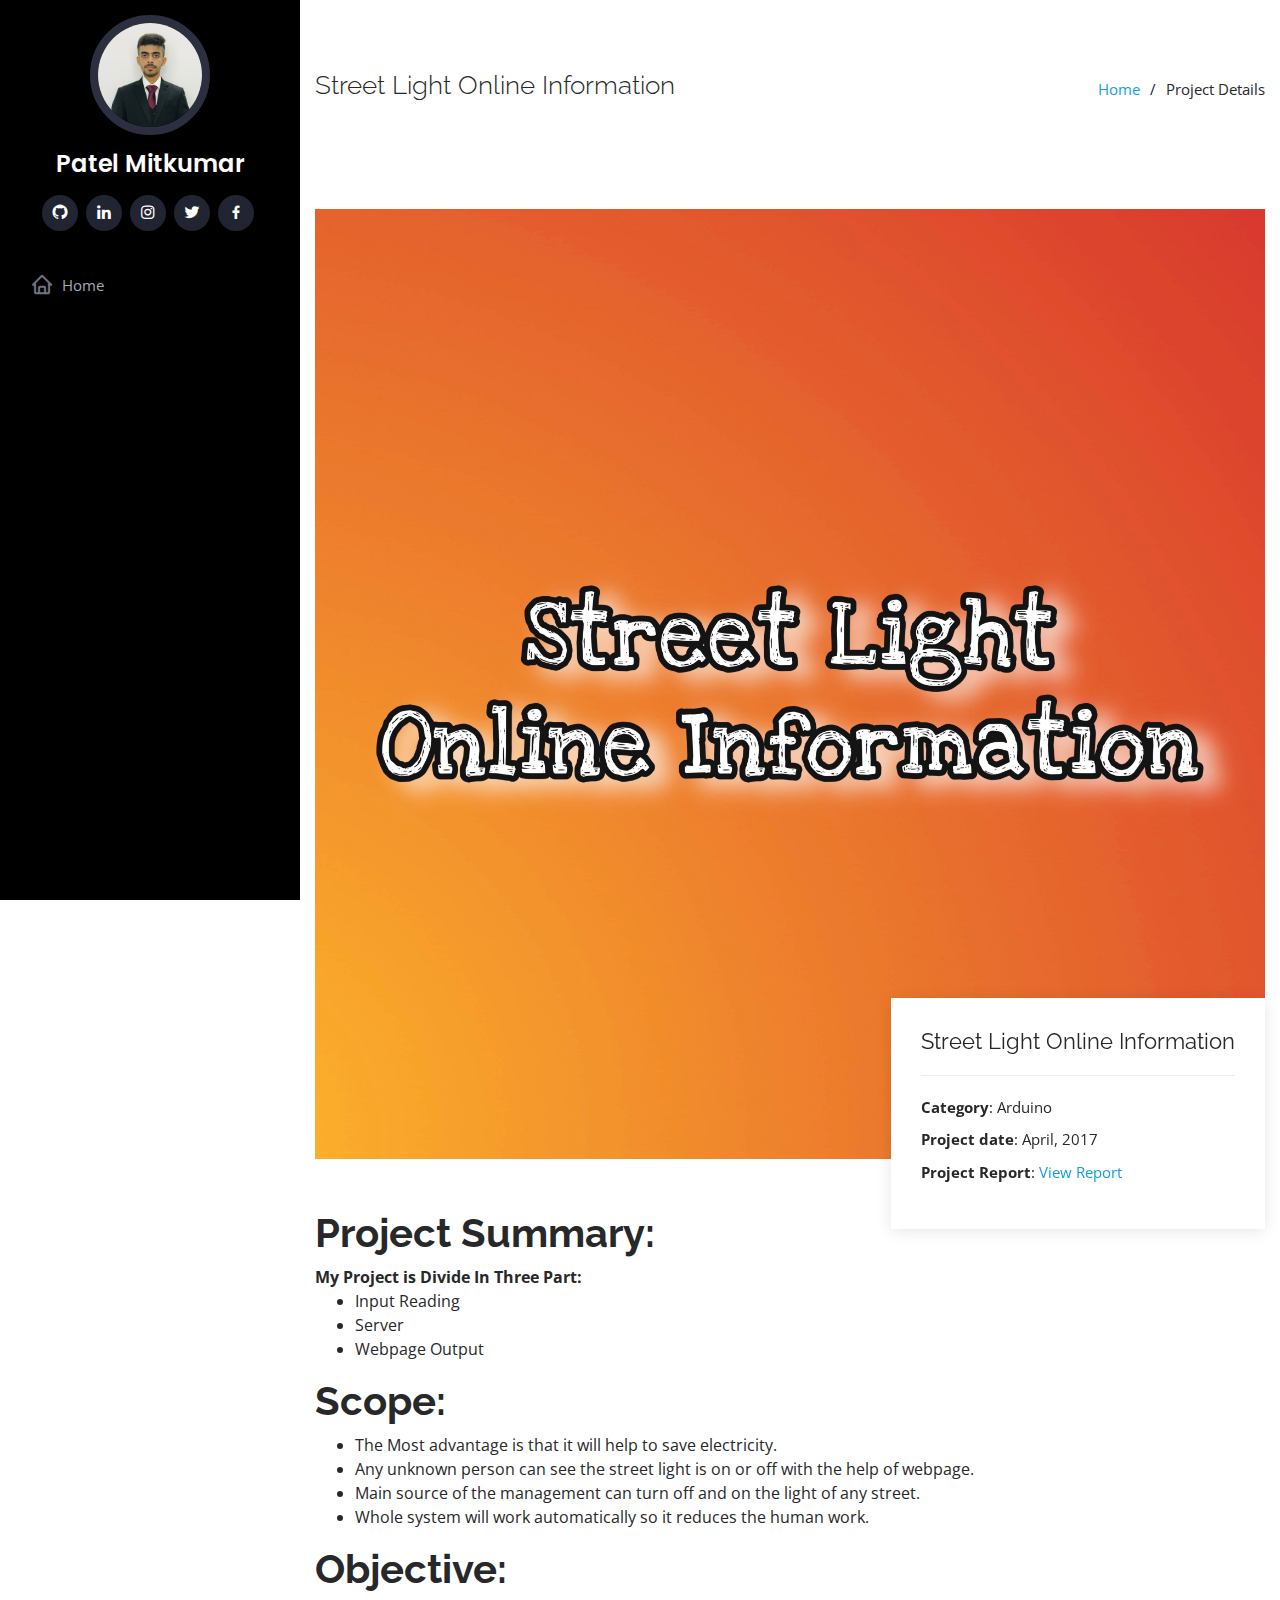
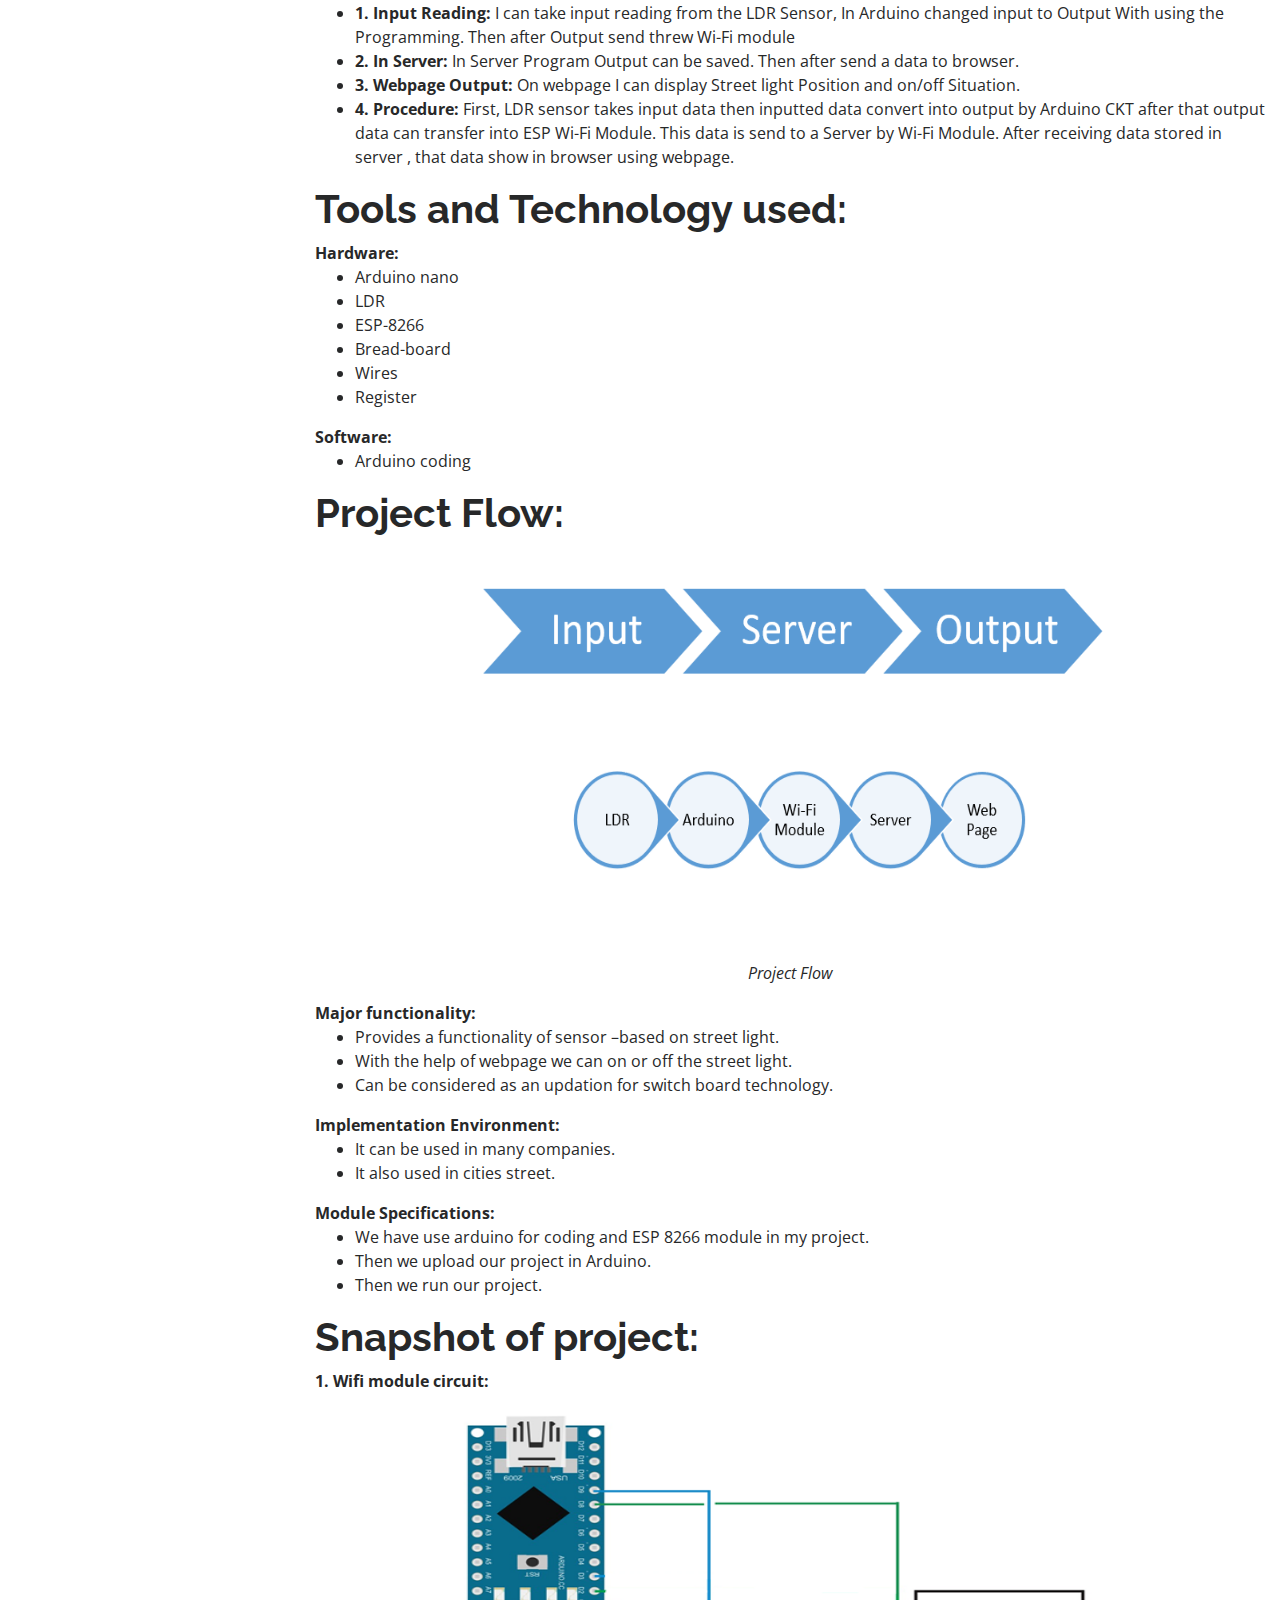
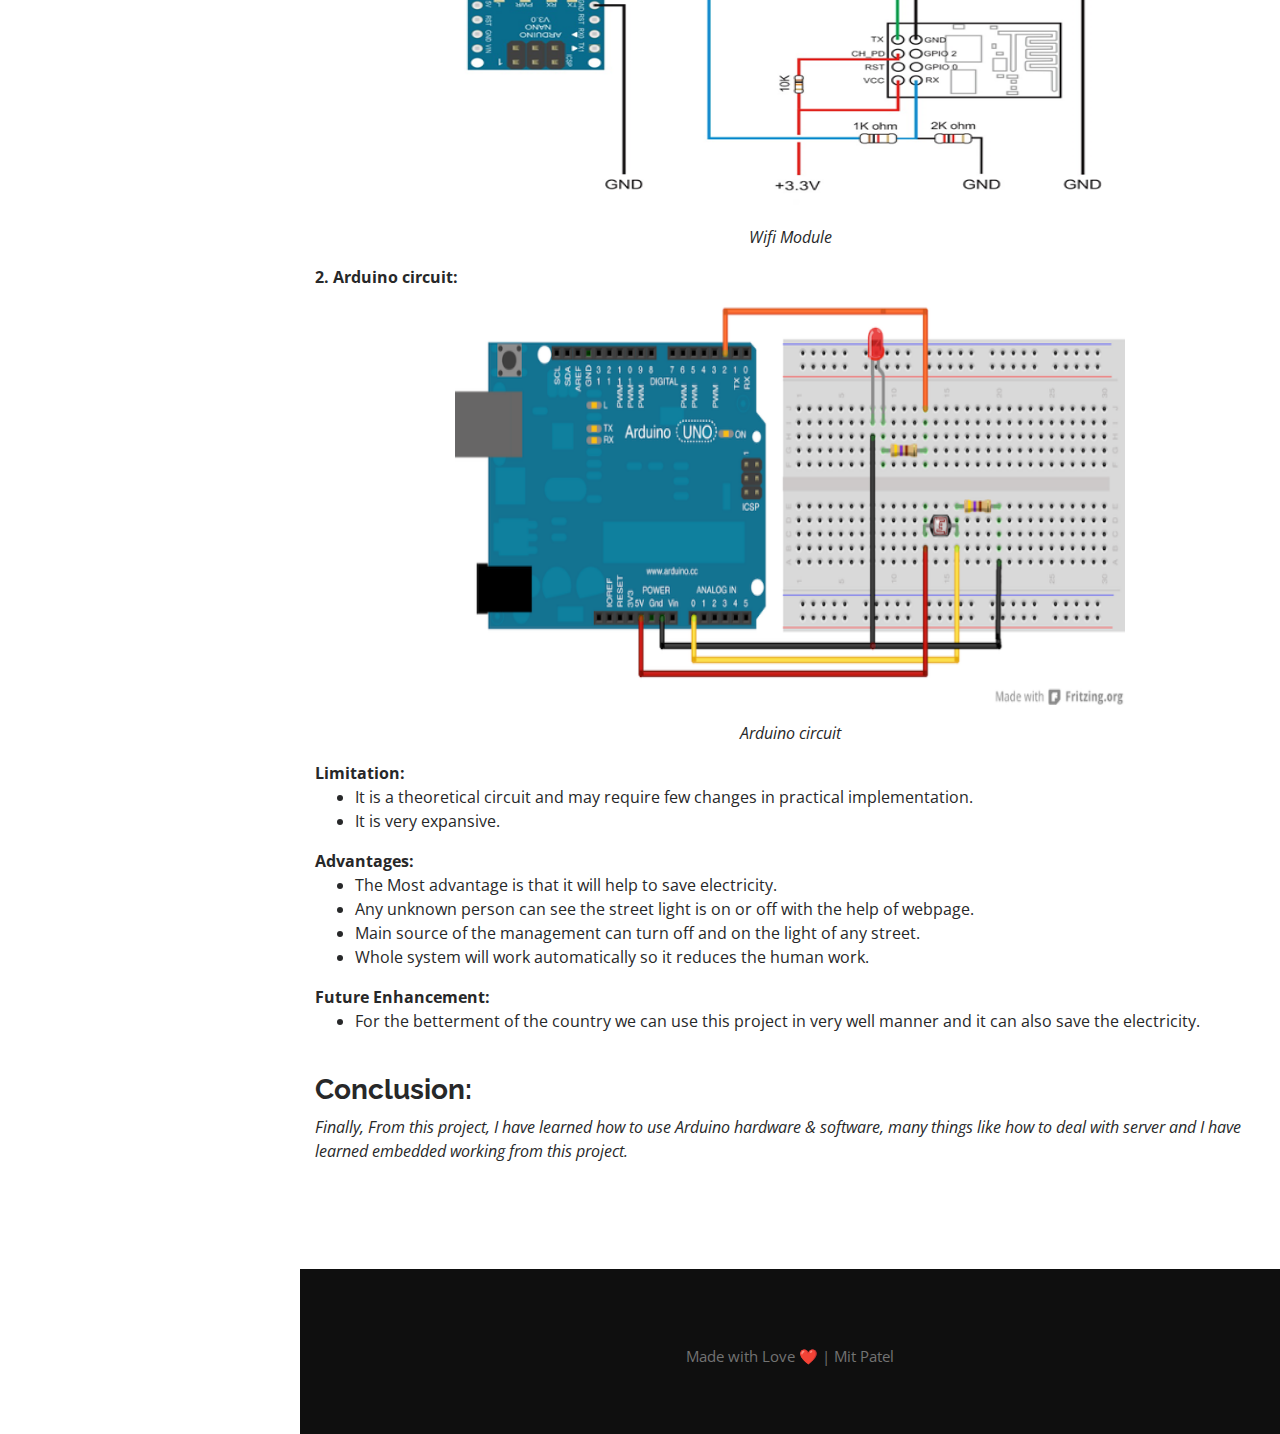
<file: portfolio-details2.html>
<!DOCTYPE html>
<html lang="en">

<head>
  <meta charset="utf-8">
  <meta content="width=device-width, initial-scale=1.0" name="viewport">

  <title>Project Details</title>
  <meta content="" name="descriptison">
  <meta content="" name="keywords">

  <!-- Favicons -->
  <link href="assets/img/favicon.png" rel="icon">
  <link href="assets/img/apple-touch-icon.png" rel="apple-touch-icon">

  <!-- Google Fonts -->
  <link href="https://fonts.googleapis.com/css?family=Open+Sans:300,300i,400,400i,600,600i,700,700i|Raleway:300,300i,400,400i,500,500i,600,600i,700,700i|Poppins:300,300i,400,400i,500,500i,600,600i,700,700i" rel="stylesheet">

  <!-- Vendor CSS Files -->
  <link href="assets/vendor/bootstrap/css/bootstrap.min.css" rel="stylesheet">
  <link href="assets/vendor/icofont/icofont.min.css" rel="stylesheet">
  <link href="assets/vendor/boxicons/css/boxicons.min.css" rel="stylesheet">
  <link href="assets/vendor/venobox/venobox.css" rel="stylesheet">
  <link href="assets/vendor/owl.carousel/assets/owl.carousel.min.css" rel="stylesheet">
  <link href="assets/vendor/aos/aos.css" rel="stylesheet">

  <!-- Template Main CSS File -->
  <link href="assets/css/style.css" rel="stylesheet">

</head>

<body>

  <!-- ======= Mobile nav toggle button ======= -->
  <button type="button" class="mobile-nav-toggle d-xl-none"><i class="icofont-navigation-menu"></i></button>

  <!-- ======= Header ======= -->
  <header id="header">
    <div class="d-flex flex-column">

     <div class="profile">
        <img src="assets/img/Mit.jpg" alt="" class="img-fluid rounded-circle">
        
        <h1 class="text-light"><a href="index.html">Patel Mitkumar</a></h1>
        <div class="social-links mt-3 text-center">
          <a href="https://github.com/meet133patel" class="github" title="Github Profile"><i class="bx bxl-github"></i></a>
          <a href="https://www.linkedin.com/in/mitkumar-patel-1333m/" class="linkedin" title="Linkein Profile"><i class="bx bxl-linkedin"></i></a>          
          <a href="https://www.instagram.com/_baby_gamer_/" class="instagram" title="Instagram Profile"><i class="bx bxl-instagram"></i></a>
          <a href="https://twitter.com/8758948733" class="twitter" title="Twitter Profile"><i class="bx bxl-twitter"></i></a>
          <a href="https://www.facebook.com/profile.php?id=100006635670951" class="facebook" title="Facebook Profile"><i class="bx bxl-facebook"></i></a>
        </div>
      </div>

     <nav class="nav-menu">
        <ul>
          <li><a href="index.html"><i class="bx bx-home"></i> <span>Home</span></a></li>
        </ul>
      </nav><!-- .nav-menu -->
      <button type="button" class="mobile-nav-toggle d-xl-none"><i class="icofont-navigation-menu"></i></button>

    </div>
  </header><!-- End Header -->

  <main id="main">

    <!-- ======= Breadcrumbs ======= -->
    <section id="breadcrumbs" class="breadcrumbs">
      <div class="container">

        <div class="d-flex justify-content-between align-items-center">
          <h2>Street Light Online Information</h2>
          <ol>
            <li><a href="index.html">Home</a></li>
            <li>Project Details</li>
          </ol>
        </div>

      </div>
    </section><!-- End Breadcrumbs -->

    <!-- ======= Portfolio Details Section ======= -->
    <section id="portfolio-details" class="portfolio-details">
      <div class="container">

        <div class="portfolio-details-container">

          <div class="owl-carousel portfolio-details-carousel">
            <img src="assets/img/portfolio/portfolio_12.JPEG" class="img-fluid" alt="">
          </div>

          <div class="portfolio-info">
            <h3>Street Light Online Information</h3>
            <ul>
              <li><strong>Category</strong>: Arduino</li>
              <li><strong>Project date</strong>: April, 2017</li>
              <li><strong>Project Report</strong>: <a href="assets/4THSEM_Report.pdf" download>View Report</a></li>
            </ul>
          </div>

        </div>

        <div class="portfolio-description">
		
			<h1><strong>Project Summary:</strong></h1>
				<strong>My Project is Divide In Three Part:</strong>
				<ul>
					<li>Input Reading</li>
					<li>Server</li>
					<li>Webpage Output</li>
				</ul>
			<h1><strong>Scope:</strong></h1>
				<ul>
					<li>The Most advantage is that it will help to save electricity.</li>
					<li>Any unknown person can see the street light is on or off with the help of webpage.</li>
					<li>Main source of the management can turn off and on the light of any street.</li>
					<li>Whole system will work automatically so it reduces the human work.</li>
				</ul>
				
			<h1><strong>Objective:</strong></h1>
				<ul>
					<li><strong>1.	Input Reading:</strong> I can take input reading from the LDR Sensor, In Arduino changed input to Output With using the Programming. Then after Output send threw Wi-Fi module</li>
					<li><strong>2.	In Server:</strong> In Server Program Output can be saved. Then after send a data to browser.</li>
					<li><strong>3.	Webpage Output:</strong> On webpage I can display Street light Position and on/off Situation.</li>
					<li><strong>4.	Procedure:</strong> First, LDR sensor takes input data then inputted data convert into output  by Arduino CKT after that output data can transfer into ESP Wi-Fi Module. This data is send to a Server by Wi-Fi Module. After receiving data stored in server , that data show in browser using webpage.</li>
				</ul>	
			
			<h1><strong>Tools and Technology used:</strong></h1>
			<strong>Hardware:</strong>
				<ul>
					<li>Arduino nano</li>
					<li>LDR</li>
					<li>ESP-8266</li>
					<li>Bread-board</li>
					<li>Wires</li>
					<li>Register</li>
				</ul>
			<strong>Software:</strong>
				<ul>
					<li>Arduino coding</li>
				</ul>
				
				<ul>
				<ul>
					 
				</ul>
					 
				</ul>
				
				
			
			<h1><strong>Project Flow:</strong></h1>
           
            <div>
                <p style="text-align:center;"><img src="assets/img/Sem4/1.png" style="width:670px;height:400px;">
				<div> <p style="text-align:center;"><i>Project Flow</i> </p></div>
            </div> 
			
			<strong>Major functionality:</strong>
			<ul>
					<li>Provides a functionality of sensor –based on street light.</li>
					<li>With the help of webpage we can on or off the street light.</li>
					<li>Can be considered as an updation for switch board technology.</li>
					
			</ul>
			
			<strong>Implementation Environment:</strong>
			<ul>
					<li>It can be used in many companies.</li>
					<li>It also used in cities street.</li>
					
			</ul>
			
			<strong>Module Specifications:</strong>
			<ul>
					<li>We have use arduino for coding and ESP 8266 module in my project.</li>
					<li>Then we upload our project in Arduino.</li>
					<li>Then we run our project.</li>
					
			</ul>
			
			<h1><strong>Snapshot of project:</strong></h1>
			
			<strong>1.	Wifi module circuit:</strong>
			
			
			<div>
				<div><strong></strong></div>
				<div><strong></strong></div>
				<div><strong></strong></div>
				<div> <p style="text-align:center;"><i></i> </p></div>
                <p style="text-align:center;"><img src="assets/img/Sem4/2.png" style="width:670px;height:400px;">
				<div> <p style="text-align:center;"><i>Wifi Module</i> </p></div>
				
            </div> 
			
			<strong>2.	Arduino circuit:</strong>
			
			<div>
				<div><strong></strong></div>
				<div><strong></strong></div>
				<div><strong></strong></div>
				<div> <p style="text-align:center;"><i></i> </p></div>
                <p style="text-align:center;"><img src="assets/img/Sem4/3.png" style="width:670px;height:400px;">
				<div> <p style="text-align:center;"><i>Arduino circuit</i> </p></div>
				
            </div>
           
		   <strong>Limitation:</strong>
            <ul>
					<li>It is a theoretical circuit and may require few changes in practical implementation.</li>
					<li>It is very expansive.</li>
					
			</ul>
			
			<strong>Advantages:</strong>
            <ul>
					<li>The Most advantage is that it will help to save electricity.</li> 
					<li>Any unknown person can see the street light is on or off with the help of webpage.</li>
					<li>Main source of the management can turn off and on the light of any street.</li> 
					<li>Whole system will work automatically so it reduces the human work.</li>
					
			</ul>
			
			<strong>Future Enhancement:</strong>
            <ul>
					
					<li>For the betterment of the country we can use this project in very well manner and it can also save the electricity.</li>
					
			</ul>
			
			<br>
            <h3><strong>Conclusion:</strong></h3>
			
			<p>
            <i>Finally, From this project, I have learned how to use Arduino hardware & software, many things like how to deal with server and I have learned  embedded working from this project.</i>
			</p>
			
			
			
		
        </div>
        

      </div>
    </section><!-- End Portfolio Details Section -->

  <!-- Site footer -->
    <footer class="site-footer">
      <div class="container">
           <div>
            <p class="text-center">Made with Love ❤️ | Mit Patel </p>
          </div>
      </div>
</footer>


  </main><!-- End #main -->


  <a href="#" class="back-to-top"><i class="icofont-simple-up"></i></a>

  <!-- Vendor JS Files -->
  <script src="assets/vendor/jquery/jquery.min.js"></script>
  <script src="assets/vendor/bootstrap/js/bootstrap.bundle.min.js"></script>
  <script src="assets/vendor/jquery.easing/jquery.easing.min.js"></script>
  <script src="assets/vendor/php-email-form/validate.js"></script>
  <script src="assets/vendor/waypoints/jquery.waypoints.min.js"></script>
  <script src="assets/vendor/counterup/counterup.min.js"></script>
  <script src="assets/vendor/isotope-layout/isotope.pkgd.min.js"></script>
  <script src="assets/vendor/venobox/venobox.min.js"></script>
  <script src="assets/vendor/owl.carousel/owl.carousel.min.js"></script>
  <script src="assets/vendor/typed.js/typed.min.js"></script>
  <script src="assets/vendor/aos/aos.js"></script>

  <!-- Template Main JS File -->
  <script src="assets/js/main.js"></script>

</body>

</html>
</file>
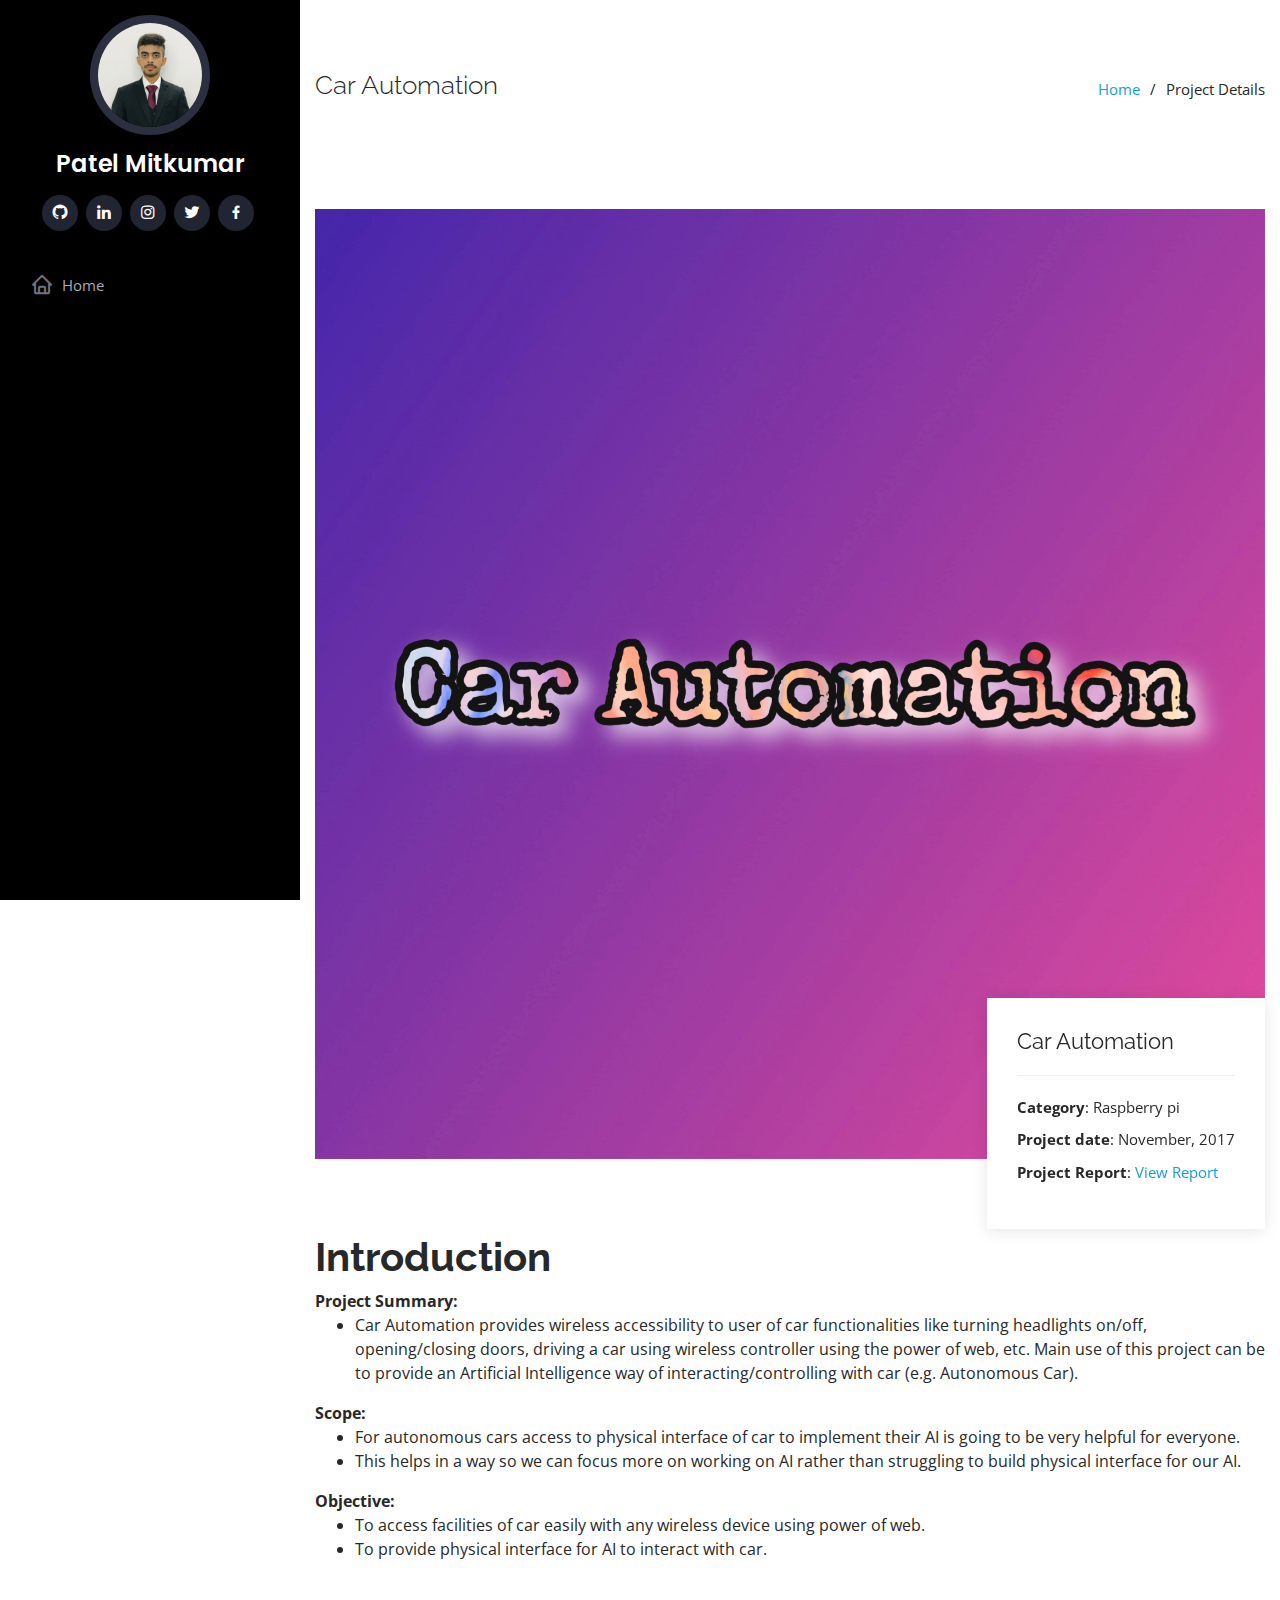
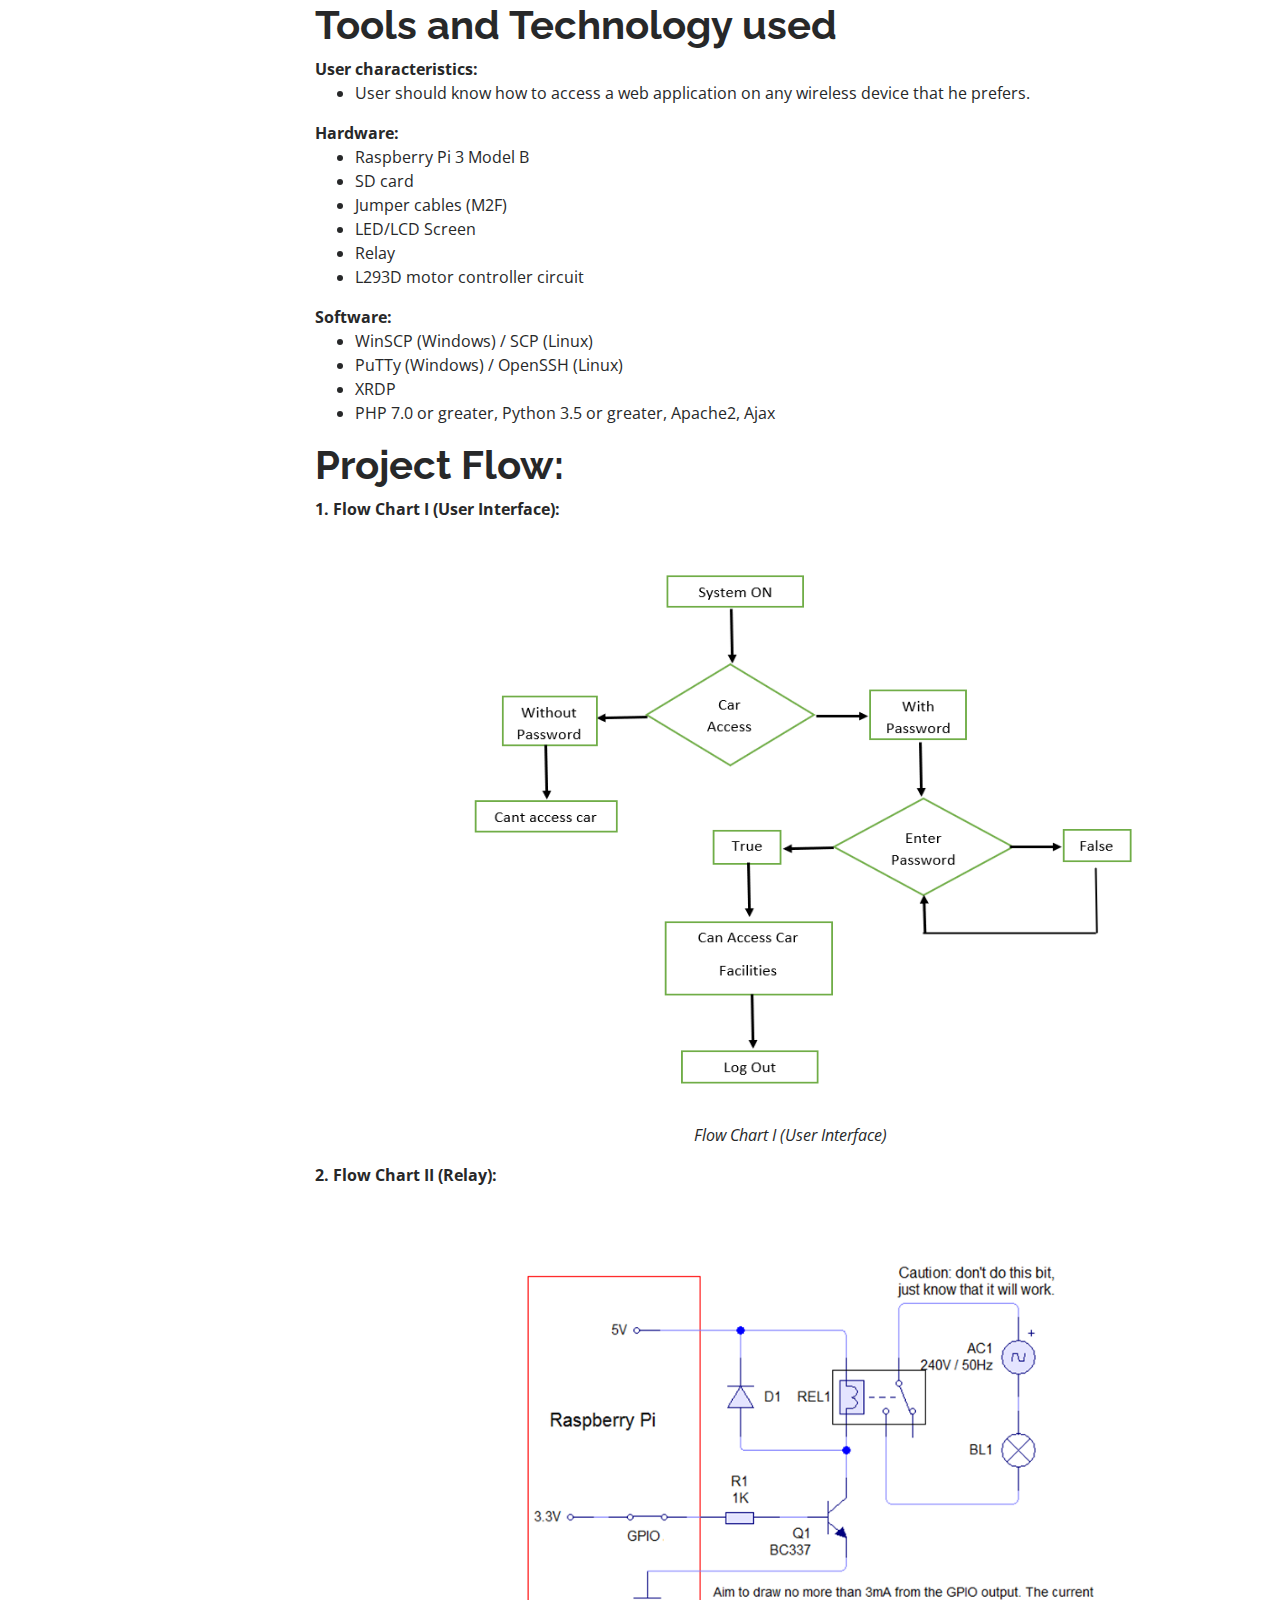
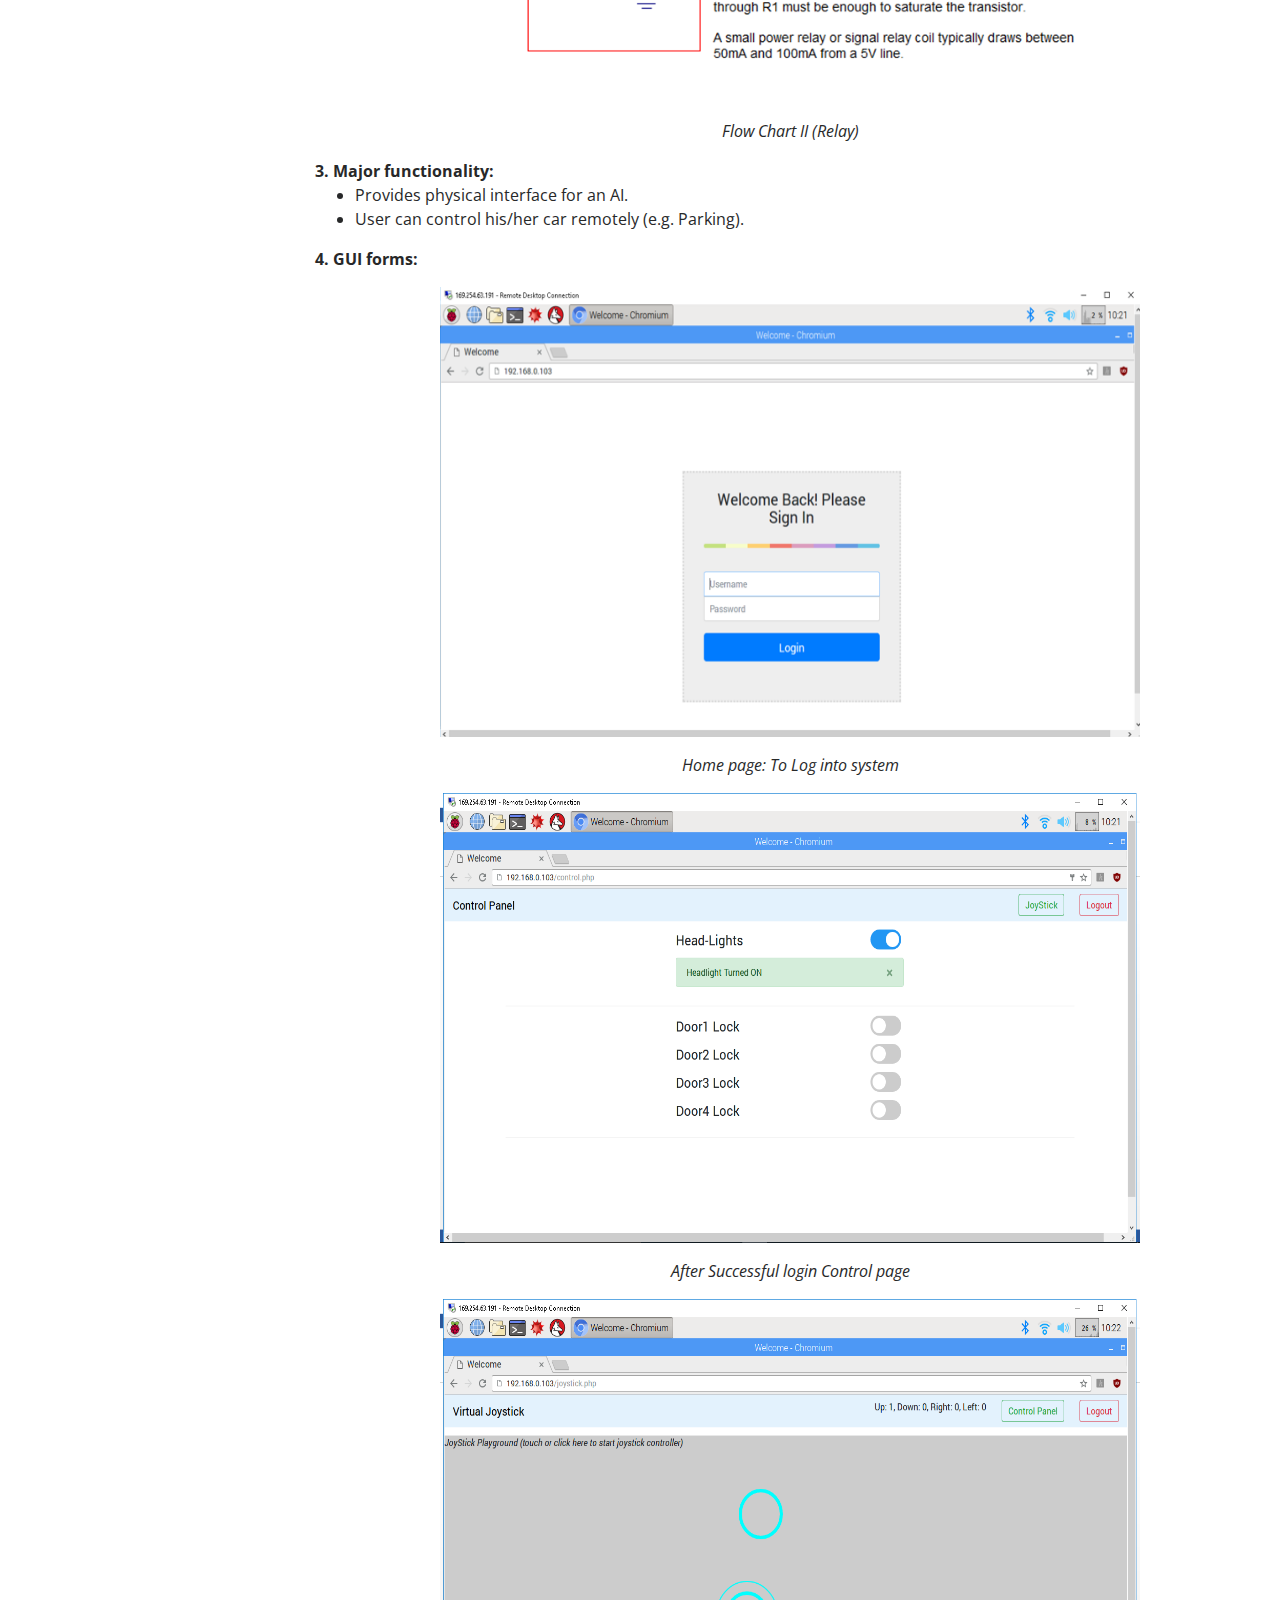
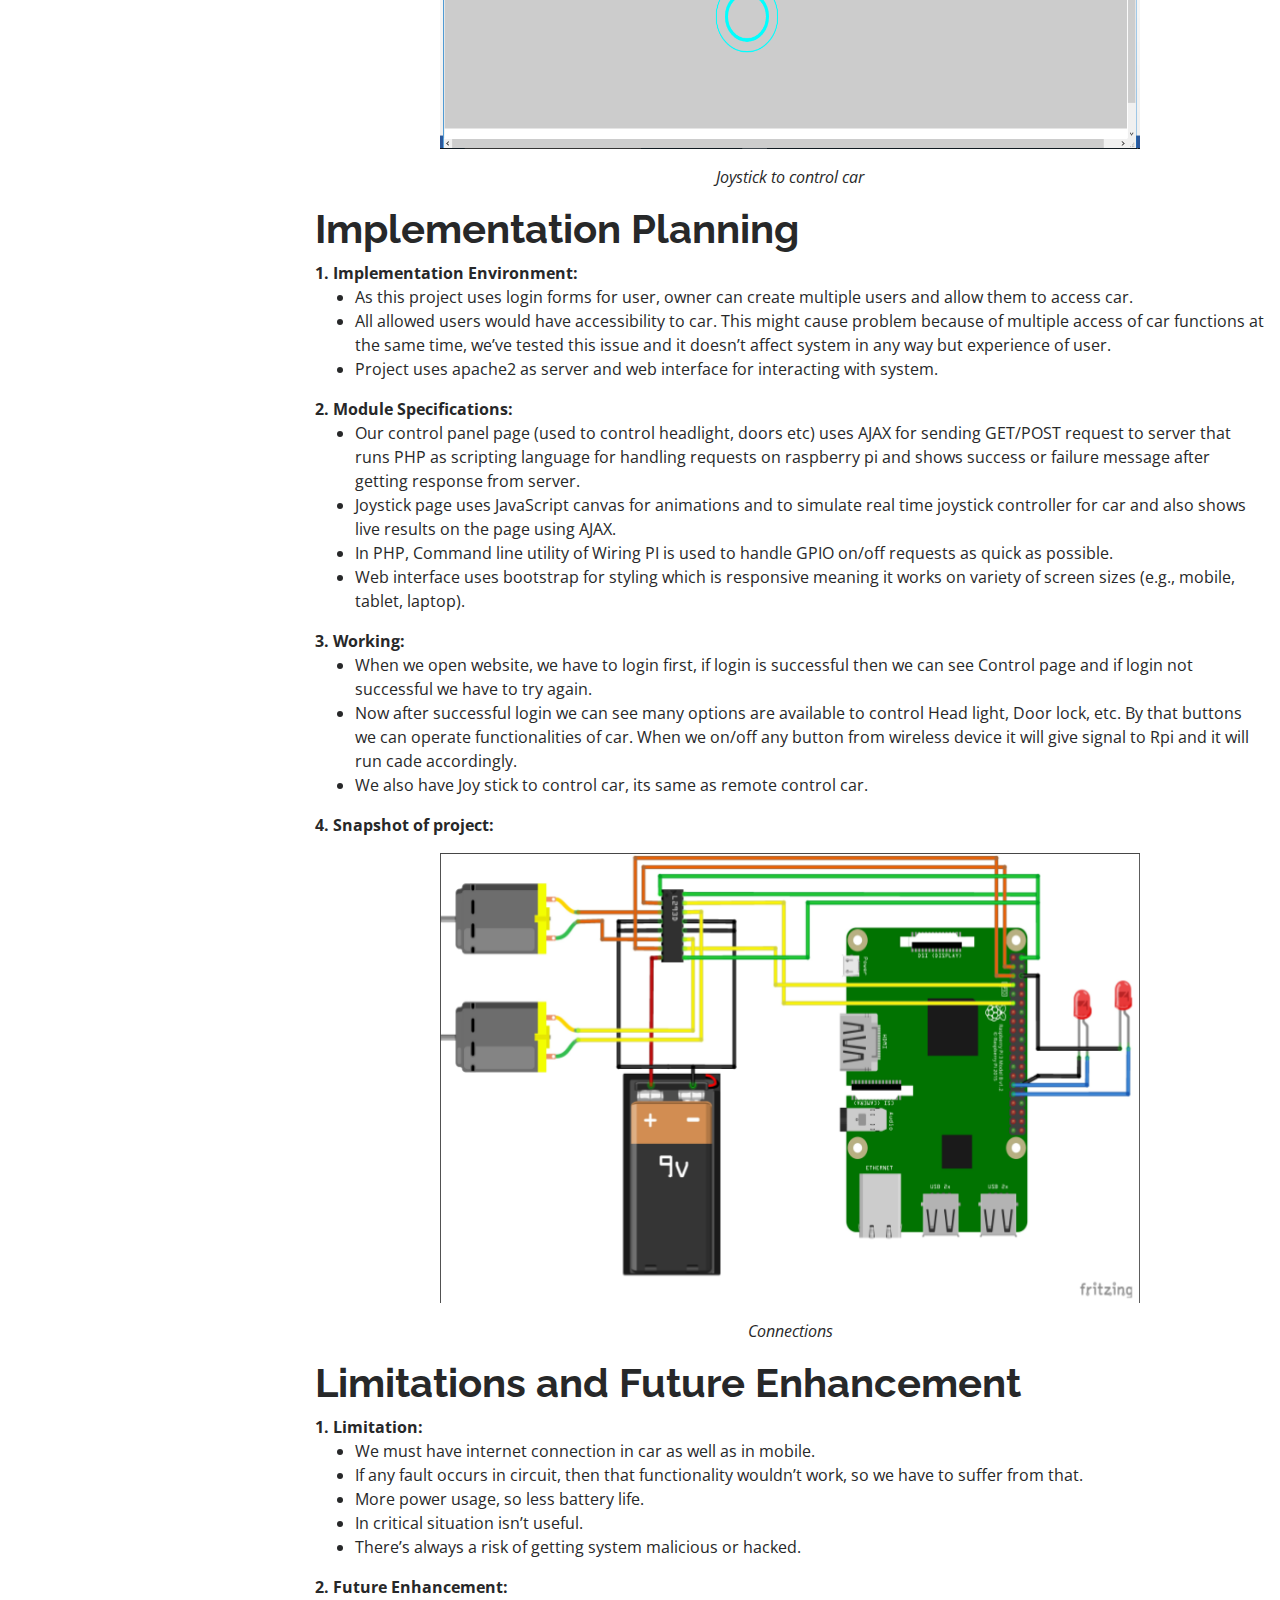
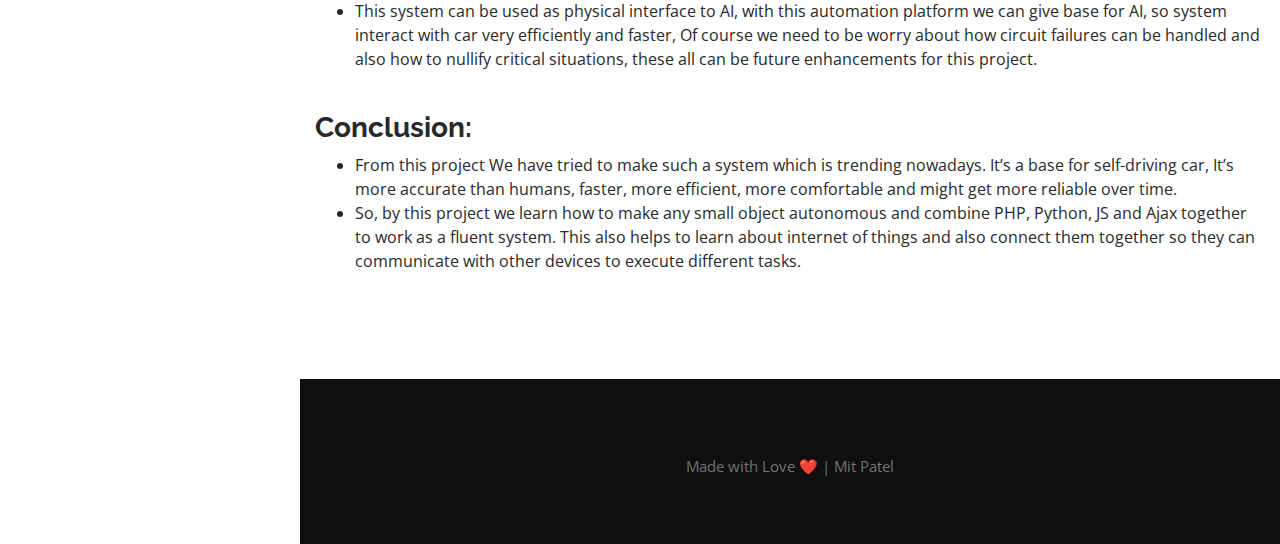
<file: portfolio-details3.html>
<!DOCTYPE html>
<html lang="en">

<head>
  <meta charset="utf-8">
  <meta content="width=device-width, initial-scale=1.0" name="viewport">

  <title>Project Details</title>
  <meta content="" name="descriptison">
  <meta content="" name="keywords">

  <!-- Favicons -->
  <link href="assets/img/favicon.png" rel="icon">
  <link href="assets/img/apple-touch-icon.png" rel="apple-touch-icon">

  <!-- Google Fonts -->
  <link href="https://fonts.googleapis.com/css?family=Open+Sans:300,300i,400,400i,600,600i,700,700i|Raleway:300,300i,400,400i,500,500i,600,600i,700,700i|Poppins:300,300i,400,400i,500,500i,600,600i,700,700i" rel="stylesheet">

  <!-- Vendor CSS Files -->
  <link href="assets/vendor/bootstrap/css/bootstrap.min.css" rel="stylesheet">
  <link href="assets/vendor/icofont/icofont.min.css" rel="stylesheet">
  <link href="assets/vendor/boxicons/css/boxicons.min.css" rel="stylesheet">
  <link href="assets/vendor/venobox/venobox.css" rel="stylesheet">
  <link href="assets/vendor/owl.carousel/assets/owl.carousel.min.css" rel="stylesheet">
  <link href="assets/vendor/aos/aos.css" rel="stylesheet">

  <!-- Template Main CSS File -->
  <link href="assets/css/style.css" rel="stylesheet">

</head>

<body>

  <!-- ======= Mobile nav toggle button ======= -->
  <button type="button" class="mobile-nav-toggle d-xl-none"><i class="icofont-navigation-menu"></i></button>

  <!-- ======= Header ======= -->
  <header id="header">
    <div class="d-flex flex-column">

     <div class="profile">
        <img src="assets/img/Mit.jpg" alt="" class="img-fluid rounded-circle">
        
        <h1 class="text-light"><a href="index.html">Patel Mitkumar</a></h1>
        <div class="social-links mt-3 text-center">
          <a href="https://github.com/meet133patel" class="github" title="Github Profile"><i class="bx bxl-github"></i></a>
          <a href="https://www.linkedin.com/in/mitkumar-patel-1333m/" class="linkedin" title="Linkein Profile"><i class="bx bxl-linkedin"></i></a>          
          <a href="https://www.instagram.com/_baby_gamer_/" class="instagram" title="Instagram Profile"><i class="bx bxl-instagram"></i></a>
          <a href="https://twitter.com/8758948733" class="twitter" title="Twitter Profile"><i class="bx bxl-twitter"></i></a>
          <a href="https://www.facebook.com/profile.php?id=100006635670951" class="facebook" title="Facebook Profile"><i class="bx bxl-facebook"></i></a>
        </div>
      </div>

     <nav class="nav-menu">
        <ul>
          <li><a href="index.html"><i class="bx bx-home"></i> <span>Home</span></a></li>
        </ul>
      </nav><!-- .nav-menu -->
      <button type="button" class="mobile-nav-toggle d-xl-none"><i class="icofont-navigation-menu"></i></button>

    </div>
  </header><!-- End Header -->

  <main id="main">

    <!-- ======= Breadcrumbs ======= -->
    <section id="breadcrumbs" class="breadcrumbs">
      <div class="container">

        <div class="d-flex justify-content-between align-items-center">
          <h2>Car Automation</h2>
          <ol>
            <li><a href="index.html">Home</a></li>
            <li>Project Details</li>
          </ol>
        </div>

      </div>
    </section><!-- End Breadcrumbs -->

    <!-- ======= Portfolio Details Section ======= -->
    <section id="portfolio-details" class="portfolio-details">
      <div class="container">

        <div class="portfolio-details-container">

          <div class="owl-carousel portfolio-details-carousel">
            <img src="assets/img/portfolio/portfolio_13.JPEG" class="img-fluid" alt="">
          </div>

          <div class="portfolio-info">
            <h3>Car Automation</h3>
            <ul>
              <li><strong>Category</strong>: Raspberry pi</li>
              <li><strong>Project date</strong>: November, 2017</li>
              <li><strong>Project Report</strong>: <a href="assets/5THSEM_Report.pdf" download>View Report</a></li>
            </ul>
          </div>

        </div>

        <div class="portfolio-description">
		
			<br>
			<h1><strong>Introduction</strong></h1>
				<strong>Project Summary:</strong>
					<ul>
						<li>Car Automation provides wireless accessibility to user of car functionalities like turning headlights on/off, opening/closing doors, driving a car using wireless controller using the power of web, etc. Main use of this project can be to provide an Artificial Intelligence way of interacting/controlling with car (e.g. Autonomous Car).</li>
					</ul>
				<strong>Scope:</strong>
					<ul>
						<li>For autonomous cars access to physical interface of car to implement their AI is going to be very helpful for everyone.</li>
						<li>This helps in a way so we can focus more on working on AI rather than struggling to build physical interface for our AI.</li>
						
					</ul>
				<strong>Objective:</strong>
					<ul>
						<li>To access facilities of car easily with any wireless device using power of web.</li>
						<li>To provide physical interface for AI to interact with car.</li>
					</ul>

			<br>
			<h1><strong>Tools and Technology used</strong></h1>
				<strong>User characteristics:</strong>
					<ul>
						<li>User should know how to access a web application on any wireless device that he prefers.</li>
					</ul>
				<strong>Hardware:</strong>
					<ul>
						<li>Raspberry Pi 3 Model B</li>
						<li>SD card</li>
						<li>Jumper cables (M2F)</li>
						<li>LED/LCD Screen</li>
						<li>Relay</li>
						<li>L293D motor controller circuit</li>
					</ul>
				<strong>Software:</strong>
					<ul>
						<li>WinSCP (Windows) / SCP (Linux)</li>
						<li>PuTTy (Windows) / OpenSSH (Linux)</li>
						<li>XRDP</li>
						<li>PHP 7.0 or greater, Python 3.5 or greater, Apache2, Ajax</li>
					</ul>

			<h1><strong>Project Flow:</strong></h1>
			
			<strong>1.	Flow Chart I (User Interface):</strong>
			
			
			<div>
				<div><strong></strong></div>
				<div><strong></strong></div>
				<div><strong></strong></div>
				<div> <p style="text-align:center;"><i></i> </p></div>
                <p style="text-align:center;"><img src="assets/img/Sem5/1.png"  style="width:750px;height:570px;">
				<div> <p style="text-align:center;"><i>Flow Chart I (User Interface)</i> </p></div>
				
            </div> 
			
			<strong>2.	Flow Chart II (Relay):</strong>
			
			<div>
				<div><strong></strong></div>
				<div><strong></strong></div>
				<div><strong></strong></div>
				<div> <p style="text-align:center;"><i></i> </p></div>
                <p style="text-align:center;"><img src="assets/img/Sem5/2.png"  style="width:650px;height:500px;">
				<div> <p style="text-align:center;"><i>Flow Chart II (Relay)</i> </p></div>
				
            </div>
		
			<strong>3.	Major functionality:</strong>
				<ul>
					<li>Provides physical interface for an AI.</li>
					<li>User can control his/her car remotely (e.g. Parking).</li>
				</ul>
		
			<strong>4.	GUI forms:</strong>
			
			<div>
				<div><strong></strong></div>
				<div><strong></strong></div>
				<div><strong></strong></div>
				<div> <p style="text-align:center;"><i></i> </p></div>
                <p style="text-align:center;"><img src="assets/img/Sem5/3.png"  style="width:700px;height:450px;">
				<div> <p style="text-align:center;"><i>Home page: To Log into system</i> </p></div>
				
            </div>
			
			<div>
				<div><strong></strong></div>
				<div><strong></strong></div>
				<div><strong></strong></div>
				<div> <p style="text-align:center;"><i></i> </p></div>
                <p style="text-align:center;"><img src="assets/img/Sem5/4.png"  style="width:700px;height:450px;">
				<div> <p style="text-align:center;"><i>After Successful login Control page</i> </p></div>
				
            </div>
			
			
			<div>
				<div><strong></strong></div>
				<div><strong></strong></div>
				<div><strong></strong></div>
				<div> <p style="text-align:center;"><i></i> </p></div>
                <p style="text-align:center;"><img src="assets/img/Sem5/5.png"  style="width:700px;height:450px;">
				<div> <p style="text-align:center;"><i>Joystick to control car</i> </p></div>
				
            </div>
			
		
			<h1><strong>Implementation Planning</strong></h1>
			
				<strong>1.	Implementation Environment:</strong>
					<ul>
						<li>As this project uses login forms for user, owner can create multiple users and allow them to access car.</li>
						<li>All allowed users would have accessibility to car. This might cause problem because of multiple access of car functions at the same time, we’ve tested this issue and it doesn’t affect system in any way but experience of user.</li>
						<li>Project uses apache2 as server and web interface for interacting with system.</li>
					</ul>
				<strong>2.	Module Specifications:</strong>
					<ul>
						<li>Our control panel page (used to control headlight, doors etc) uses AJAX for sending GET/POST request to server that runs PHP as scripting language for handling requests on raspberry pi and shows success or failure message after getting response from server.</li>
						<li>Joystick page uses JavaScript canvas for animations and to simulate real time joystick controller for car and also shows live results on the page using AJAX.</li>
						<li>In PHP, Command line utility of Wiring PI is used to handle GPIO on/off requests as quick as possible.</li>
						<li>Web interface uses bootstrap for styling which is responsive meaning it works on variety of screen sizes (e.g., mobile, tablet, laptop).</li>
						
					</ul>
				<strong>3.	Working:</strong>
					<ul>
						<li>When we open website, we have to login first, if login is successful then we can see Control page and if login not successful we have to try again.</li>
						<li>Now after successful login we can see many options are available to control Head light, Door lock, etc. By that buttons we can operate functionalities of car. When we on/off any button from wireless device it will give signal to Rpi and it will run cade accordingly.</li>
						<li>We also have Joy stick to control car, its same as remote control car.</li>
				
					</ul>
		
				<strong>4.	Snapshot of project:</strong>
					<div>
						<div><strong></strong></div>
						<div><strong></strong></div>
						<div><strong></strong></div>
						<div> <p style="text-align:center;"><i></i> </p></div>
						<p style="text-align:center;"><img src="assets/img/Sem5/6.png"  style="width:700px;height:450px;">
						<div> <p style="text-align:center;"><i>Connections</i> </p></div>
				
            </div>
		
			<h1><strong>Limitations and Future Enhancement</strong></h1>
			
				<strong>1.	Limitation:</strong>
					<ul>
						<li>We must have internet connection in car as well as in mobile.</li>
						<li>If any fault occurs in circuit, then that functionality wouldn’t work, so we have to suffer from that.</li>
						<li>More power usage, so less battery life.</li>
						<li>In critical situation isn’t useful.</li>
						<li>There’s always a risk of getting system malicious or hacked.</li>
					</ul>
				<strong>2.	Future Enhancement:</strong>
					<ul>
						<li>This system can be used as physical interface to AI, with this automation platform we can give base for AI, so system interact with car very efficiently and faster, Of course we need to be worry about how circuit failures can be handled and also how to nullify critical situations, these all can be future enhancements for this project.</li>
						
					</ul>
			
			
			<br>
            <h3><strong>Conclusion:</strong></h3>
			
			<ul>
				<li>From this project We have tried to make such a system which is trending nowadays. It’s a base for self-driving car, It’s more accurate than humans, faster, more efficient, more comfortable and might get more reliable over time.</li>
				<li>So, by this project we learn how to make any small object autonomous and combine PHP, Python, JS and Ajax together to work as a fluent system. This also helps to learn about internet of things and also connect them together so they can communicate with other devices to execute different tasks.</li>
			</ul>	

                
		
		
		
		
          
        </div>

      </div>
    </section><!-- End Portfolio Details Section -->

  <!-- Site footer -->
    <footer class="site-footer">
      <div class="container">
           <div>
            <p class="text-center">Made with Love ❤️ | Mit Patel </p>
          </div>
      </div>
</footer>

  </main><!-- End #main -->


  <a href="#" class="back-to-top"><i class="icofont-simple-up"></i></a>

  <!-- Vendor JS Files -->
  <script src="assets/vendor/jquery/jquery.min.js"></script>
  <script src="assets/vendor/bootstrap/js/bootstrap.bundle.min.js"></script>
  <script src="assets/vendor/jquery.easing/jquery.easing.min.js"></script>
  <script src="assets/vendor/php-email-form/validate.js"></script>
  <script src="assets/vendor/waypoints/jquery.waypoints.min.js"></script>
  <script src="assets/vendor/counterup/counterup.min.js"></script>
  <script src="assets/vendor/isotope-layout/isotope.pkgd.min.js"></script>
  <script src="assets/vendor/venobox/venobox.min.js"></script>
  <script src="assets/vendor/owl.carousel/owl.carousel.min.js"></script>
  <script src="assets/vendor/typed.js/typed.min.js"></script>
  <script src="assets/vendor/aos/aos.js"></script>

  <!-- Template Main JS File -->
  <script src="assets/js/main.js"></script>

</body>

</html>
</file>
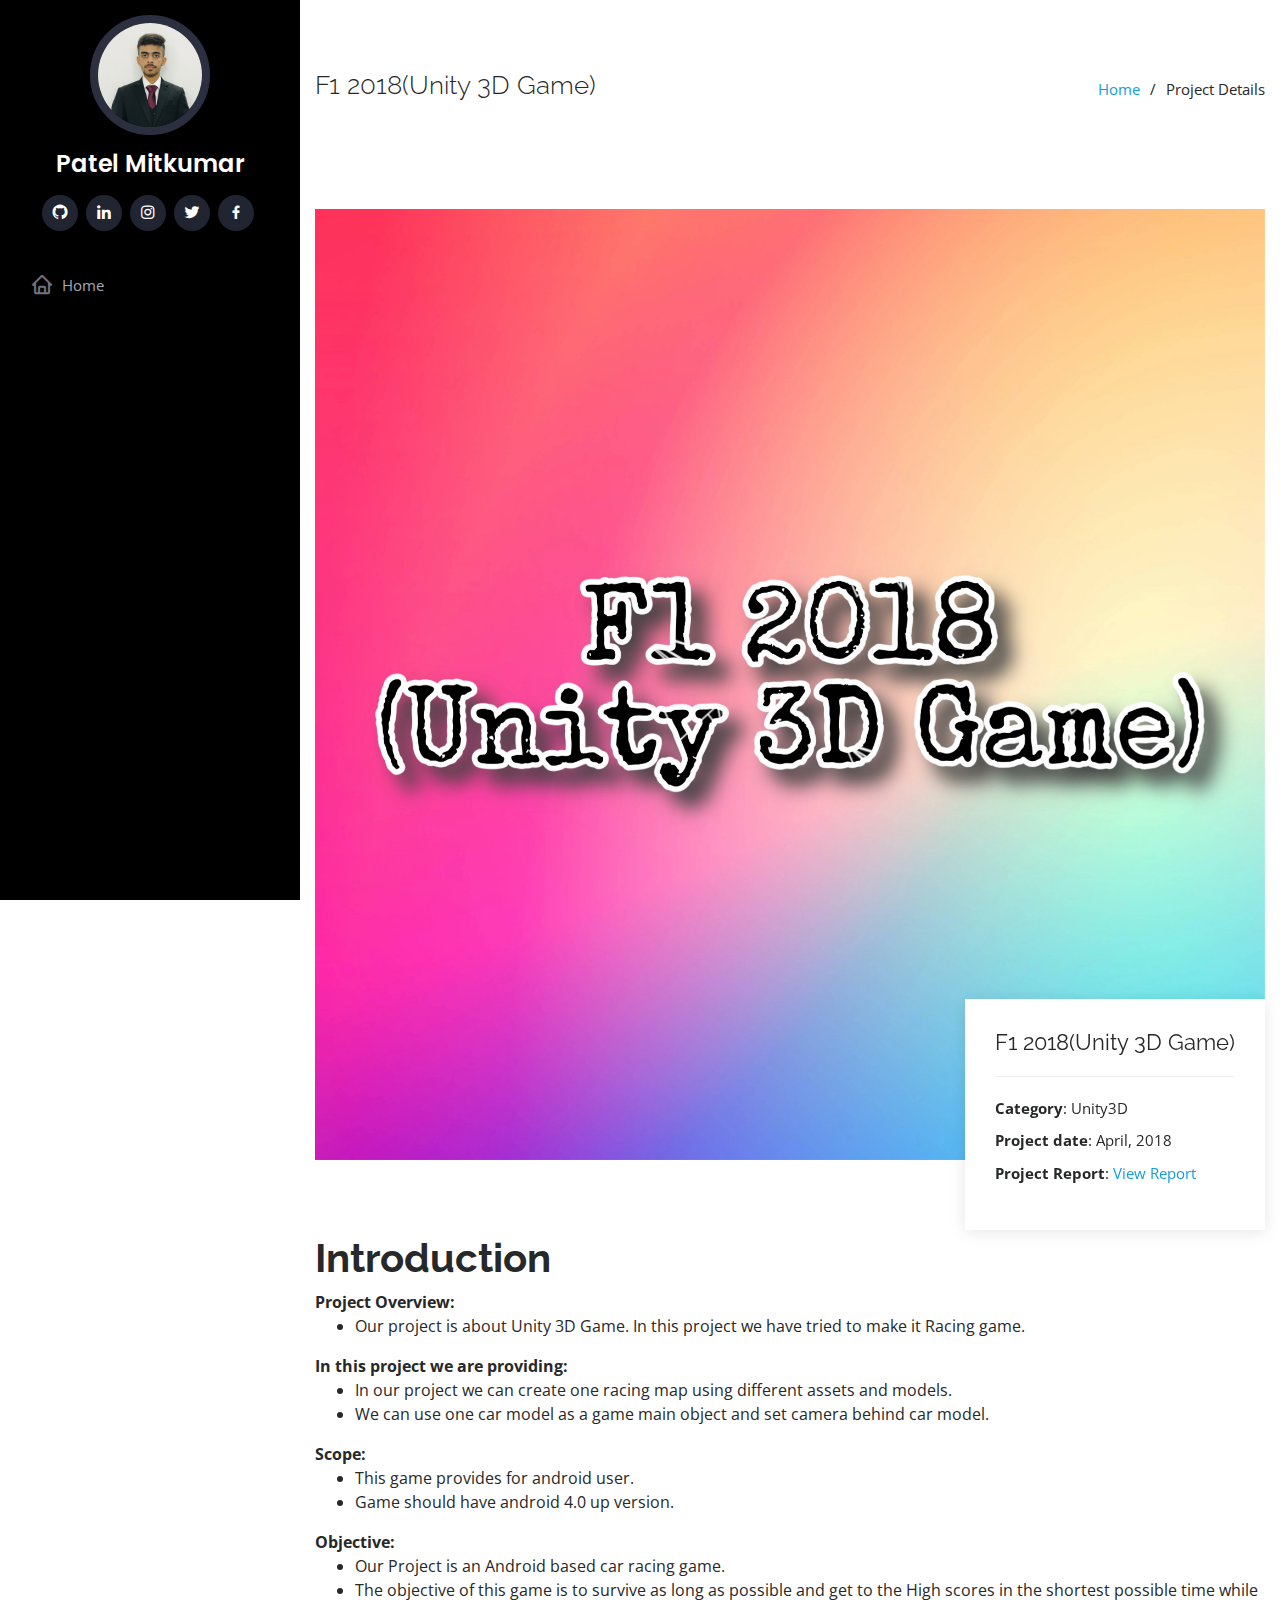
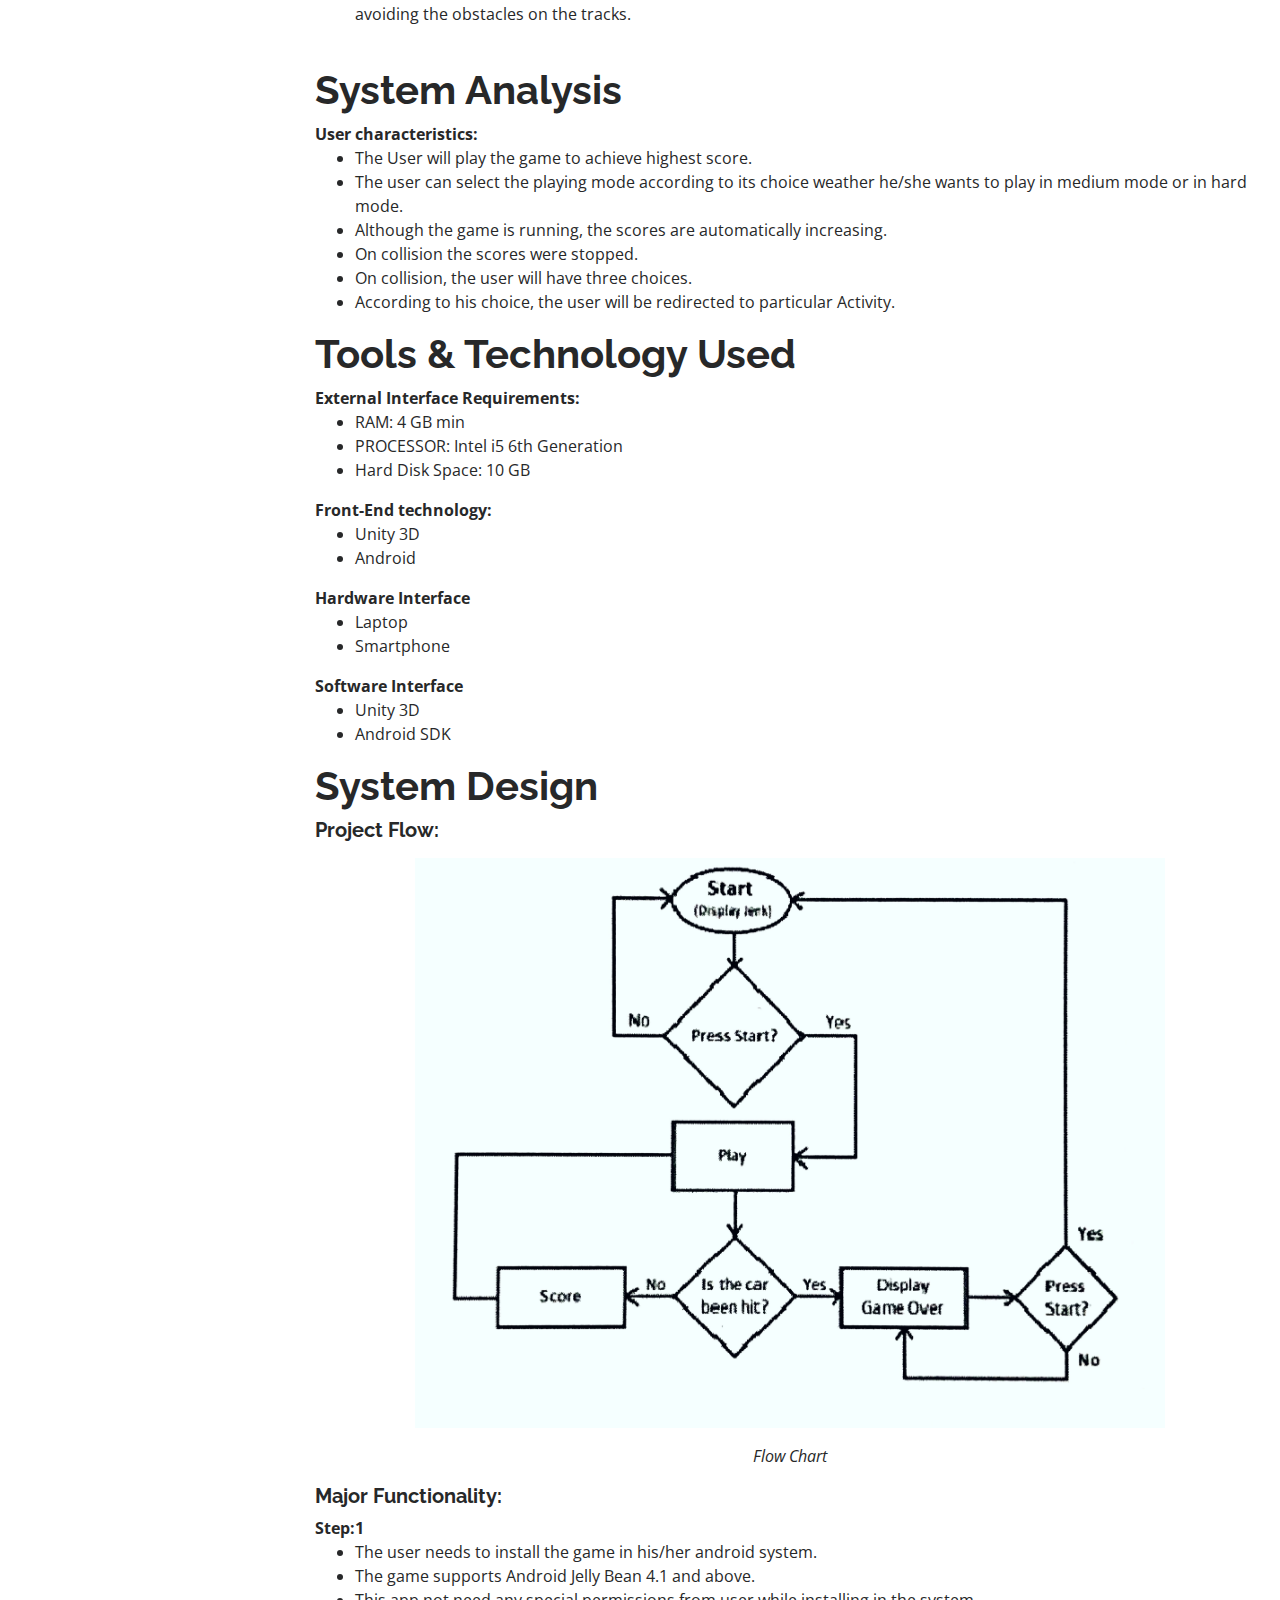
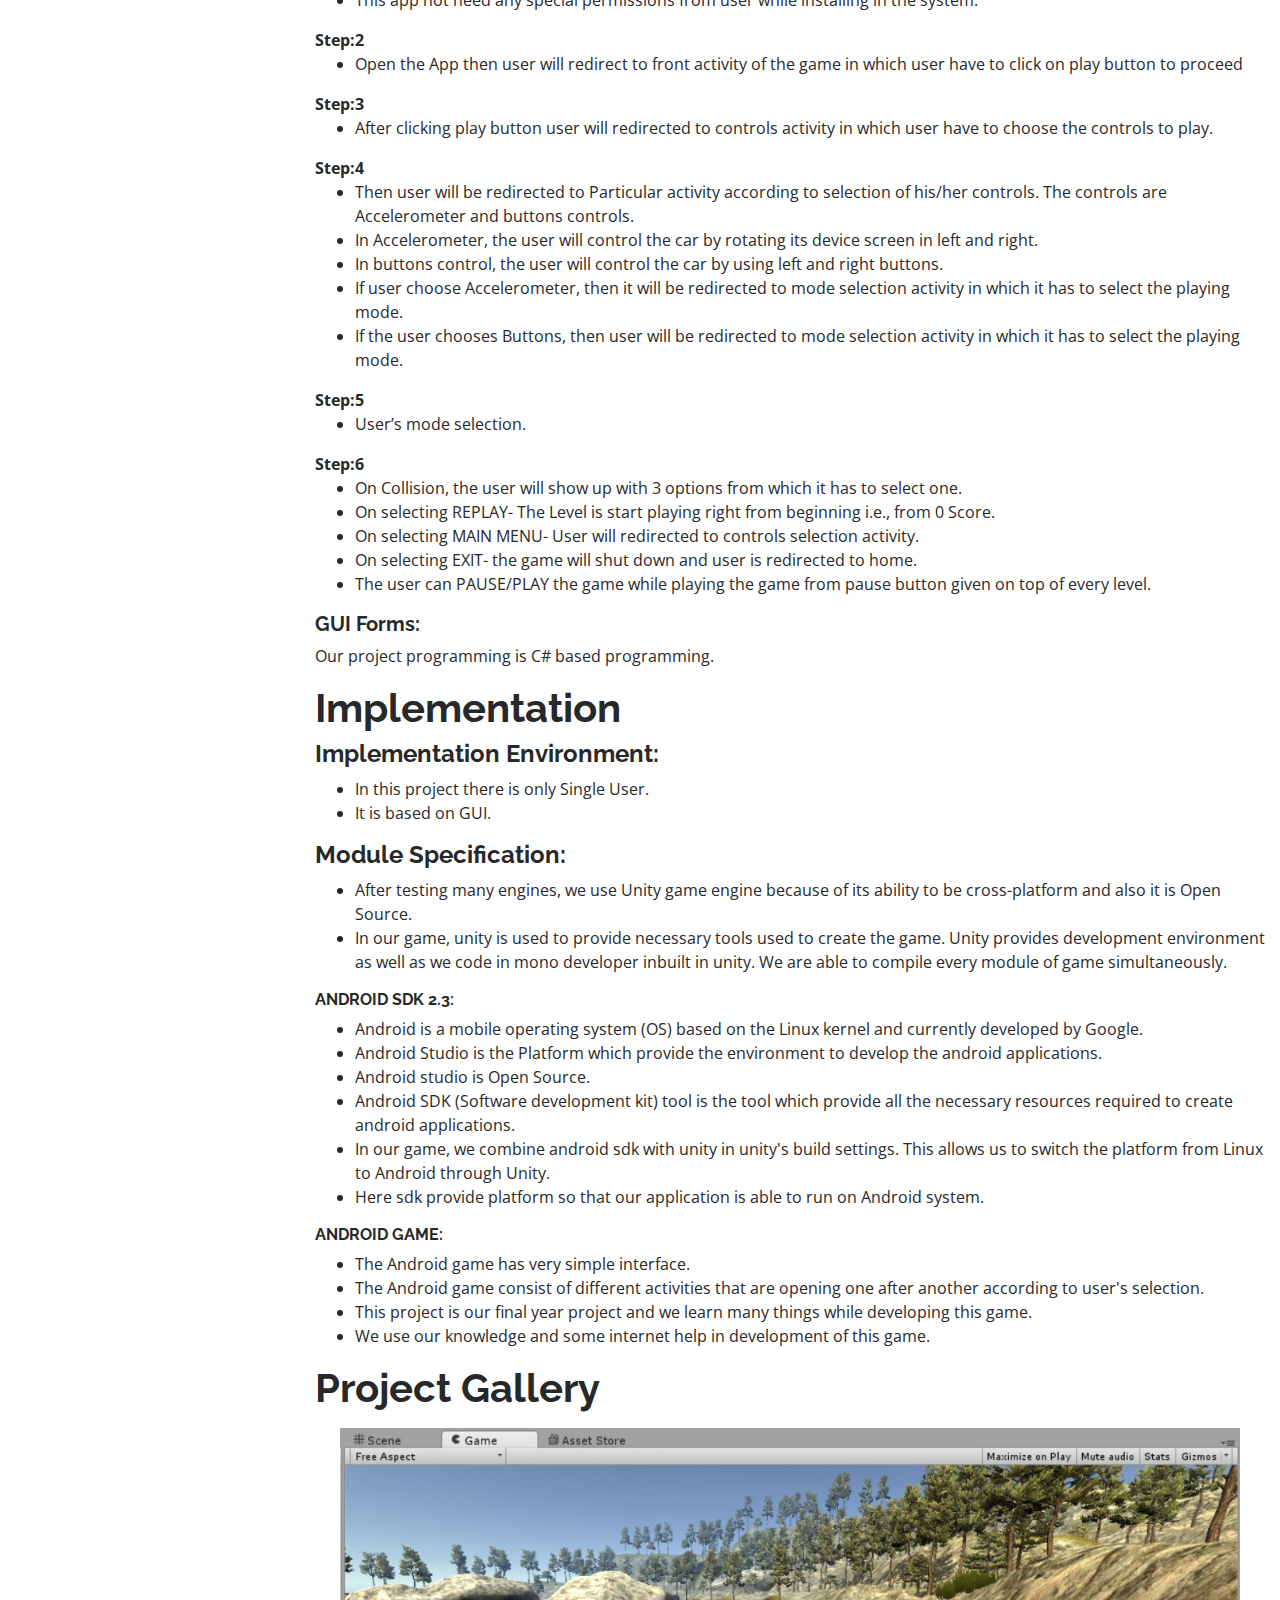
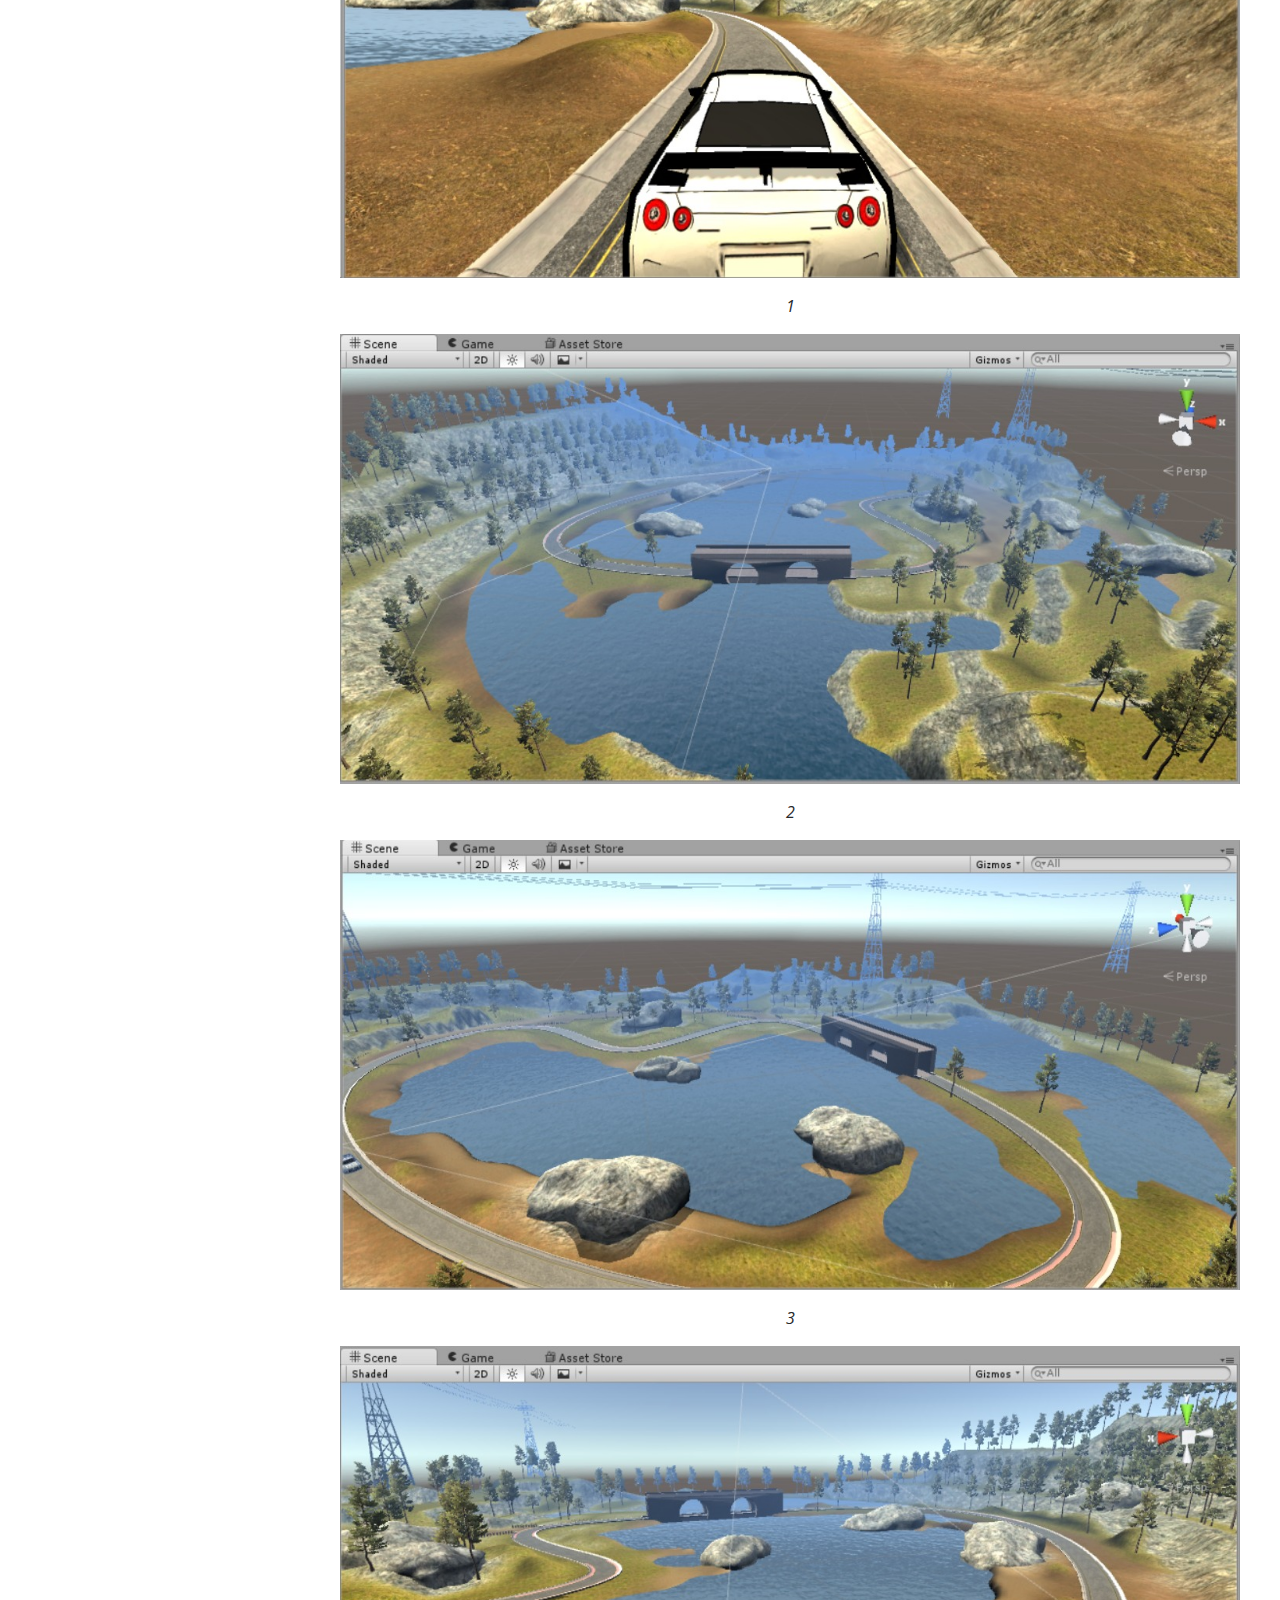
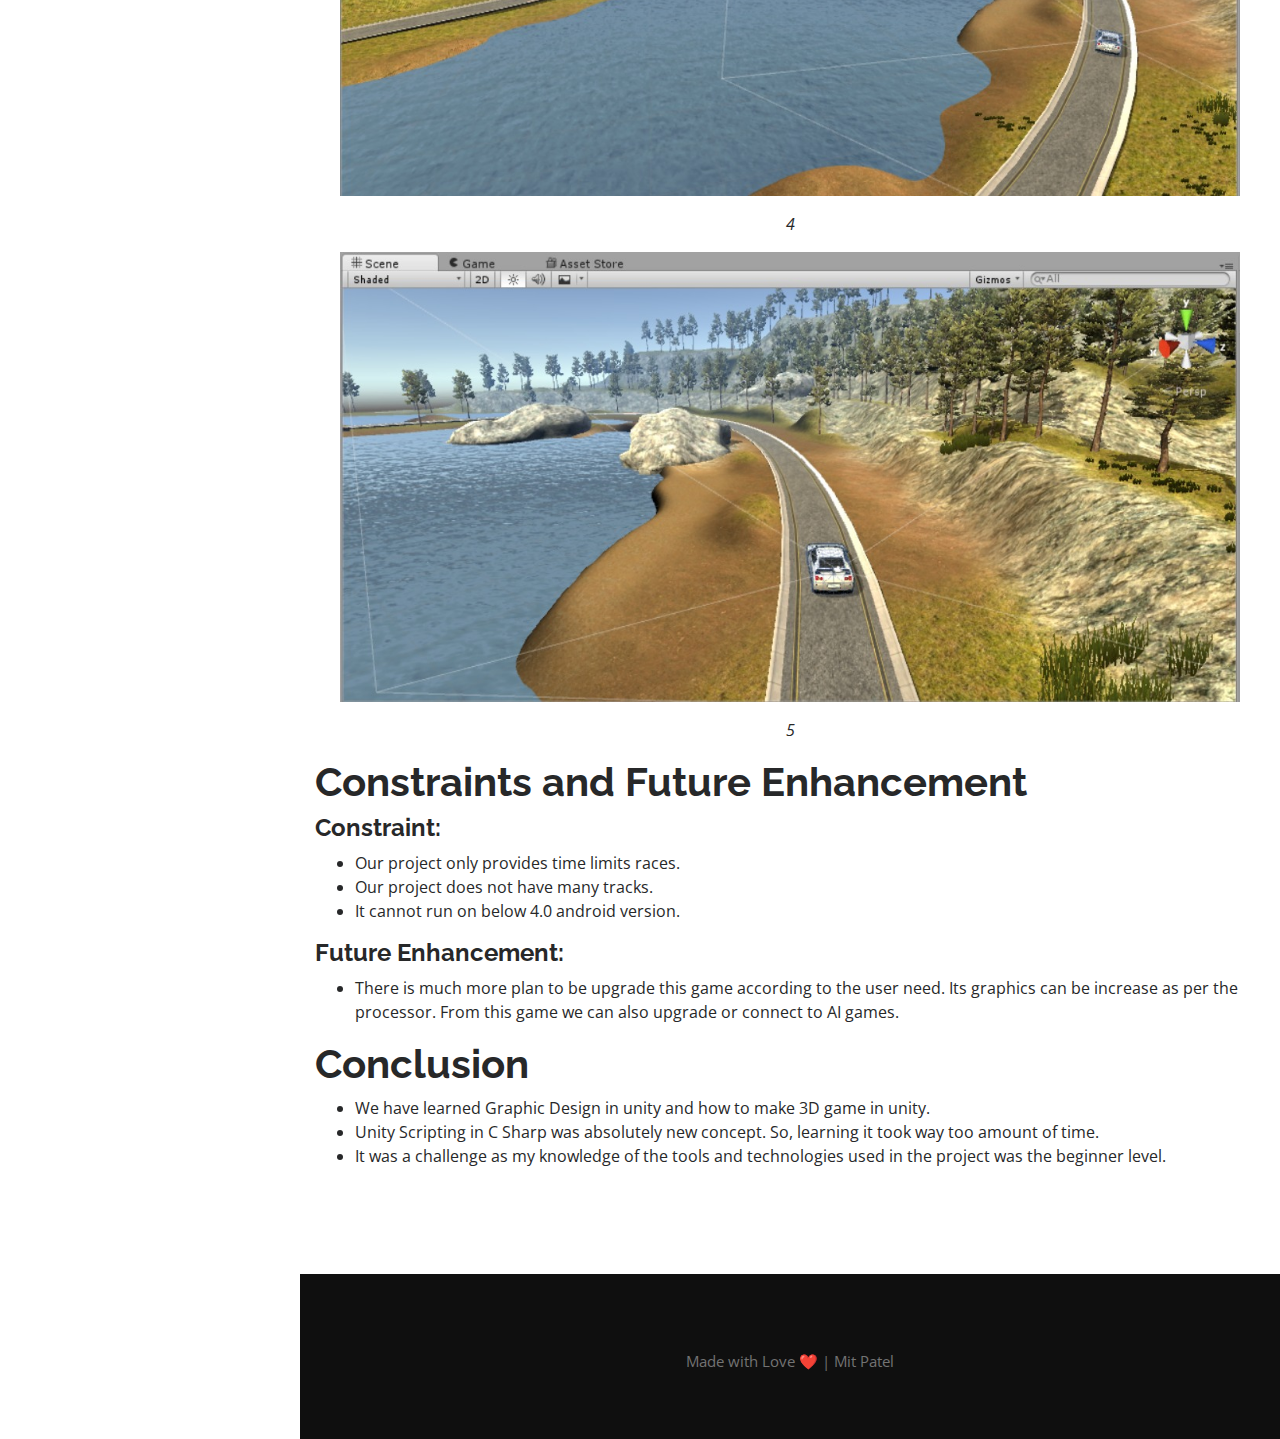
<file: portfolio-details4.html>
<!DOCTYPE html>
<html lang="en">

<head>
  <meta charset="utf-8">
  <meta content="width=device-width, initial-scale=1.0" name="viewport">

  <title>Project Details</title>
  <meta content="" name="descriptison">
  <meta content="" name="keywords">

  <!-- Favicons -->
  <link href="assets/img/favicon.png" rel="icon">
  <link href="assets/img/apple-touch-icon.png" rel="apple-touch-icon">

  <!-- Google Fonts -->
  <link href="https://fonts.googleapis.com/css?family=Open+Sans:300,300i,400,400i,600,600i,700,700i|Raleway:300,300i,400,400i,500,500i,600,600i,700,700i|Poppins:300,300i,400,400i,500,500i,600,600i,700,700i" rel="stylesheet">

  <!-- Vendor CSS Files -->
  <link href="assets/vendor/bootstrap/css/bootstrap.min.css" rel="stylesheet">
  <link href="assets/vendor/icofont/icofont.min.css" rel="stylesheet">
  <link href="assets/vendor/boxicons/css/boxicons.min.css" rel="stylesheet">
  <link href="assets/vendor/venobox/venobox.css" rel="stylesheet">
  <link href="assets/vendor/owl.carousel/assets/owl.carousel.min.css" rel="stylesheet">
  <link href="assets/vendor/aos/aos.css" rel="stylesheet">

  <!-- Template Main CSS File -->
  <link href="assets/css/style.css" rel="stylesheet">

</head>

<body>

  <!-- ======= Mobile nav toggle button ======= -->
  <button type="button" class="mobile-nav-toggle d-xl-none"><i class="icofont-navigation-menu"></i></button>

  <!-- ======= Header ======= -->
  <header id="header">
    <div class="d-flex flex-column">

     <div class="profile">
        <img src="assets/img/Mit.jpg" alt="" class="img-fluid rounded-circle">
        
        <h1 class="text-light"><a href="index.html">Patel Mitkumar</a></h1>
        <div class="social-links mt-3 text-center">
          <a href="https://github.com/meet133patel" class="github"><i class="bx bxl-github"></i></a>
          <a href="https://www.linkedin.com/in/mitkumar-patel-1333m/" class="linkedin"><i class="bx bxl-linkedin"></i></a>          
          <a href="https://www.instagram.com/_baby_gamer_/" class="instagram"><i class="bx bxl-instagram"></i></a>
          <a href="https://twitter.com/8758948733" class="twitter"><i class="bx bxl-twitter"></i></a>
          <a href="https://www.facebook.com/profile.php?id=100006635670951" class="facebook"><i class="bx bxl-facebook"></i></a>
        </div>
      </div>

     <nav class="nav-menu">
        <ul>
          <li><a href="index.html"><i class="bx bx-home"></i> <span>Home</span></a></li>
        </ul>
      </nav><!-- .nav-menu -->
      <button type="button" class="mobile-nav-toggle d-xl-none"><i class="icofont-navigation-menu"></i></button>

    </div>
  </header><!-- End Header -->

  <main id="main">

    <!-- ======= Breadcrumbs ======= -->
    <section id="breadcrumbs" class="breadcrumbs">
      <div class="container">

        <div class="d-flex justify-content-between align-items-center">
          <h2>F1 2018(Unity 3D Game)</h2>
          <ol>
            <li><a href="index.html">Home</a></li>
            <li>Project Details</li>
          </ol>
        </div>

      </div>
    </section><!-- End Breadcrumbs -->

    <!-- ======= Portfolio Details Section ======= -->
    <section id="portfolio-details" class="portfolio-details">
      <div class="container">

        <div class="portfolio-details-container">

          <div class="owl-carousel portfolio-details-carousel">
            <img src="assets/img/portfolio/portfolio_14.JPEG" class="img-fluid" alt="">
          </div>

          <div class="portfolio-info">
            <h3>F1 2018(Unity 3D Game)</h3>
            <ul>
              <li><strong>Category</strong>: Unity3D</li>
              <li><strong>Project date</strong>: April, 2018</li>
              <li><strong>Project Report</strong>: <a href="assets/6THSEM_Report.pdf" download>View Report</a></li>
            </ul>
          </div>

        </div>

        <div class="portfolio-description">
		
			<br>
			<h1><strong>Introduction</strong></h1>
				<strong>Project Overview:</strong>
					<ul>
						<li>Our project is about Unity 3D Game. In this project we have tried to make it Racing game.</li>
					</ul>
				<strong>In this project we are providing:</strong>
					<ul>
						<li>In our project we can create one racing map using different assets and models.</li>
						<li>We can use one car model as a game main object and set camera behind car model.</li>
						
					</ul>
					
				<strong>Scope:</strong>
					<ul>
						<li>This game provides for android user.</li>
						<li>Game should have android 4.0 up version.</li>
					</ul>
					
				<strong>Objective:</strong>
					<ul>
						<li>Our Project is an Android based car racing game.</li>
						<li>The objective of this game is to survive as long as possible and get to the High scores in the shortest possible time while avoiding the obstacles on the tracks.</li>
					</ul>

		
			<br>
			<h1><strong>System Analysis</strong></h1>
				<strong>User characteristics:</strong>
					<ul>
						<li>The User will play the game to achieve highest score.</li>
						<li>The user can select the playing mode according to its choice weather he/she wants to play in medium mode or in hard mode.</li>
						<li>Although the game is running, the scores are automatically increasing.</li>
						<li>On collision the scores were stopped.</li>
						<li>On collision, the user will have three choices.</li>
						<li>According to his choice, the user will be redirected to particular Activity.</li>
					</ul>
				<h1><strong>Tools &  Technology Used</strong></h1>
				<strong>External Interface Requirements:</strong>
					<ul>
						
						<li>RAM: 4 GB min</li>
						<li>PROCESSOR: Intel i5 6th Generation</li>
						<li>Hard Disk Space: 10 GB</li>
						
					</ul>
					
				<strong>Front-End technology:</strong>
					<ul>
						<li>Unity 3D</li>
						<li>Android</li>
					</ul>
					
				<strong>Hardware Interface</strong>
					<ul>
						<li>Laptop</li>
						<li>Smartphone</li>
					</ul>

				<strong>Software Interface</strong>
					<ul>
						<li>Unity 3D</li>
						<li>Android SDK</li>
					</ul>

		
				<h1><strong>System Design</strong></h1>
				<h5><strong>Project Flow:</strong></h5>
			
			
					<div>
					<div><strong></strong></div>
					<div><strong></strong></div>
					<div><strong></strong></div>
					<div> <p style="text-align:center;"><i></i> </p></div>
						<p style="text-align:center;"><img src="assets/img/Sem6/1.JPEG"  style="width:750px;height:570px;">
					<div> <p style="text-align:center;"><i>Flow Chart</i> </p></div>
				
            </div> 
				<h5><strong>Major Functionality:</strong></h5>
				<strong>Step:1</strong>
					<ul>
						
						<li>The user needs to install the game in his/her android system.</li>
						<li>The game supports Android Jelly Bean 4.1 and above.</li>
						<li>This app not need any special permissions from user while installing in the system.</li>
						
					</ul>
					
				<strong>Step:2</strong>
					<ul>
						<li>Open the App then user will redirect to front activity of the game in which user have to click on play button to proceed</li>
						
					</ul>
					
				<strong>Step:3</strong>
					<ul>
						<li>After clicking play button user will redirected to controls activity in which user have to choose the controls to play.</li>
						
					</ul>

				<strong>Step:4</strong>
					<ul>
						<li>Then user will be redirected to Particular activity according to selection of his/her controls. The controls are Accelerometer and buttons controls.</li>
						<li>In Accelerometer, the user will control the car by rotating its device screen in left and right.</li>
						<li>In buttons control, the user will control the car by using left and right buttons.</li>
						<li>If user choose Accelerometer, then it will be redirected to mode selection activity in which it has to select the playing mode.</li>
						<li>If the user chooses Buttons, then user will be redirected to mode selection activity in which it has to select the playing mode.</li>
					</ul>
		
				<strong>Step:5</strong>
					<ul>
						<li>User’s mode selection.</li>
						
					</ul>
		
				<strong>Step:6</strong>
					<ul>
						<li>On Collision, the user will show up with 3 options from which it has to select one.</li>
						<li>On selecting REPLAY- The Level is start playing right from beginning i.e., from 0 Score.</li>
						<li>On selecting MAIN MENU- User will redirected to controls selection activity.</li>
						<li>On selecting EXIT- the game will shut down and user is redirected to home.</li>
						<li>The user can PAUSE/PLAY the game while playing the game from pause button given on top of every level.</li>
					</ul>
		
		
				<h5><strong>GUI Forms:</strong></h5>
					<p>Our project programming is C# based programming.</p>
					
				
				<h1><strong>Implementation</strong></h1>
						
				<h4><strong>Implementation Environment:</strong></h4>
					<ul>
						
						<li>In this project there is only Single User.</li>
						<li>It is based on GUI.</li>
						
					</ul>
					
				<h4><strong>Module Specification:</strong></h4>
					<ul>
						
						<li>After testing many engines, we use Unity game engine because of its ability to be cross-platform and also it is Open Source.</li>
						<li>In our game, unity is used to provide necessary tools used to create the game. Unity provides development environment as well as we code in mono developer inbuilt in unity. We are able to compile every module of game simultaneously.</li>
						
					</ul>		
				

				<h6><strong>ANDROID SDK 2.3:</strong></h6>
					<ul>
						<li>Android is a mobile operating system (OS) based on the Linux kernel and currently developed by Google.</li>
						<li>Android Studio is the Platform which provide the environment to develop the android applications.</li>
						<li>Android studio is Open Source.</li>
						<li>Android SDK (Software development kit) tool is the tool which provide all the necessary resources required to create android applications.</li>
						<li>In our game, we combine android sdk with unity in unity's build settings. This allows us to switch the platform from Linux to Android through Unity.</li>
						<li>Here sdk provide platform so that our application is able to run on Android system.</li>
					</ul>
				
				<h6><strong>ANDROID GAME:</strong></h6>
					<ul>
						<li>The Android game has very simple interface.</li>
						<li>The Android game consist of different activities that are opening one after another according to user's selection.</li>
						<li>This project is our final year project and we learn many things while developing this game.</li>
						<li>We use our knowledge and some internet help in development of this game.</li>
						
					</ul>
				
				<h1><strong>Project Gallery</strong></h1>
					<div>
					<div><strong></strong></div>
					<div><strong></strong></div>
					<div><strong></strong></div>
					<div> <p style="text-align:center;"><i></i> </p></div>
						<p style="text-align:center;"><img src="assets/img/Sem6/2.jpeg"  style="width:900px;height:450px;">
					<div> <p style="text-align:center;"><i>1</i> </p></div>
					</div>
					
					<div>
					<div><strong></strong></div>
					<div><strong></strong></div>
					<div><strong></strong></div>
					<div> <p style="text-align:center;"><i></i> </p></div>
						<p style="text-align:center;"><img src="assets/img/Sem6/3.jpeg"  style="width:900px;height:450px;">
					<div> <p style="text-align:center;"><i>2</i> </p></div>
					</div>
					
					<div>
					<div><strong></strong></div>
					<div><strong></strong></div>
					<div><strong></strong></div>
					<div> <p style="text-align:center;"><i></i> </p></div>
						<p style="text-align:center;"><img src="assets/img/Sem6/4.jpeg"  style="width:900px;height:450px;">
					<div> <p style="text-align:center;"><i>3</i> </p></div>
					</div>
					
					<div>
					<div><strong></strong></div>
					<div><strong></strong></div>
					<div><strong></strong></div>
					<div> <p style="text-align:center;"><i></i> </p></div>
						<p style="text-align:center;"><img src="assets/img/Sem6/5.jpeg"  style="width:900px;height:450px;">
					<div> <p style="text-align:center;"><i>4</i> </p></div>
					</div>
					
					<div>
					<div><strong></strong></div>
					<div><strong></strong></div>
					<div><strong></strong></div>
					<div> <p style="text-align:center;"><i></i> </p></div>
						<p style="text-align:center;"><img src="assets/img/Sem6/6.jpeg"  style="width:900px;height:450px;">
					<div> <p style="text-align:center;"><i>5</i> </p></div>
					</div>
				
				<h1><strong>Constraints and Future Enhancement</strong></h1>
						
				<h4><strong>Constraint:</strong></h4>
					<ul>
						
						<li>Our project only provides time limits races.</li>
						<li>Our project does not have many tracks.</li>
						<li>It cannot run on below 4.0 android version.</li>
						
					</ul>
					
				<h4><strong>Future Enhancement:</strong></h4>
					<ul>
						
						<li>There is much more plan to be upgrade this game according to the user need. Its graphics can be increase as per the processor. From this game we can also upgrade or connect to AI games.</li>
						
					</ul>		
				

				<h1><strong>Conclusion</strong></h1>
					<ul>
						
						<li>We have learned Graphic Design in unity and how to make 3D game in unity.</li>
						<li>Unity Scripting in C Sharp was absolutely new concept. So, learning it took way too amount of time.</li>
						<li>It was a challenge as my knowledge of the tools and technologies used in the project was the beginner level.</li>
						
					</ul>
					
				
				
				
				
				
				
				
				
				
				
				
		
          
        </div>

      </div>
    </section><!-- End Portfolio Details Section -->

  <!-- Site footer -->
    <footer class="site-footer">
      <div class="container">
           <div>
            <p class="text-center">Made with Love ❤️ | Mit Patel </p>
          </div>
      </div>
</footer>

  </main><!-- End #main -->


  <a href="#" class="back-to-top"><i class="icofont-simple-up"></i></a>

  <!-- Vendor JS Files -->
  <script src="assets/vendor/jquery/jquery.min.js"></script>
  <script src="assets/vendor/bootstrap/js/bootstrap.bundle.min.js"></script>
  <script src="assets/vendor/jquery.easing/jquery.easing.min.js"></script>
  <script src="assets/vendor/php-email-form/validate.js"></script>
  <script src="assets/vendor/waypoints/jquery.waypoints.min.js"></script>
  <script src="assets/vendor/counterup/counterup.min.js"></script>
  <script src="assets/vendor/isotope-layout/isotope.pkgd.min.js"></script>
  <script src="assets/vendor/venobox/venobox.min.js"></script>
  <script src="assets/vendor/owl.carousel/owl.carousel.min.js"></script>
  <script src="assets/vendor/typed.js/typed.min.js"></script>
  <script src="assets/vendor/aos/aos.js"></script>

  <!-- Template Main JS File -->
  <script src="assets/js/main.js"></script>

</body>

</html>
</file>
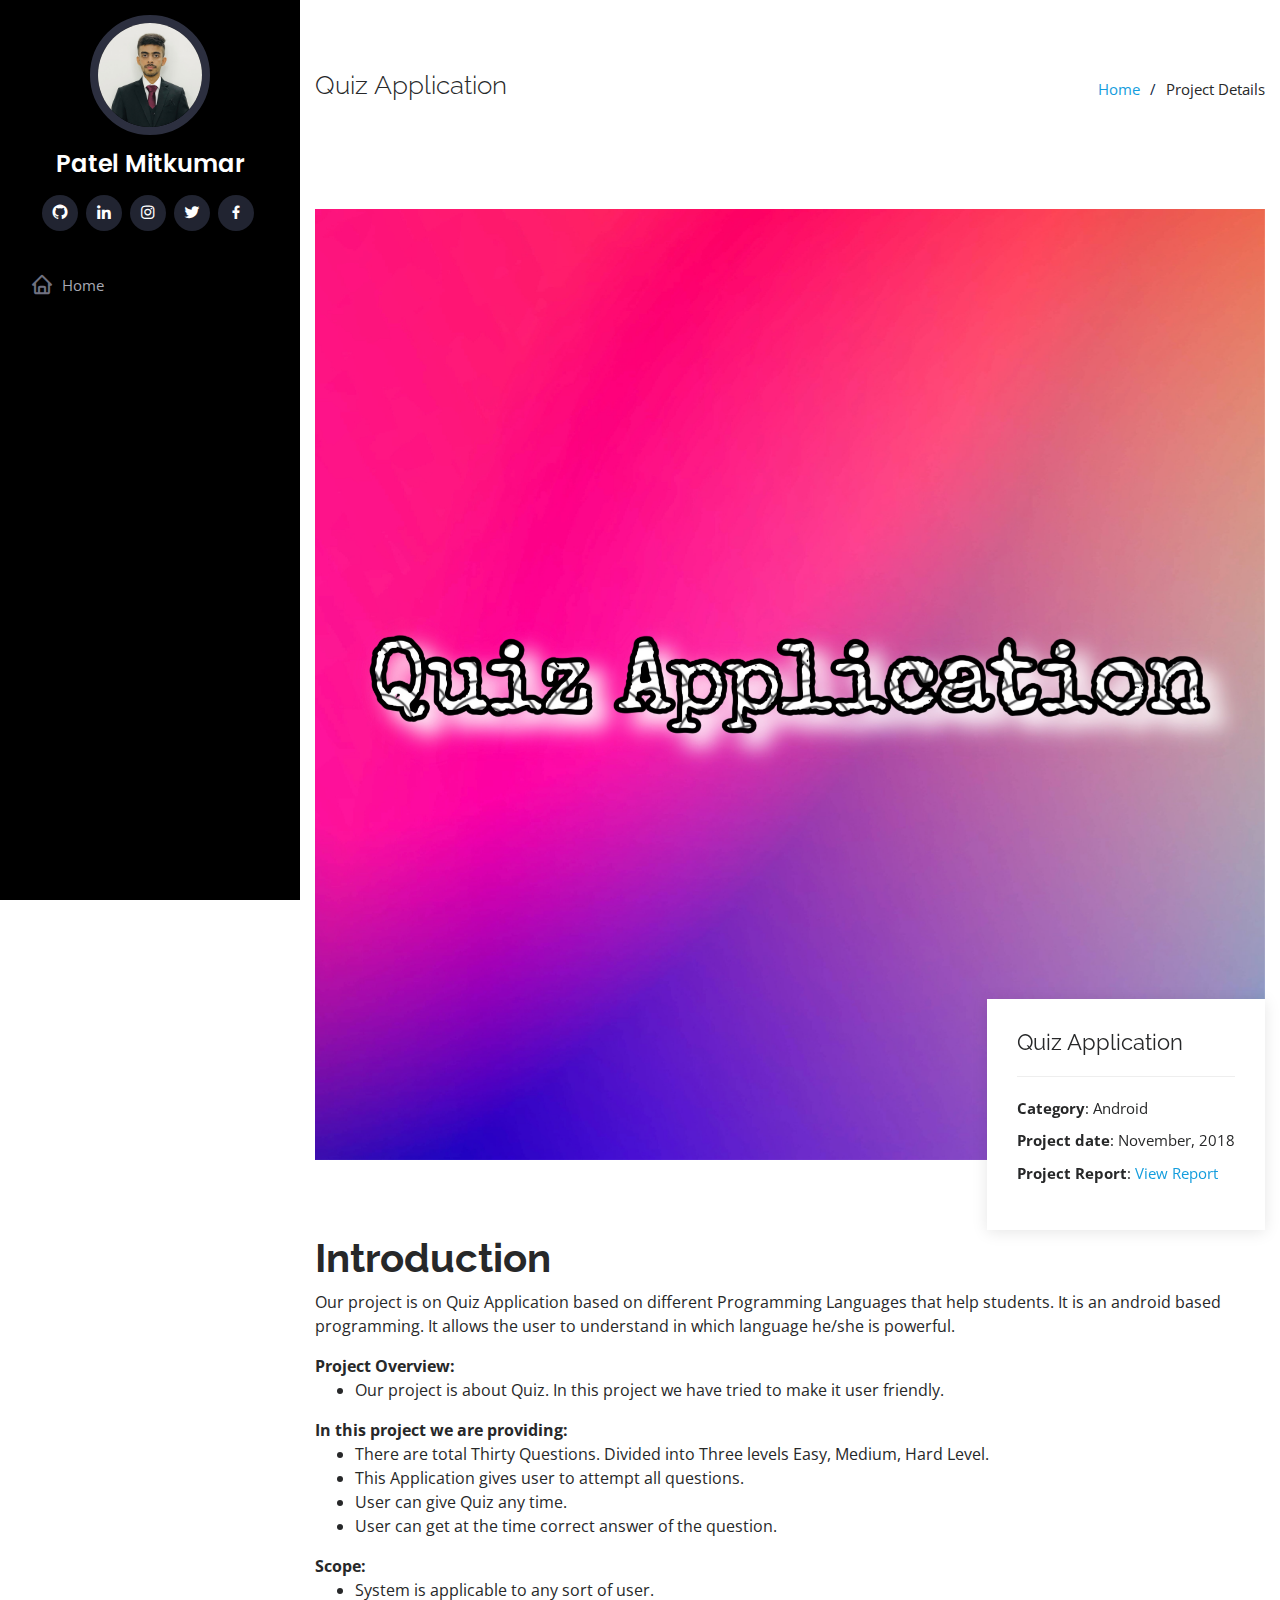
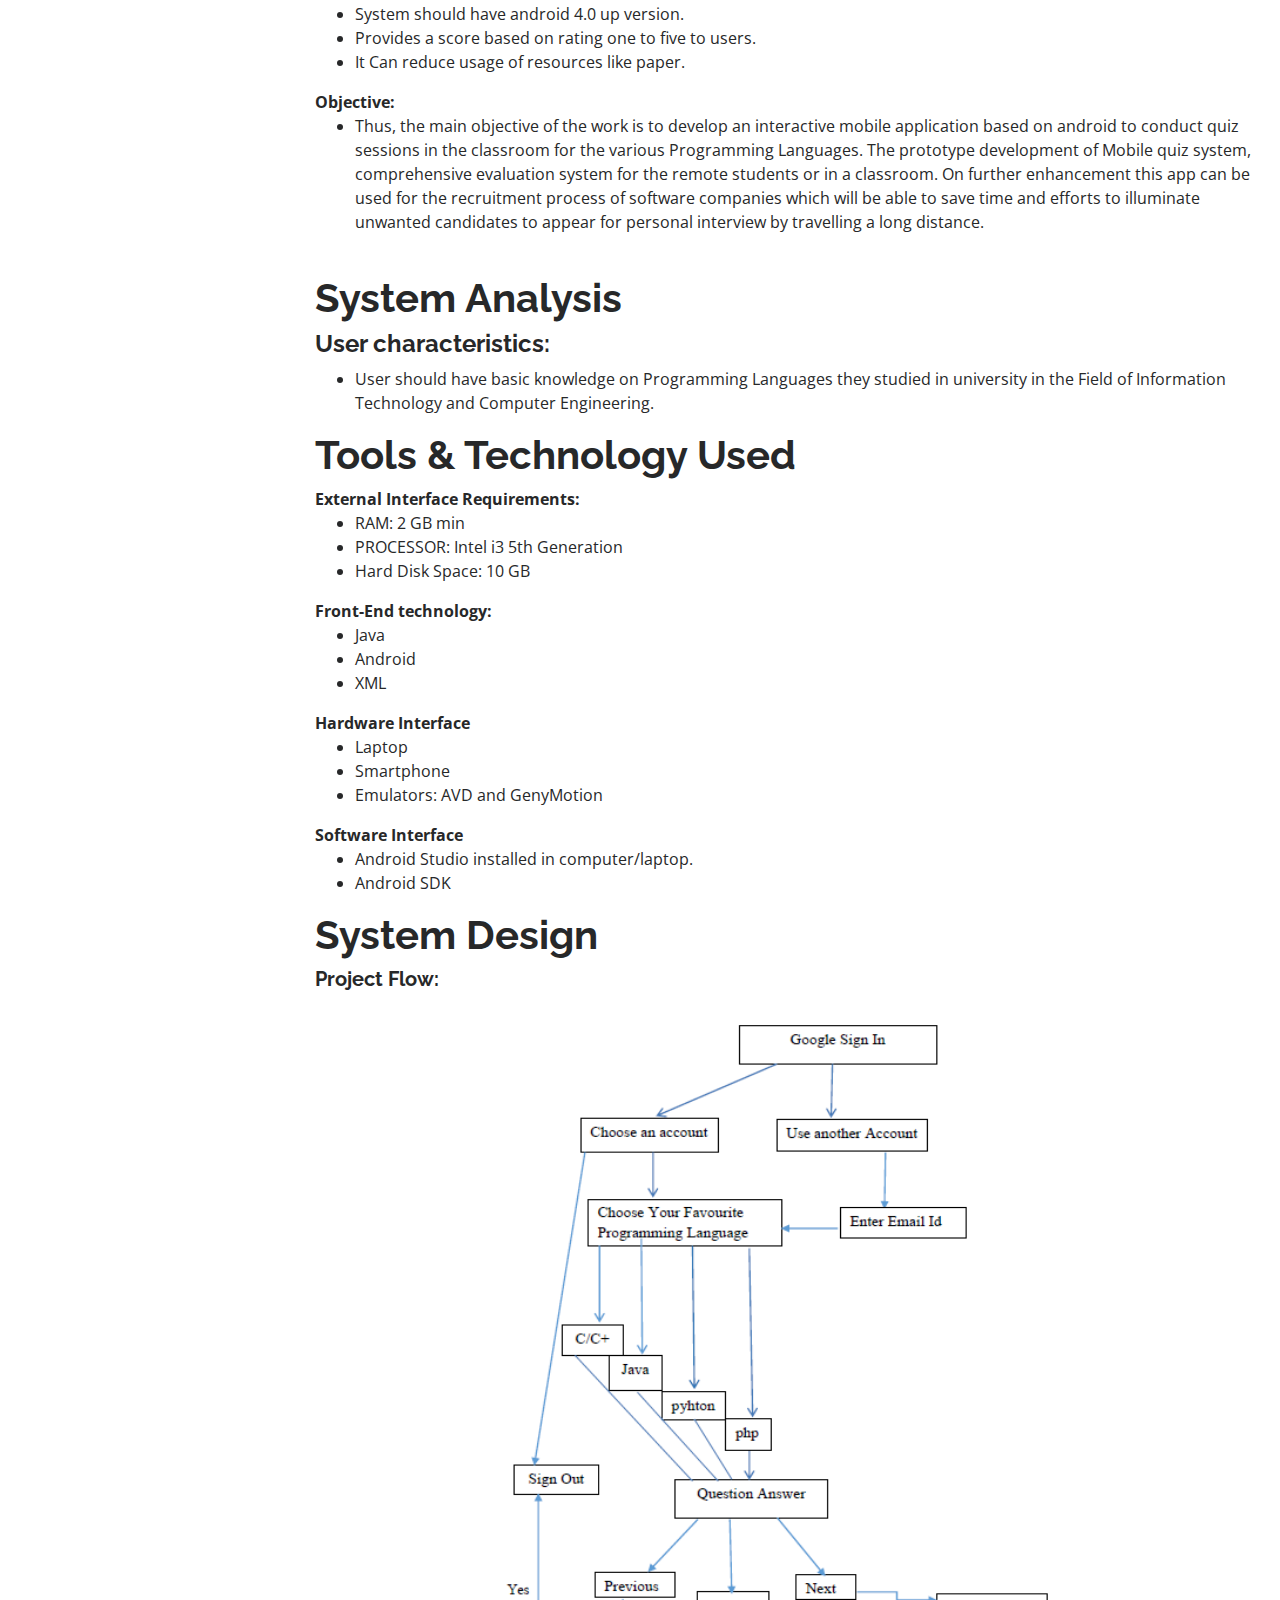
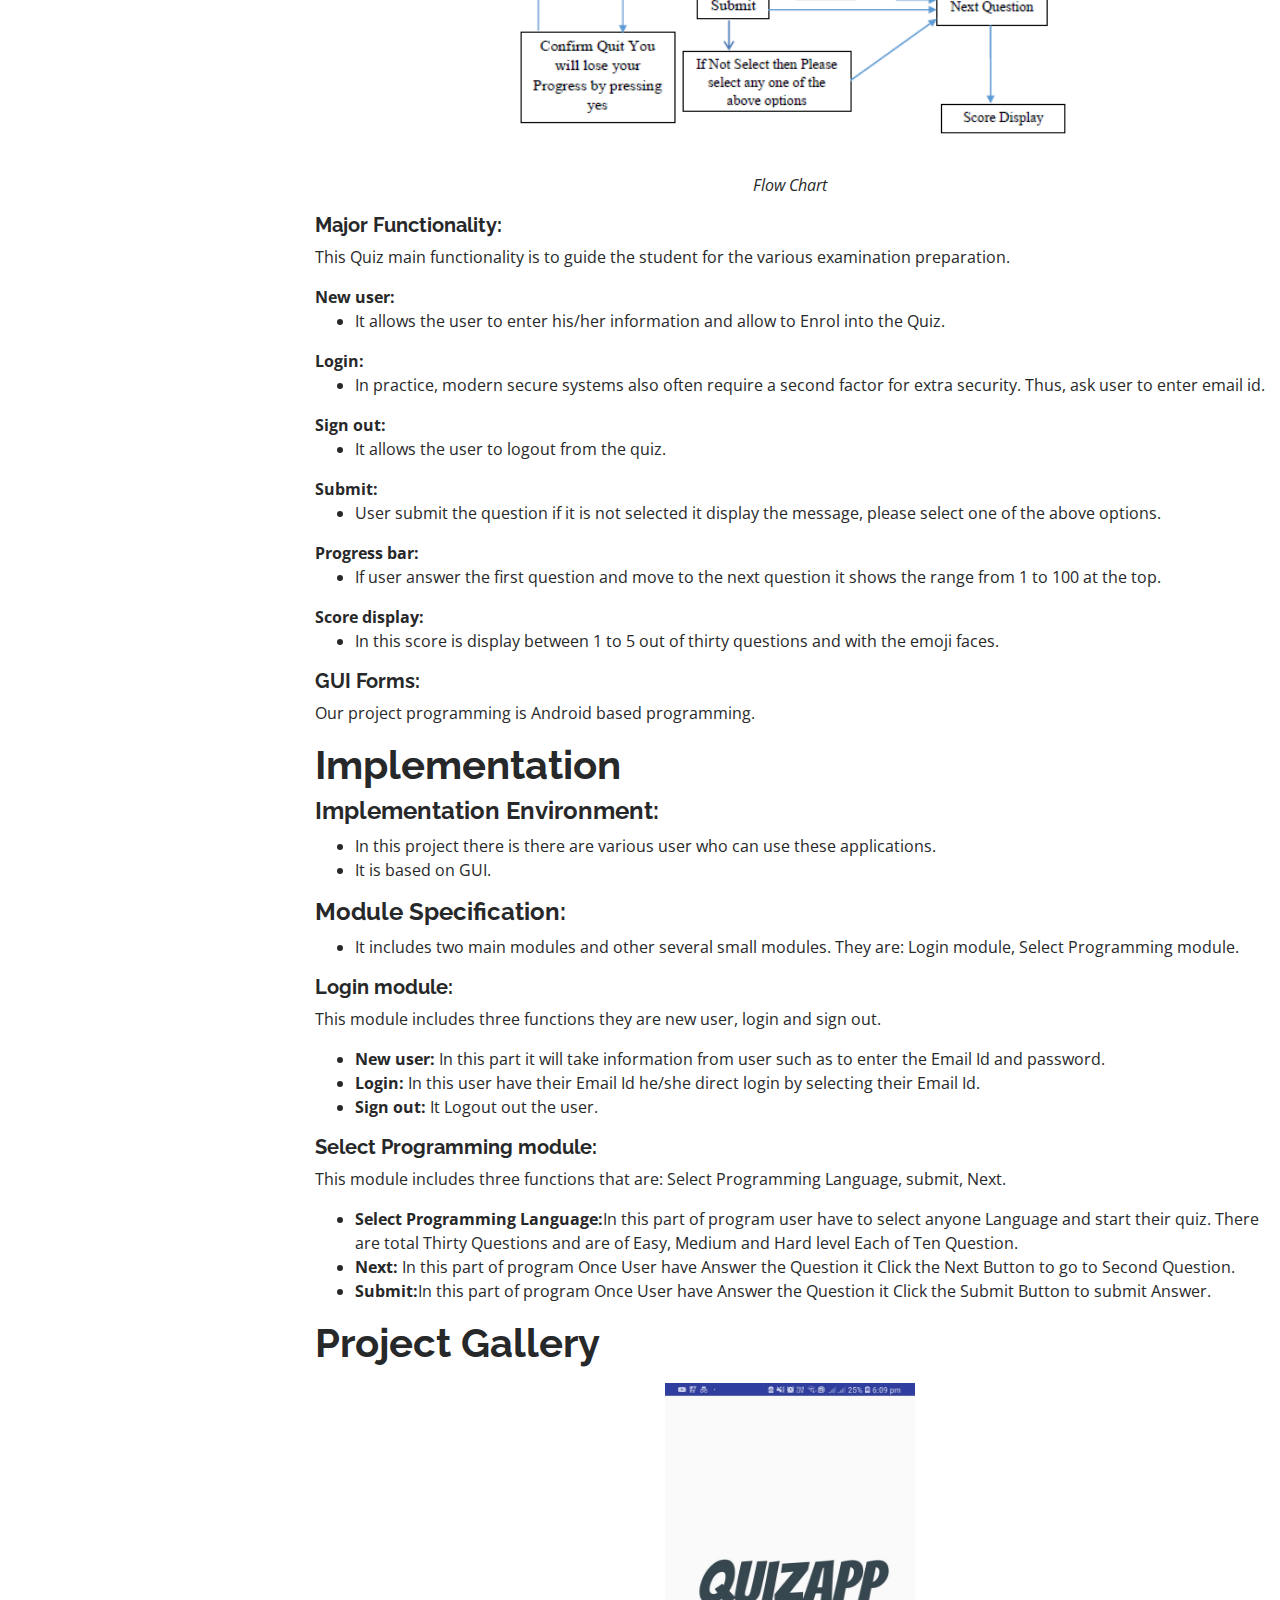
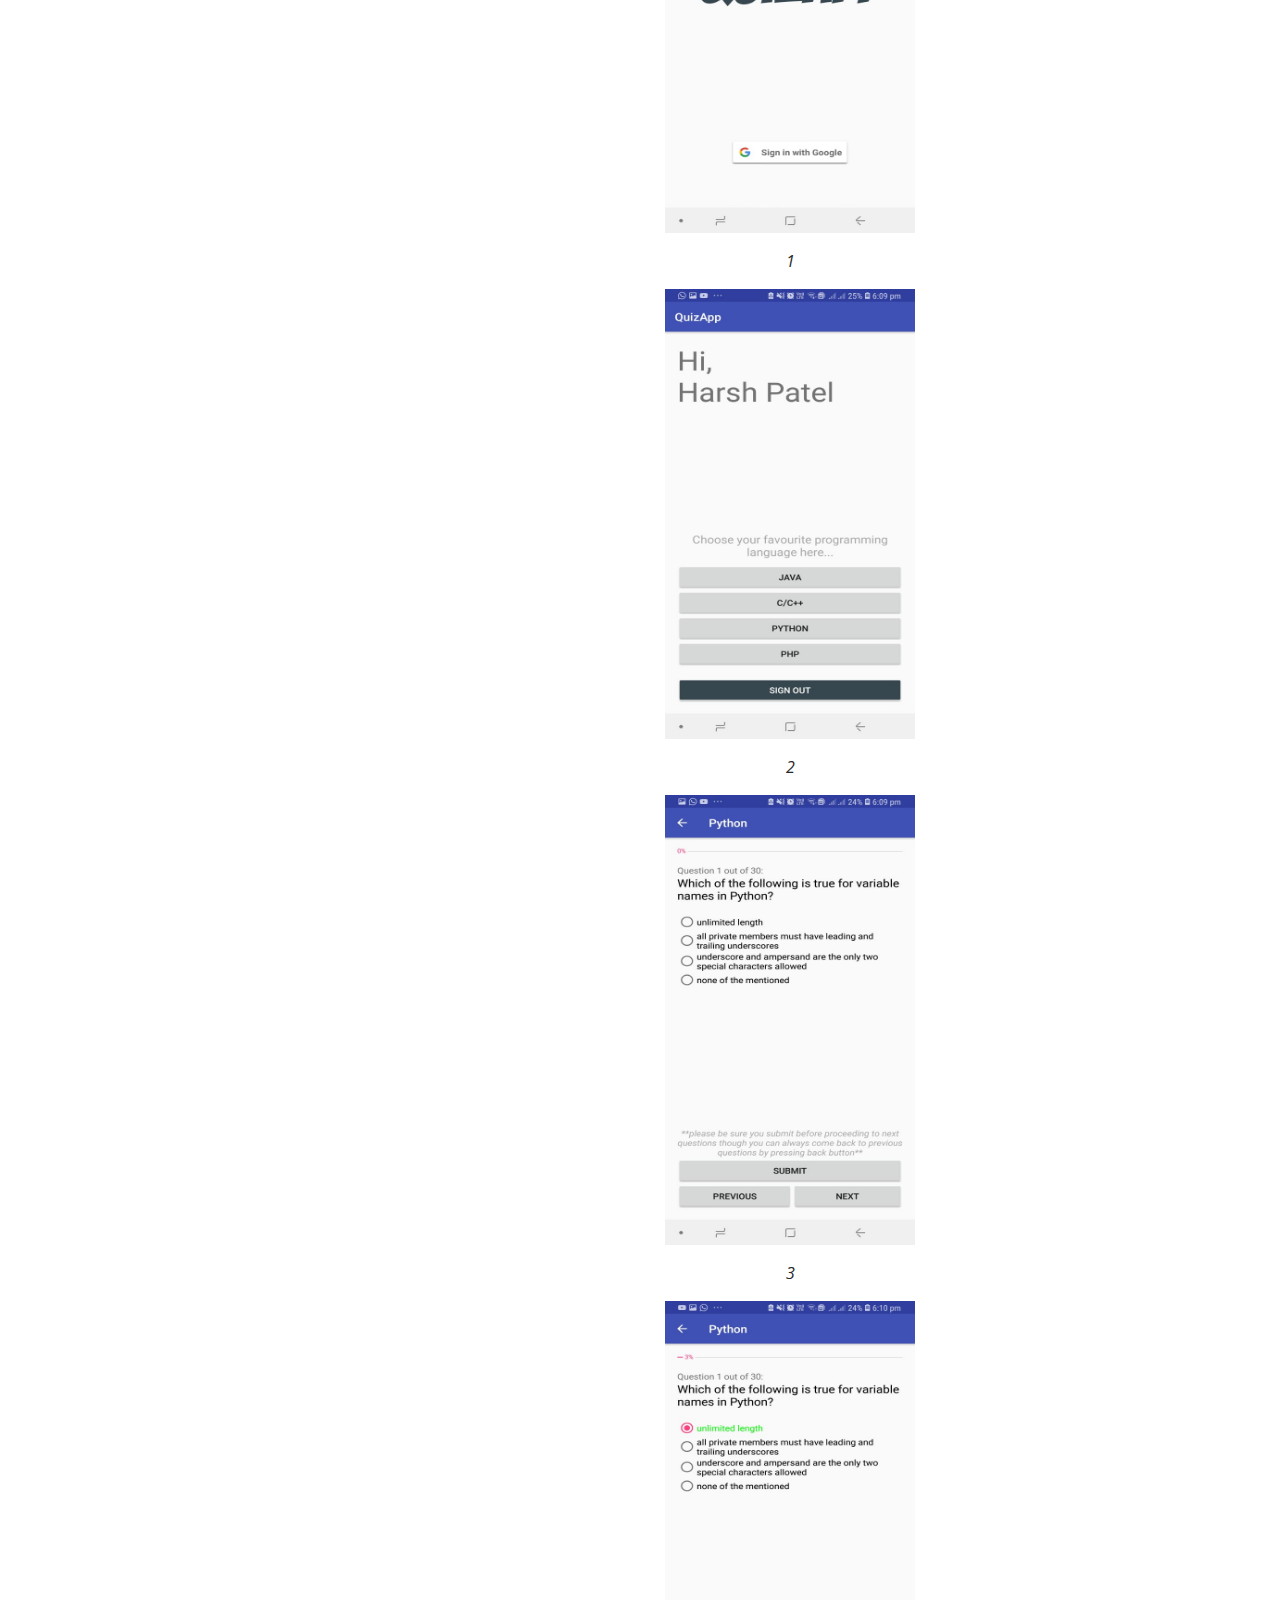
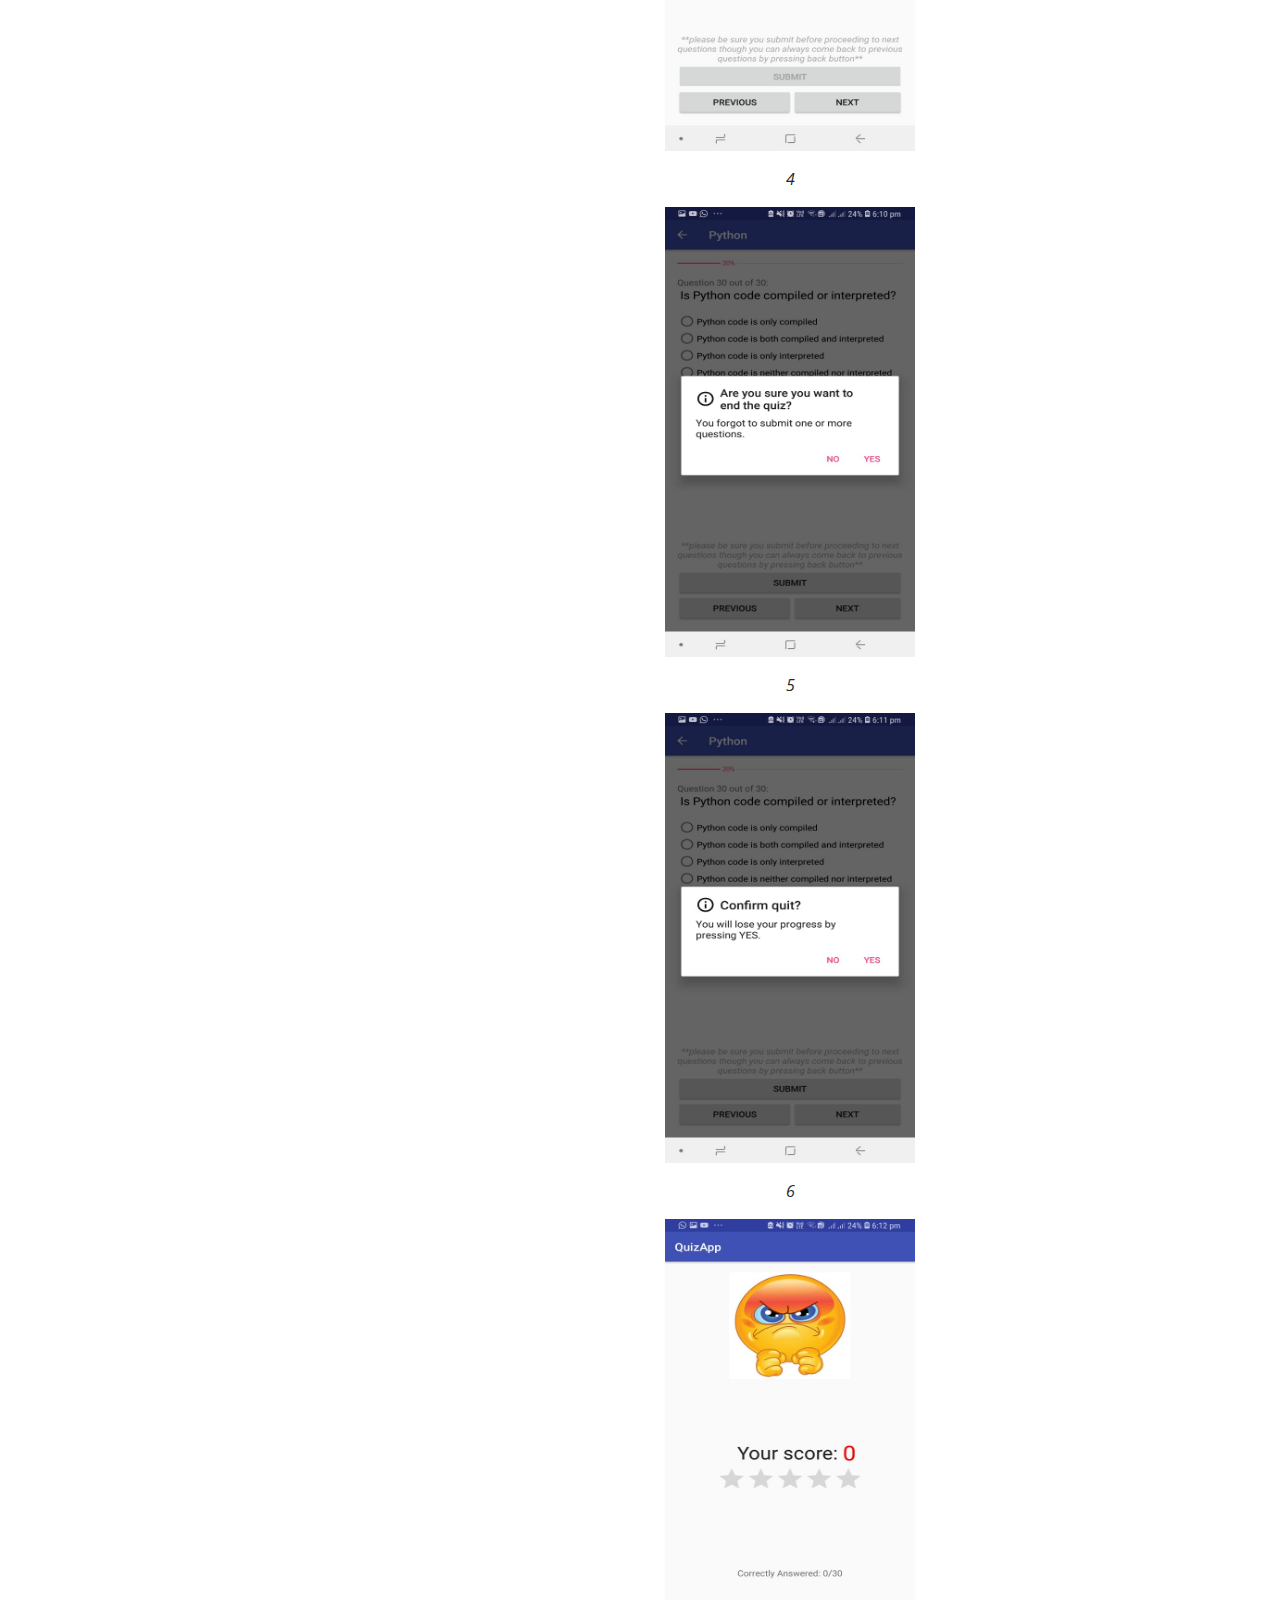
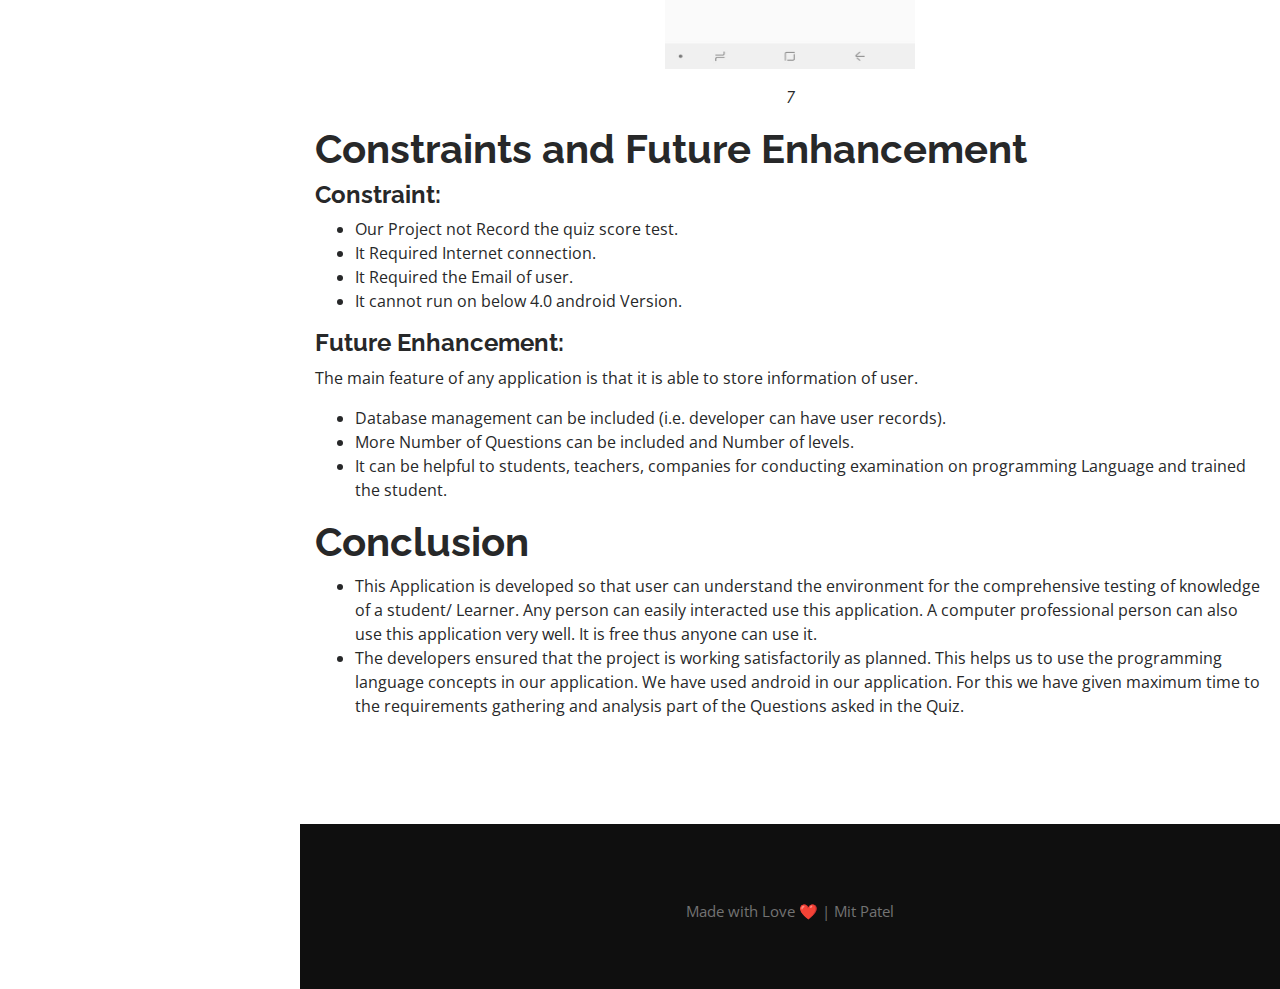
<file: portfolio-details5.html>
<!DOCTYPE html>
<html lang="en">

<head>
  <meta charset="utf-8">
  <meta content="width=device-width, initial-scale=1.0" name="viewport">

  <title>Project Details</title>
  <meta content="" name="descriptison">
  <meta content="" name="keywords">

  <!-- Favicons -->
  <link href="assets/img/favicon.png" rel="icon">
  <link href="assets/img/apple-touch-icon.png" rel="apple-touch-icon">

  <!-- Google Fonts -->
  <link href="https://fonts.googleapis.com/css?family=Open+Sans:300,300i,400,400i,600,600i,700,700i|Raleway:300,300i,400,400i,500,500i,600,600i,700,700i|Poppins:300,300i,400,400i,500,500i,600,600i,700,700i" rel="stylesheet">

  <!-- Vendor CSS Files -->
  <link href="assets/vendor/bootstrap/css/bootstrap.min.css" rel="stylesheet">
  <link href="assets/vendor/icofont/icofont.min.css" rel="stylesheet">
  <link href="assets/vendor/boxicons/css/boxicons.min.css" rel="stylesheet">
  <link href="assets/vendor/venobox/venobox.css" rel="stylesheet">
  <link href="assets/vendor/owl.carousel/assets/owl.carousel.min.css" rel="stylesheet">
  <link href="assets/vendor/aos/aos.css" rel="stylesheet">

  <!-- Template Main CSS File -->
  <link href="assets/css/style.css" rel="stylesheet">

</head>

<body>

  <!-- ======= Mobile nav toggle button ======= -->
  <button type="button" class="mobile-nav-toggle d-xl-none"><i class="icofont-navigation-menu"></i></button>

  <!-- ======= Header ======= -->
  <header id="header">
    <div class="d-flex flex-column">

     <div class="profile">
        <img src="assets/img/Mit.jpg" alt="" class="img-fluid rounded-circle">
        
        <h1 class="text-light"><a href="index.html">Patel Mitkumar</a></h1>
        <div class="social-links mt-3 text-center">
          <a href="https://github.com/meet133patel" class="github"><i class="bx bxl-github"></i></a>
          <a href="https://www.linkedin.com/in/mitkumar-patel-1333m/" class="linkedin"><i class="bx bxl-linkedin"></i></a>          
          <a href="https://www.instagram.com/_baby_gamer_/" class="instagram"><i class="bx bxl-instagram"></i></a>
          <a href="https://twitter.com/8758948733" class="twitter"><i class="bx bxl-twitter"></i></a>
          <a href="https://www.facebook.com/profile.php?id=100006635670951" class="facebook"><i class="bx bxl-facebook"></i></a>
        </div>
      </div>

     <nav class="nav-menu">
        <ul>
          <li><a href="index.html"><i class="bx bx-home"></i> <span>Home</span></a></li>
        </ul>
      </nav><!-- .nav-menu -->
      <button type="button" class="mobile-nav-toggle d-xl-none"><i class="icofont-navigation-menu"></i></button>

    </div>
  </header><!-- End Header -->

  <main id="main">

    <!-- ======= Breadcrumbs ======= -->
    <section id="breadcrumbs" class="breadcrumbs">
      <div class="container">

        <div class="d-flex justify-content-between align-items-center">
          <h2>Quiz Application</h2>
          <ol>
            <li><a href="index.html">Home</a></li>
            <li>Project Details</li>
          </ol>
        </div>

      </div>
    </section><!-- End Breadcrumbs -->

    <!-- ======= Portfolio Details Section ======= -->
    <section id="portfolio-details" class="portfolio-details">
      <div class="container">

        <div class="portfolio-details-container">

          <div class="owl-carousel portfolio-details-carousel">
            <img src="assets/img/portfolio/portfolio_15.JPEG" class="img-fluid" alt="">
          </div>

          <div class="portfolio-info">
            <h3>Quiz Application</h3>
            <ul>
              <li><strong>Category</strong>: Android</li>
              <li><strong>Project date</strong>: November, 2018</li>
              <li><strong>Project Report</strong>: <a href="assets/7THSEM_Report.pdf" download>View Report</a></li>
            </ul>
          </div>

        </div>

        <div class="portfolio-description">
		
			<br>
			<h1><strong>Introduction</strong></h1>
				<p>Our project is on Quiz Application based on different Programming Languages that help students. It is an android based programming. It allows the user to understand in which language he/she is powerful.</p>
				<strong>Project Overview:</strong>
					<ul>
						<li>Our project is about Quiz. In this project we have tried to make it user friendly.</li>
					</ul>
				<strong>In this project we are providing:</strong>
					<ul>
						<li>There are total Thirty Questions. Divided into Three levels Easy, Medium, Hard Level.</li>
						<li>This Application gives user to attempt all questions.</li>
						<li>User can give Quiz any time.</li>
						<li>User can get at the time correct answer of the question.</li>
						
					</ul>
					
				<strong>Scope:</strong>
					<ul>
						<li>System is applicable to any sort of user.</li>
						<li>System should have android 4.0 up version.</li>
						<li>Provides a score based on rating one to five to users.</li>
						<li>It Can reduce usage of resources like paper.</li>
					</ul>
					
				<strong>Objective:</strong>
					<ul>
						<li>Thus, the main objective of the work is to develop an interactive mobile application based on android to conduct quiz sessions in the classroom for the various Programming Languages. The prototype development of Mobile quiz system, comprehensive evaluation system for the remote students or in a classroom. On further enhancement this app can be used for the recruitment process of software companies which will be able to save time and efforts to illuminate unwanted candidates to appear for personal interview by travelling a long distance.</li>
						
					</ul>

		
		
				
			<br>
			<h1><strong>System Analysis</strong></h1>
			<h4><strong>User characteristics:</strong></h4>
					<ul>
						<li>User should have basic knowledge on Programming Languages they studied in university in the Field of Information Technology and Computer Engineering.</li>
						
					</ul>
				<h1><strong>Tools &  Technology Used</strong></h1>
				<strong>External Interface Requirements:</strong>
					<ul>
						
						<li>RAM: 2 GB min</li>
						<li>PROCESSOR: Intel i3 5th Generation</li>
						<li>Hard Disk Space: 10 GB</li>
						
					</ul>
					
				<strong>Front-End technology:</strong>
					<ul>
						<li>Java</li>
						<li>Android</li>
						<li>XML</li>
					</ul>
					
				<strong>Hardware Interface</strong>
					<ul>
						<li>Laptop</li>
						<li>Smartphone</li>
						<li>Emulators: AVD and GenyMotion</li>
					</ul>

				<strong>Software Interface</strong>
					<ul>
						<li>Android Studio installed in computer/laptop.</li>
						<li>Android SDK</li>
					</ul>

				
				
				<h1><strong>System Design</strong></h1>
				<h5><strong>Project Flow:</strong></h5>
			
			
					<div>
					<div><strong></strong></div>
					<div><strong></strong></div>
					<div><strong></strong></div>
					<div> <p style="text-align:center;"><i></i> </p></div>
						<p style="text-align:center;"><img src="assets/img/Sem7/1.png"  style="width:600px;height:750px;">
					<div> <p style="text-align:center;"><i>Flow Chart</i> </p></div>
				
					</div> 
					
					
				<h5><strong>Major Functionality:</strong></h5>
				<p>This Quiz main functionality is to guide the student for the various examination preparation.</p>
				<strong>New user:</strong>
					<ul>
						
						<li>It allows the user to enter his/her information and allow to Enrol into the Quiz.</li>
						
					</ul>
					
				<strong>Login:</strong>
					<ul>
						<li>In practice, modern secure systems also often require a second factor for extra security. Thus, ask user to enter email id.</li>
						
					</ul>
					
				<strong>Sign out:</strong>
					<ul>
						<li>It allows the user to logout from the quiz.</li>
						
					</ul>

				<strong>Submit:</strong>
					<ul>
						<li>User submit the question if it is not selected it display the message, please select one of the above options.</li>
					</ul>
		
				<strong>Progress bar:</strong>
					<ul>
						<li>If user answer the first question and move to the next question it shows the range from 1 to 100 at the top.</li>
						
					</ul>
		
				<strong>Score display:</strong>
					<ul>
						<li>In this score is display between 1 to 5 out of thirty questions and with the emoji faces.</li>
					</ul>
		
		
				<h5><strong>GUI Forms:</strong></h5>
					<p>Our project programming is Android based programming.</p>
				
		
		
		
				<h1><strong>Implementation</strong></h1>
						
				<h4><strong>Implementation Environment:</strong></h4>
					<ul>
						
						<li>In this project there is there are various user who can use these applications.</li>
						<li>It is based on GUI.</li>
						
					</ul>
					
				<h4><strong>Module Specification:</strong></h4>
					<ul>
						
						<li>It includes two main modules and other several small modules. They are: Login module, Select Programming module.</li>
						
					</ul>		
				

				<h5><strong>Login module:</strong></h5>
				<p>This module includes three functions they are new user, login and sign out.</p>
					<ul>
						<li><strong>New user:</strong> In this part it will take information from user such as to enter the Email Id and password.</li>
						<li><strong>Login:</strong> In this user have their Email Id he/she direct login by selecting their Email Id.</li>
						<li><strong>Sign out:</strong> It Logout out the user.</li>
					</ul>
				
				<h5><strong>Select Programming module:</strong></h5>
				<p>This module includes three functions that are: Select Programming Language, submit, Next.</p>
					<ul>
						<li><strong>Select Programming Language:</strong>In this part of program user have to select anyone Language and start their quiz. There are total Thirty Questions and are of Easy, Medium and Hard level Each of Ten Question.</li>
						<li><strong>Next:</strong> In this part of program Once User have Answer the Question it Click the Next Button to go to Second Question.</li>
						<li><strong>Submit:</strong>In this part of program Once User have Answer the Question it Click the Submit Button to submit Answer.</li>
						
					</ul>
				
		
				
				<h1><strong>Project Gallery</strong></h1>
					<div>
					<div><strong></strong></div>
					<div><strong></strong></div>
					<div><strong></strong></div>
					<div> <p style="text-align:center;"><i></i> </p></div>
						<p style="text-align:center;"><img src="assets/img/Sem7/2.JPEG"  style="width:250px;height:450px;">
					<div> <p style="text-align:center;"><i>1</i> </p></div>
					</div>
					
					<div>
					<div><strong></strong></div>
					<div><strong></strong></div>
					<div><strong></strong></div>
					<div> <p style="text-align:center;"><i></i> </p></div>
						<p style="text-align:center;"><img src="assets/img/Sem7/3.png"  style="width:250px;height:450px;">
					<div> <p style="text-align:center;"><i>2</i> </p></div>
					</div>
					
					<div>
					<div><strong></strong></div>
					<div><strong></strong></div>
					<div><strong></strong></div>
					<div> <p style="text-align:center;"><i></i> </p></div>
						<p style="text-align:center;"><img src="assets/img/Sem7/4.png"  style="width:250px;height:450px;">
					<div> <p style="text-align:center;"><i>3</i> </p></div>
					</div>
					
					<div>
					<div><strong></strong></div>
					<div><strong></strong></div>
					<div><strong></strong></div>
					<div> <p style="text-align:center;"><i></i> </p></div>
						<p style="text-align:center;"><img src="assets/img/Sem7/5.png"  style="width:250px;height:450px;">
					<div> <p style="text-align:center;"><i>4</i> </p></div>
					</div>
					
					<div>
					<div><strong></strong></div>
					<div><strong></strong></div>
					<div><strong></strong></div>
					<div> <p style="text-align:center;"><i></i> </p></div>
						<p style="text-align:center;"><img src="assets/img/Sem7/6.png"  style="width:250px;height:450px;">
					<div> <p style="text-align:center;"><i>5</i> </p></div>
					</div>
				
					<div>
					<div><strong></strong></div>
					<div><strong></strong></div>
					<div><strong></strong></div>
					<div> <p style="text-align:center;"><i></i> </p></div>
						<p style="text-align:center;"><img src="assets/img/Sem7/7.png"  style="width:250px;height:450px;">
					<div> <p style="text-align:center;"><i>6</i> </p></div>
					</div>
					
					<div>
					<div><strong></strong></div>
					<div><strong></strong></div>
					<div><strong></strong></div>
					<div> <p style="text-align:center;"><i></i> </p></div>
						<p style="text-align:center;"><img src="assets/img/Sem7/8.png"  style="width:250px;height:450px;">
					<div> <p style="text-align:center;"><i>7</i> </p></div>
					</div>
					
		
				
				<h1><strong>Constraints and Future Enhancement</strong></h1>
						
				<h4><strong>Constraint:</strong></h4>
					<ul>
						
						<li>Our Project not Record the quiz score test.</li>
						<li>It Required Internet connection.</li>
						<li>It Required the Email of user.</li>
						<li>It cannot run on below 4.0 android Version.</li>
						
					</ul>
					
				<h4><strong>Future Enhancement:</strong></h4>
				<p>The main feature of any application is that it is able to store information of user.</p>
					<ul>
						
						<li>Database management can be included (i.e. developer can have user records).</li>
						<li>More Number of Questions can be included and Number of levels.</li>
						<li>It can be helpful to students, teachers, companies for conducting examination on programming Language and trained the student.</li>
						
					</ul>		
				

				<h1><strong>Conclusion</strong></h1>
					<ul>
						
						<li>This Application is developed so that user can understand the environment for the comprehensive testing of knowledge of a student/ Learner. Any person can easily interacted use this application. A computer professional person can also use this application very well. It is free thus anyone can use it.</li>
						<li>The developers ensured that the project is working satisfactorily as planned. This helps us to use the programming language concepts in our application. We have used android in our application. For this we have given maximum time to the requirements gathering and analysis part of the Questions asked in the Quiz.</li>
						
					</ul>
					
				
				
		
		
		
		
		
		
		
		
		
		
		
		
		
          
        </div>

      </div>
    </section><!-- End Portfolio Details Section -->

  <!-- Site footer -->
    <footer class="site-footer">
      <div class="container">
           <div>
            <p class="text-center">Made with Love ❤️ | Mit Patel </p>
          </div>
      </div>
</footer>

  </main><!-- End #main -->


  <a href="#" class="back-to-top"><i class="icofont-simple-up"></i></a>

  <!-- Vendor JS Files -->
  <script src="assets/vendor/jquery/jquery.min.js"></script>
  <script src="assets/vendor/bootstrap/js/bootstrap.bundle.min.js"></script>
  <script src="assets/vendor/jquery.easing/jquery.easing.min.js"></script>
  <script src="assets/vendor/php-email-form/validate.js"></script>
  <script src="assets/vendor/waypoints/jquery.waypoints.min.js"></script>
  <script src="assets/vendor/counterup/counterup.min.js"></script>
  <script src="assets/vendor/isotope-layout/isotope.pkgd.min.js"></script>
  <script src="assets/vendor/venobox/venobox.min.js"></script>
  <script src="assets/vendor/owl.carousel/owl.carousel.min.js"></script>
  <script src="assets/vendor/typed.js/typed.min.js"></script>
  <script src="assets/vendor/aos/aos.js"></script>

  <!-- Template Main JS File -->
  <script src="assets/js/main.js"></script>

</body>

</html>
</file>
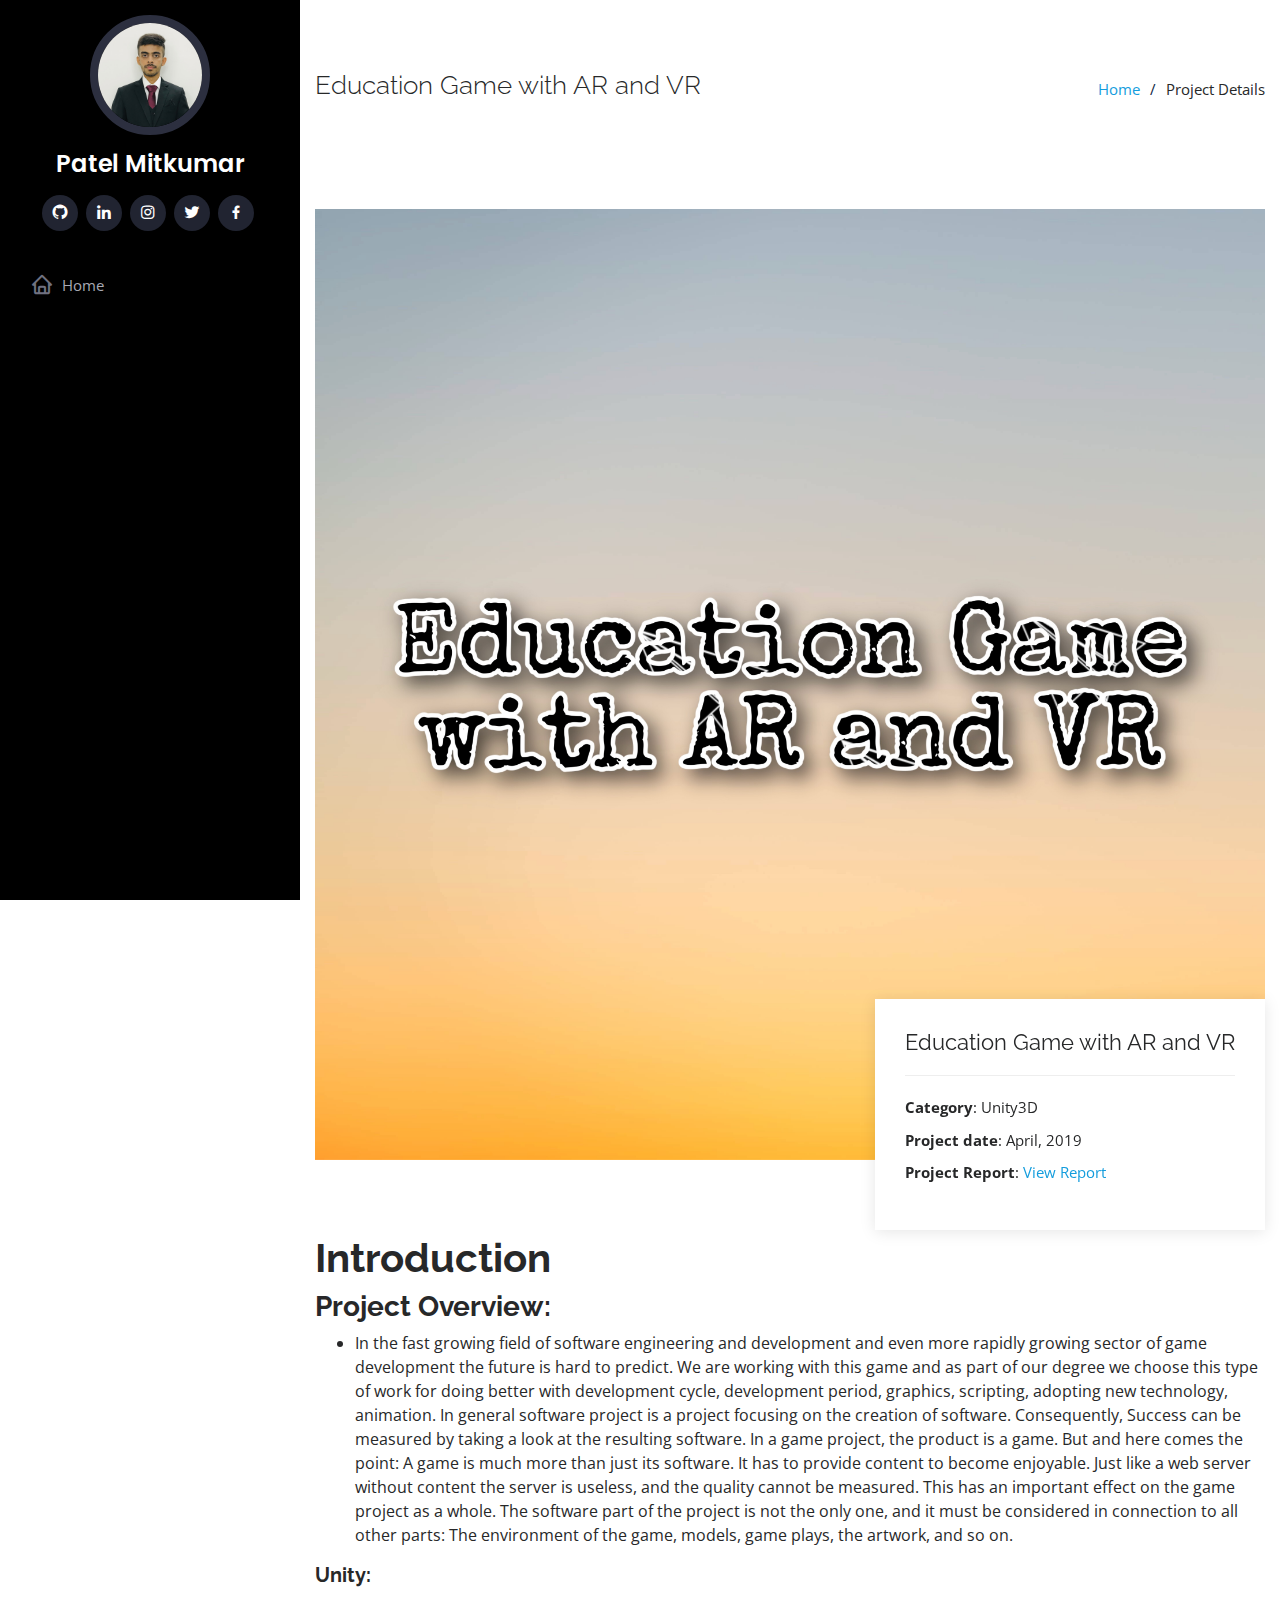
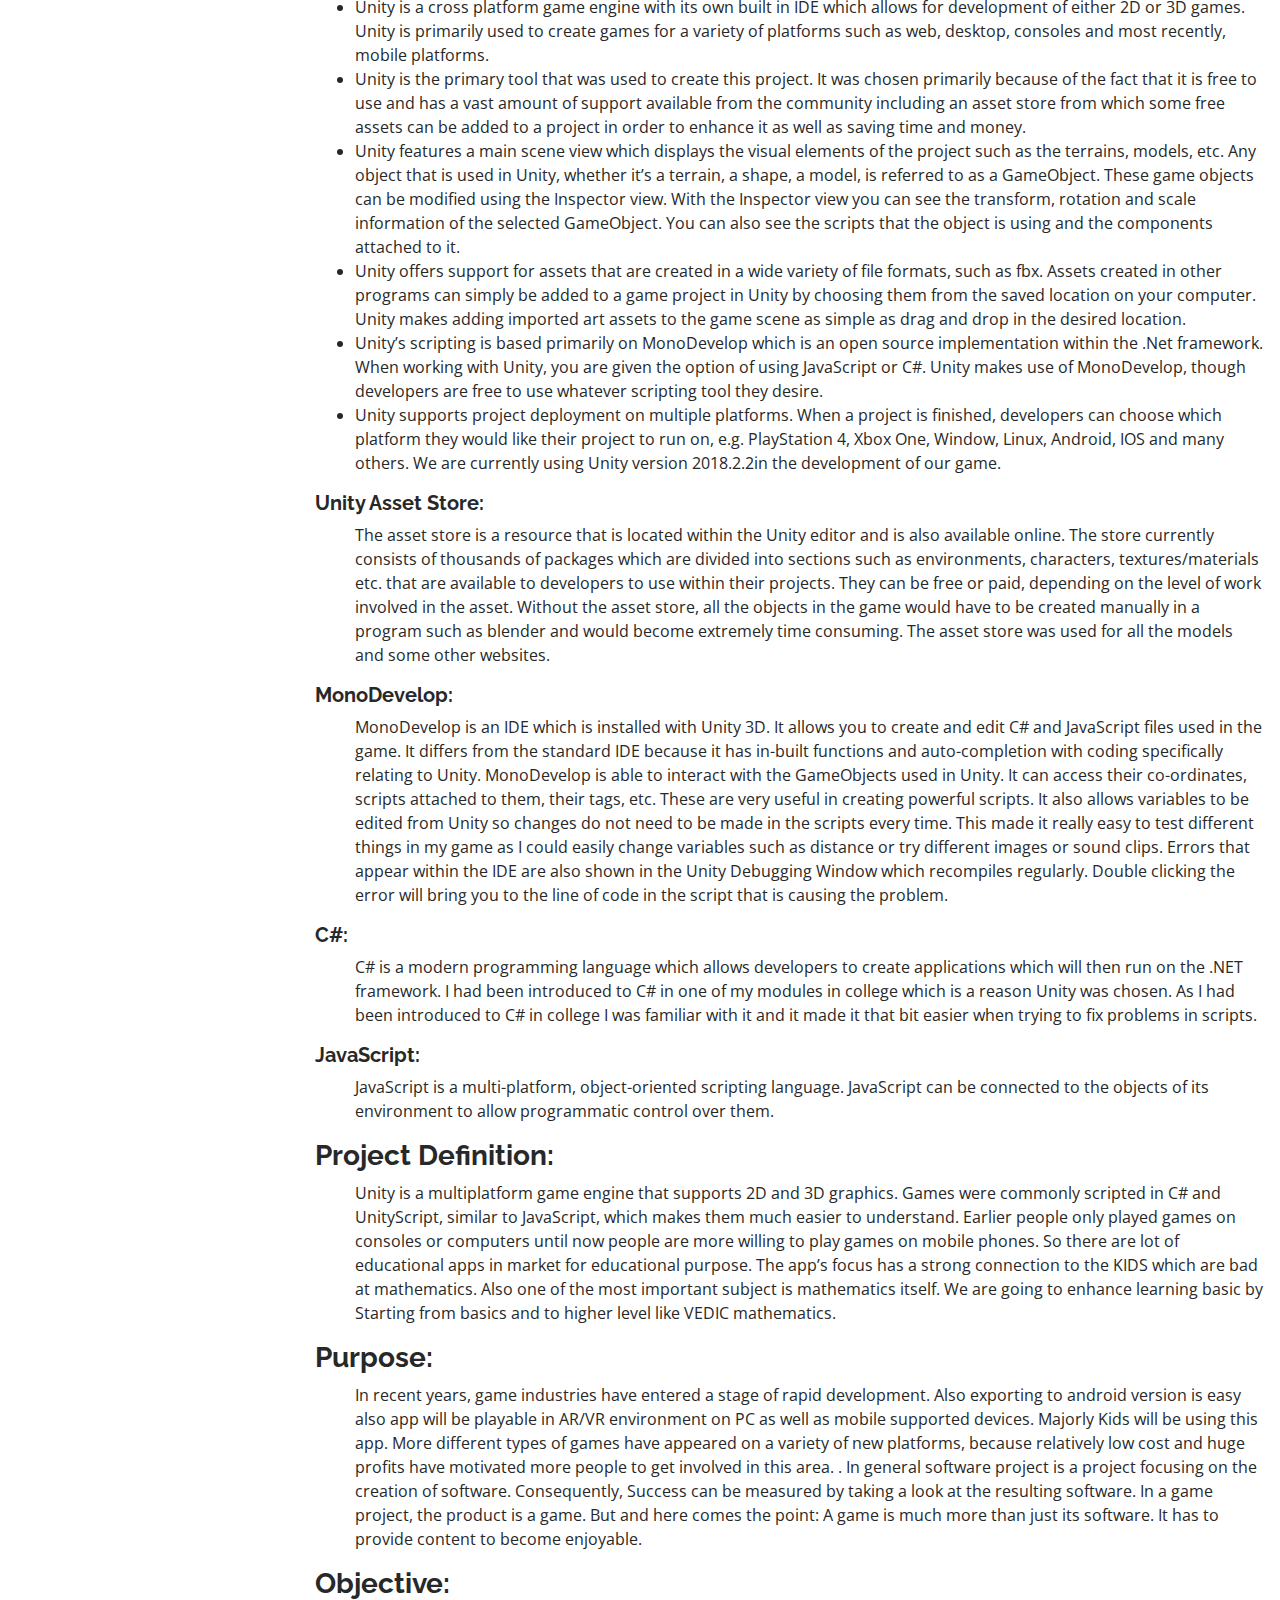
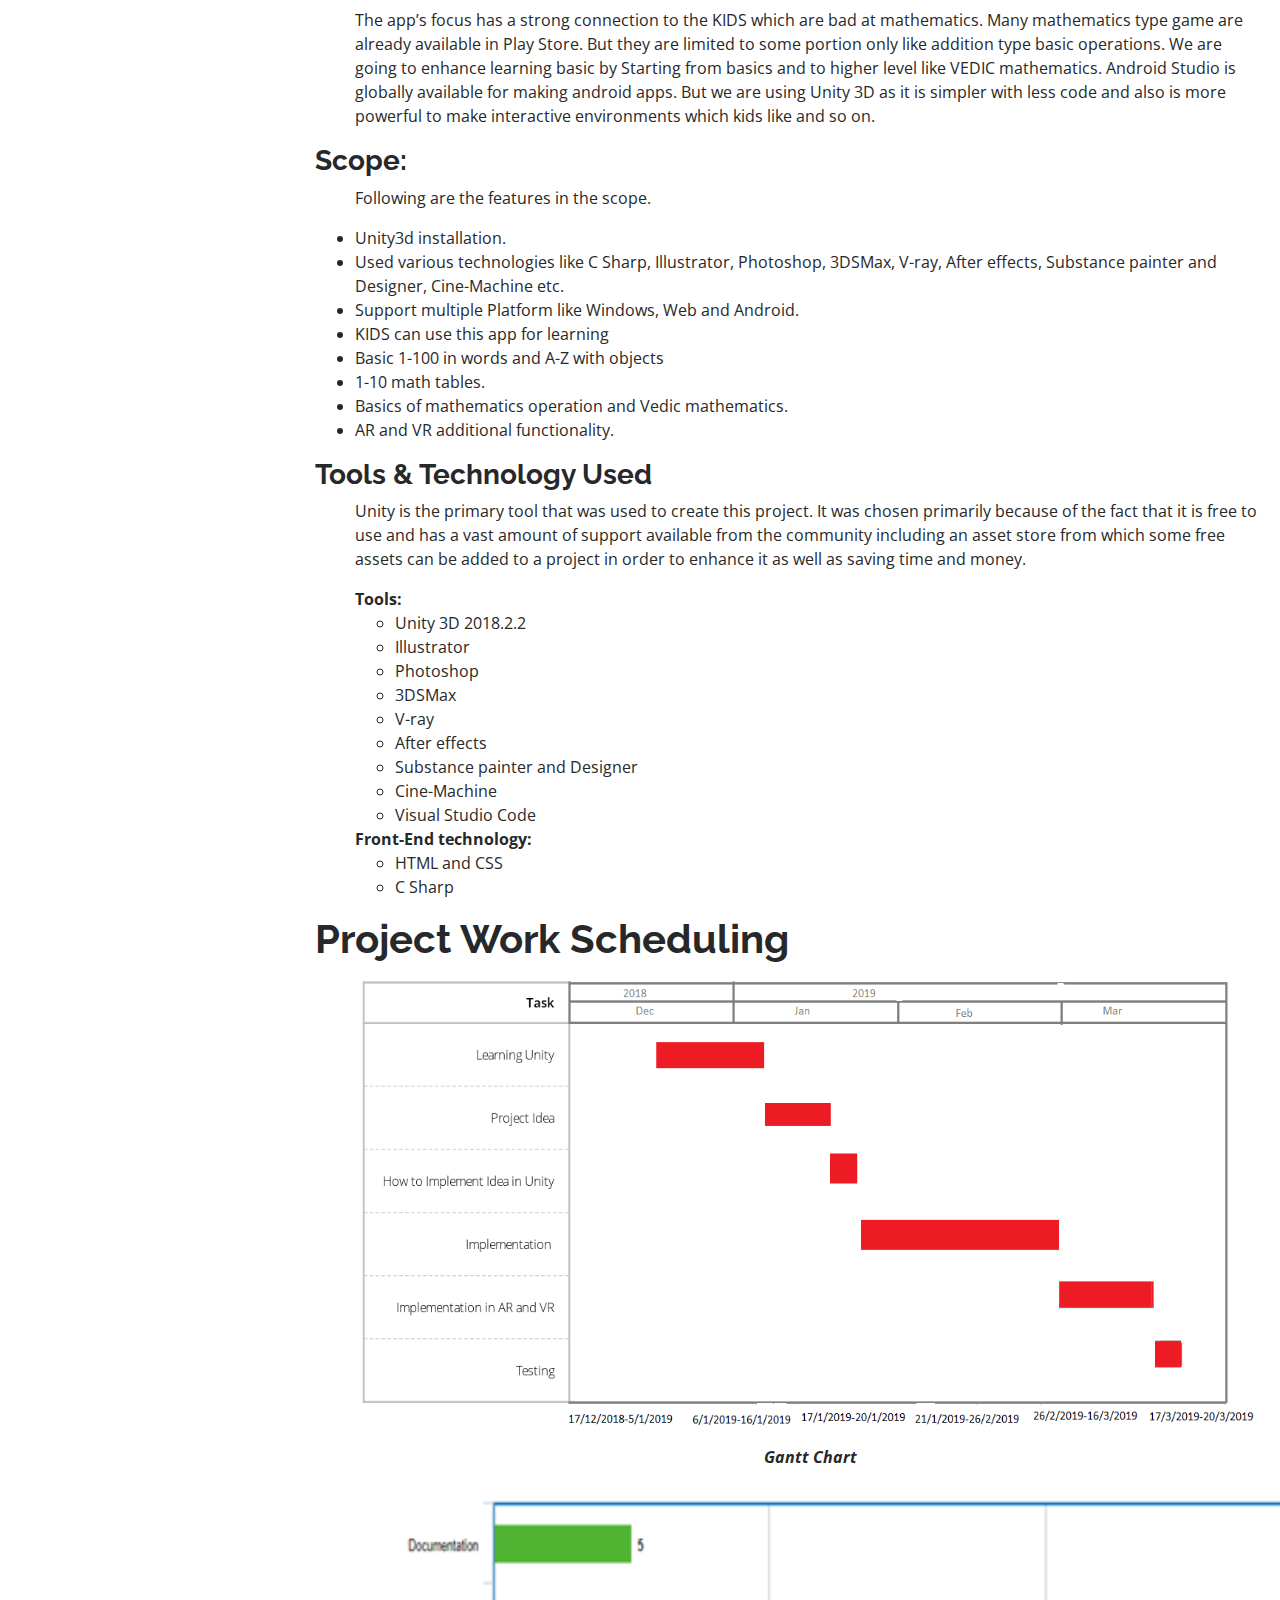
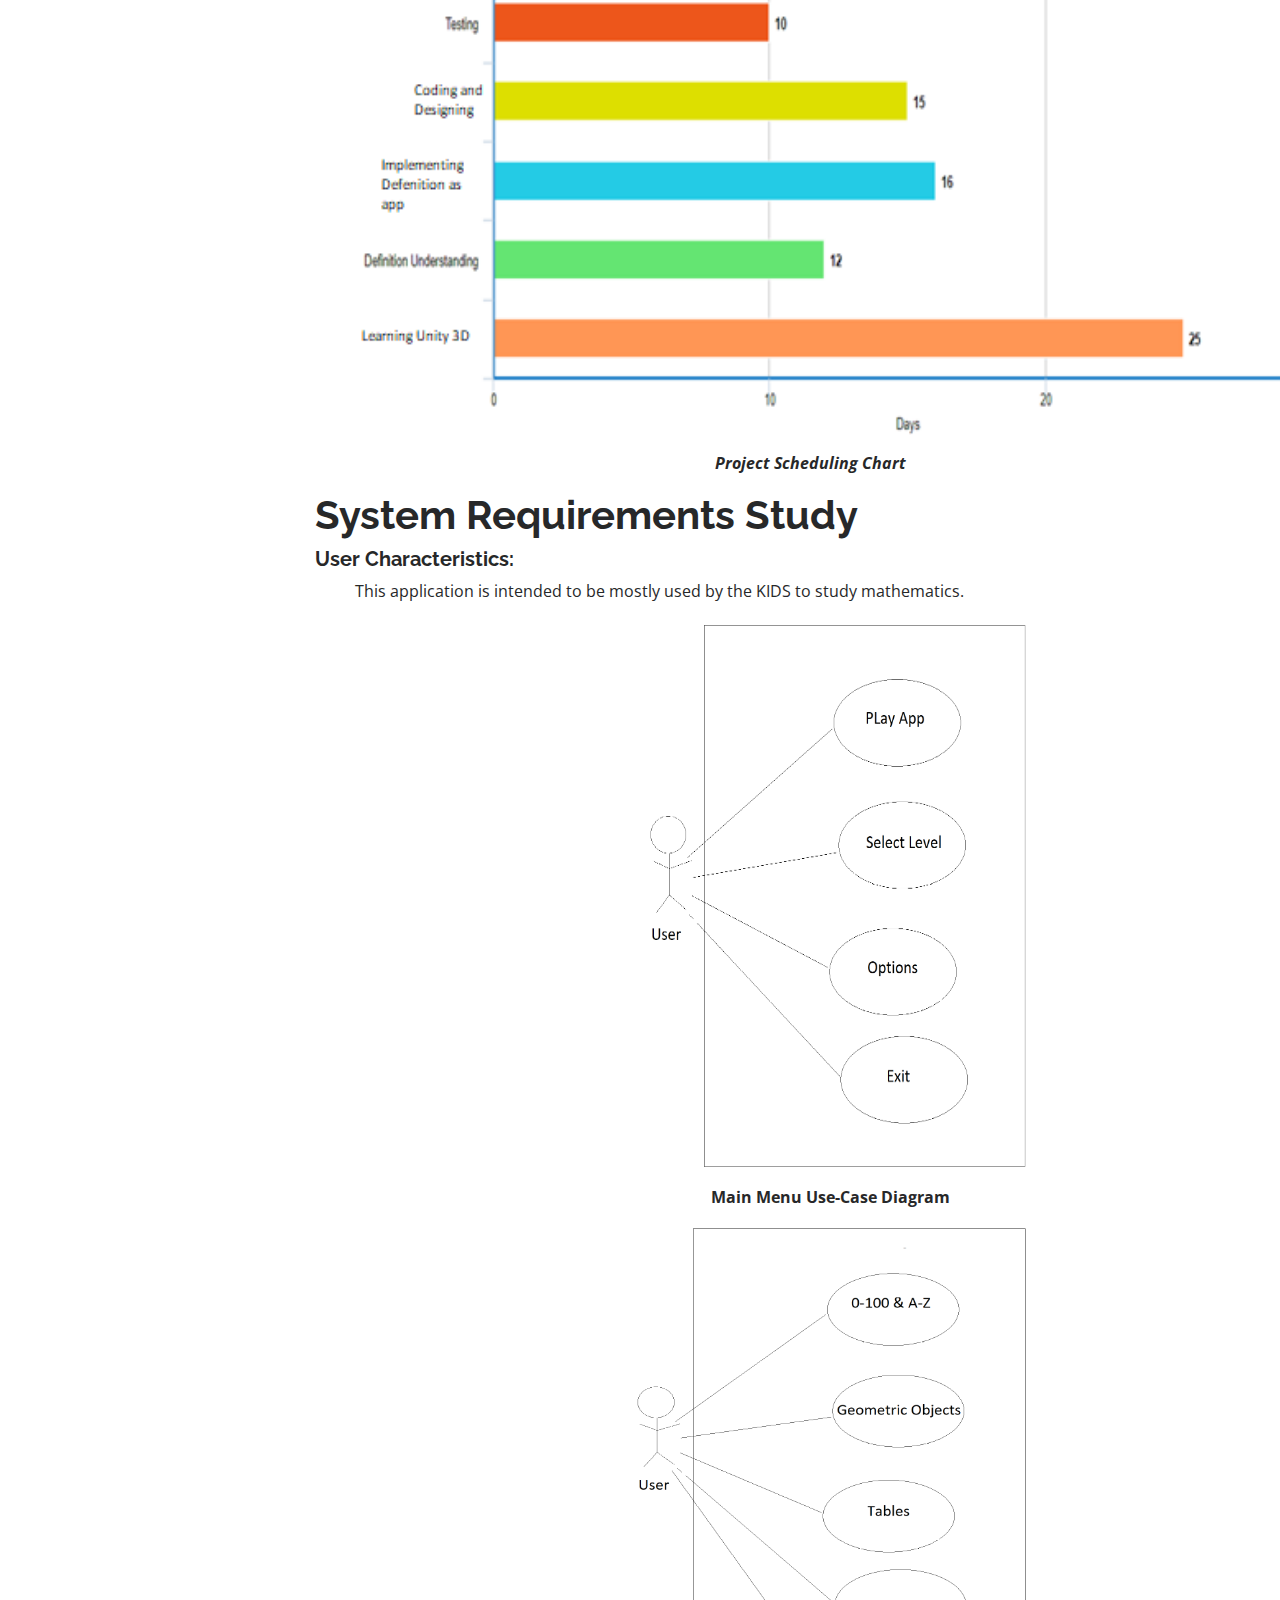
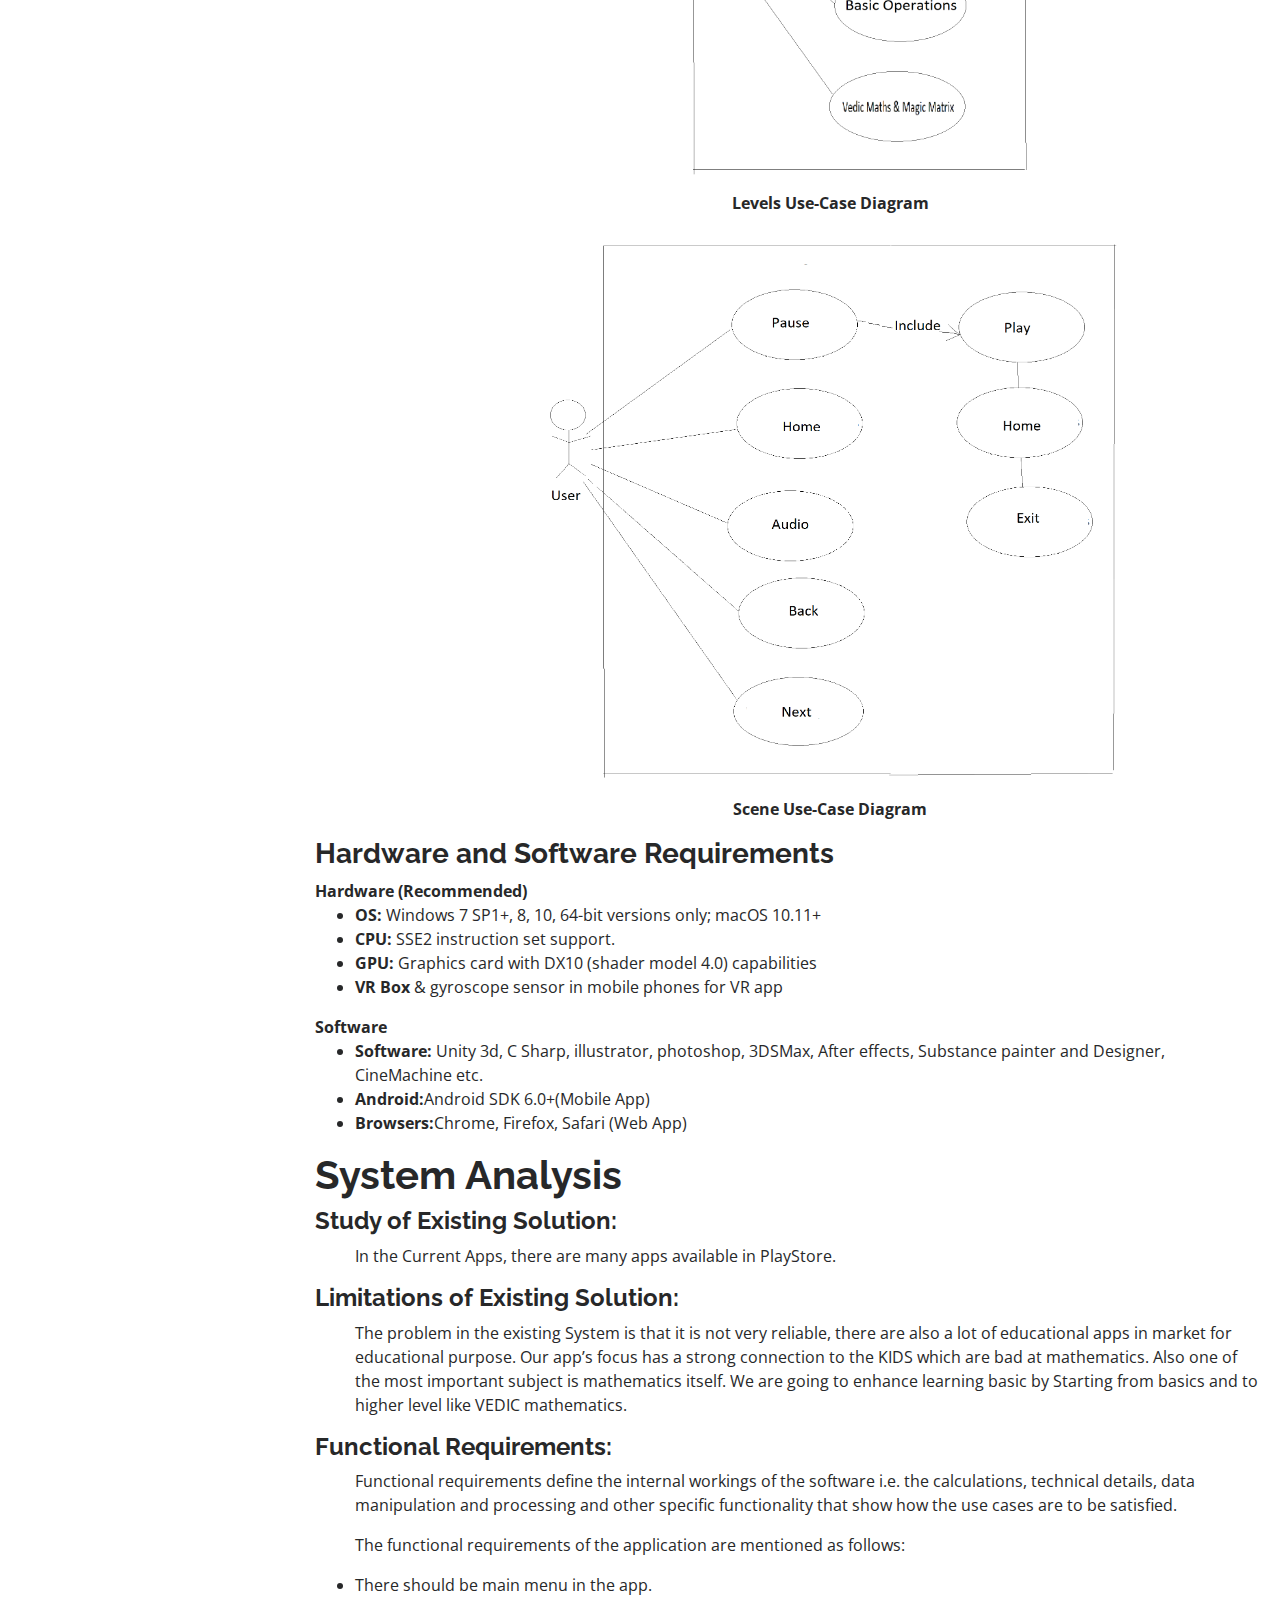
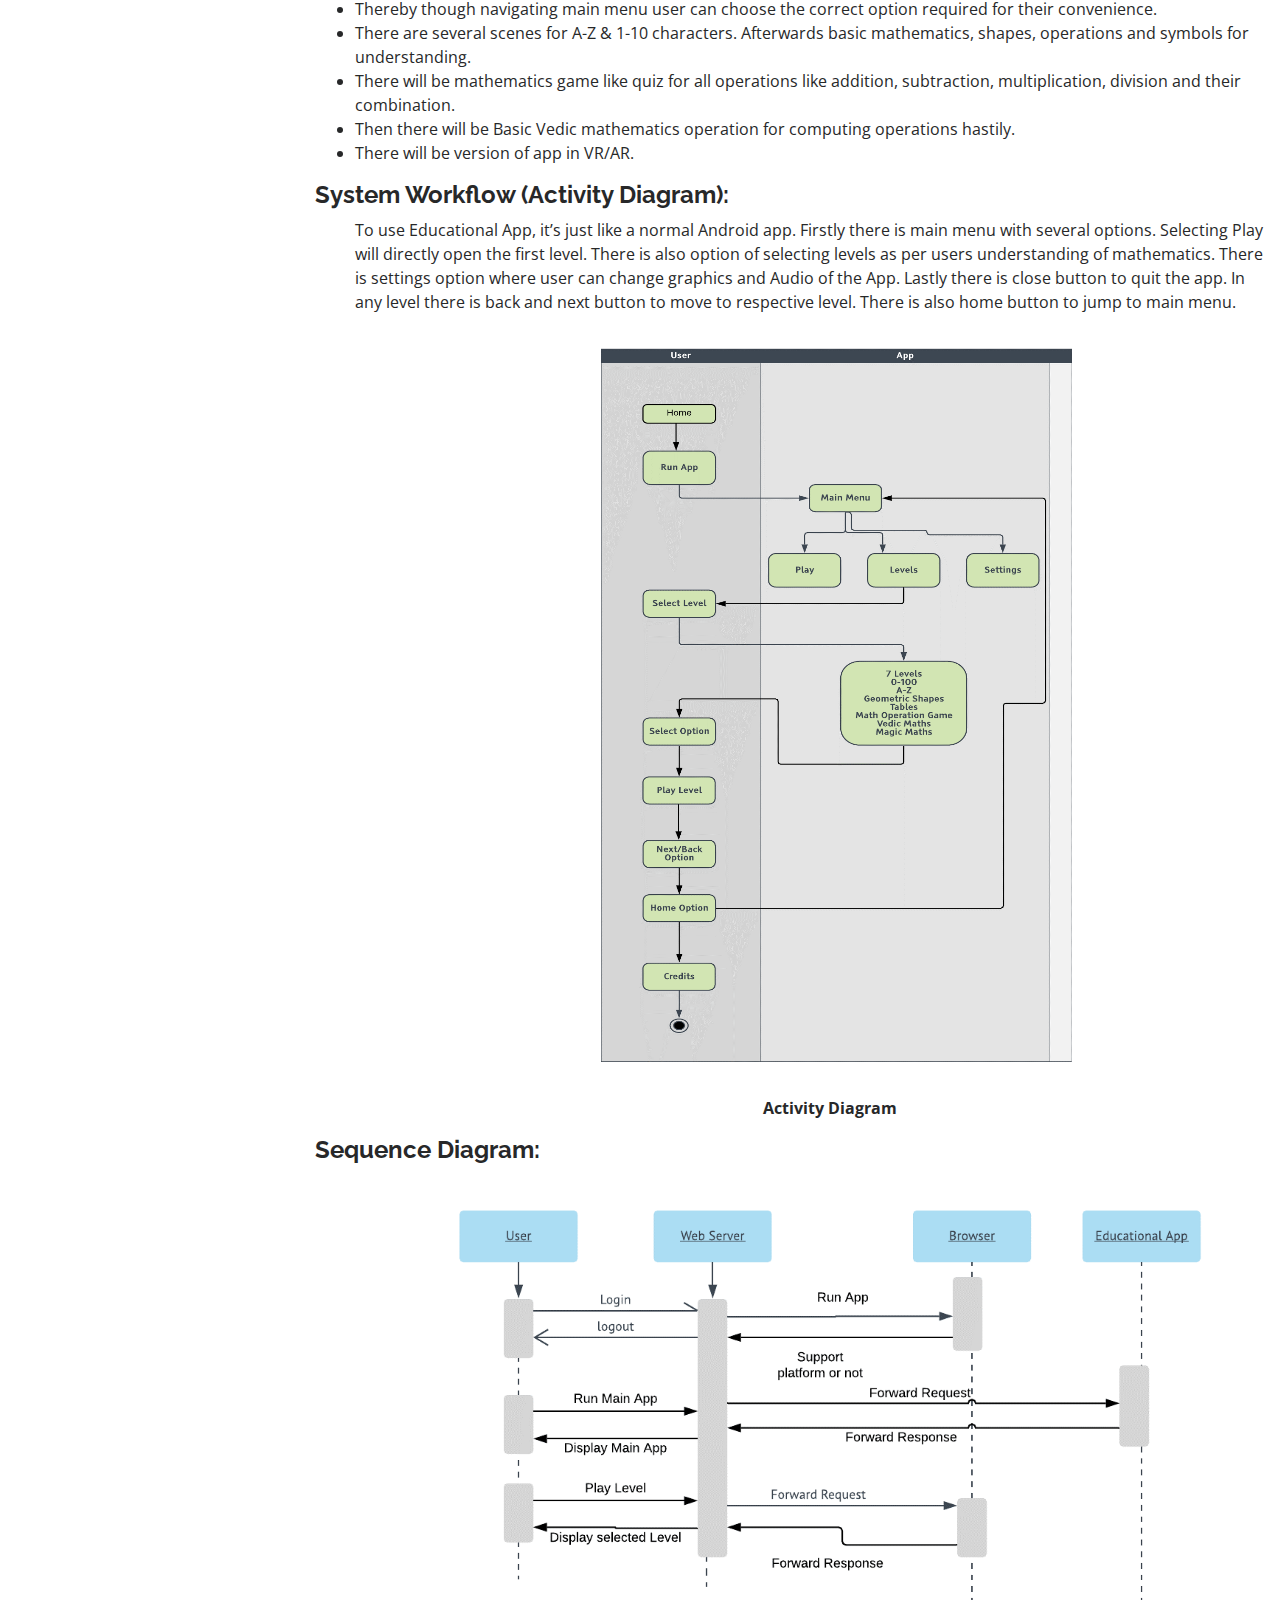
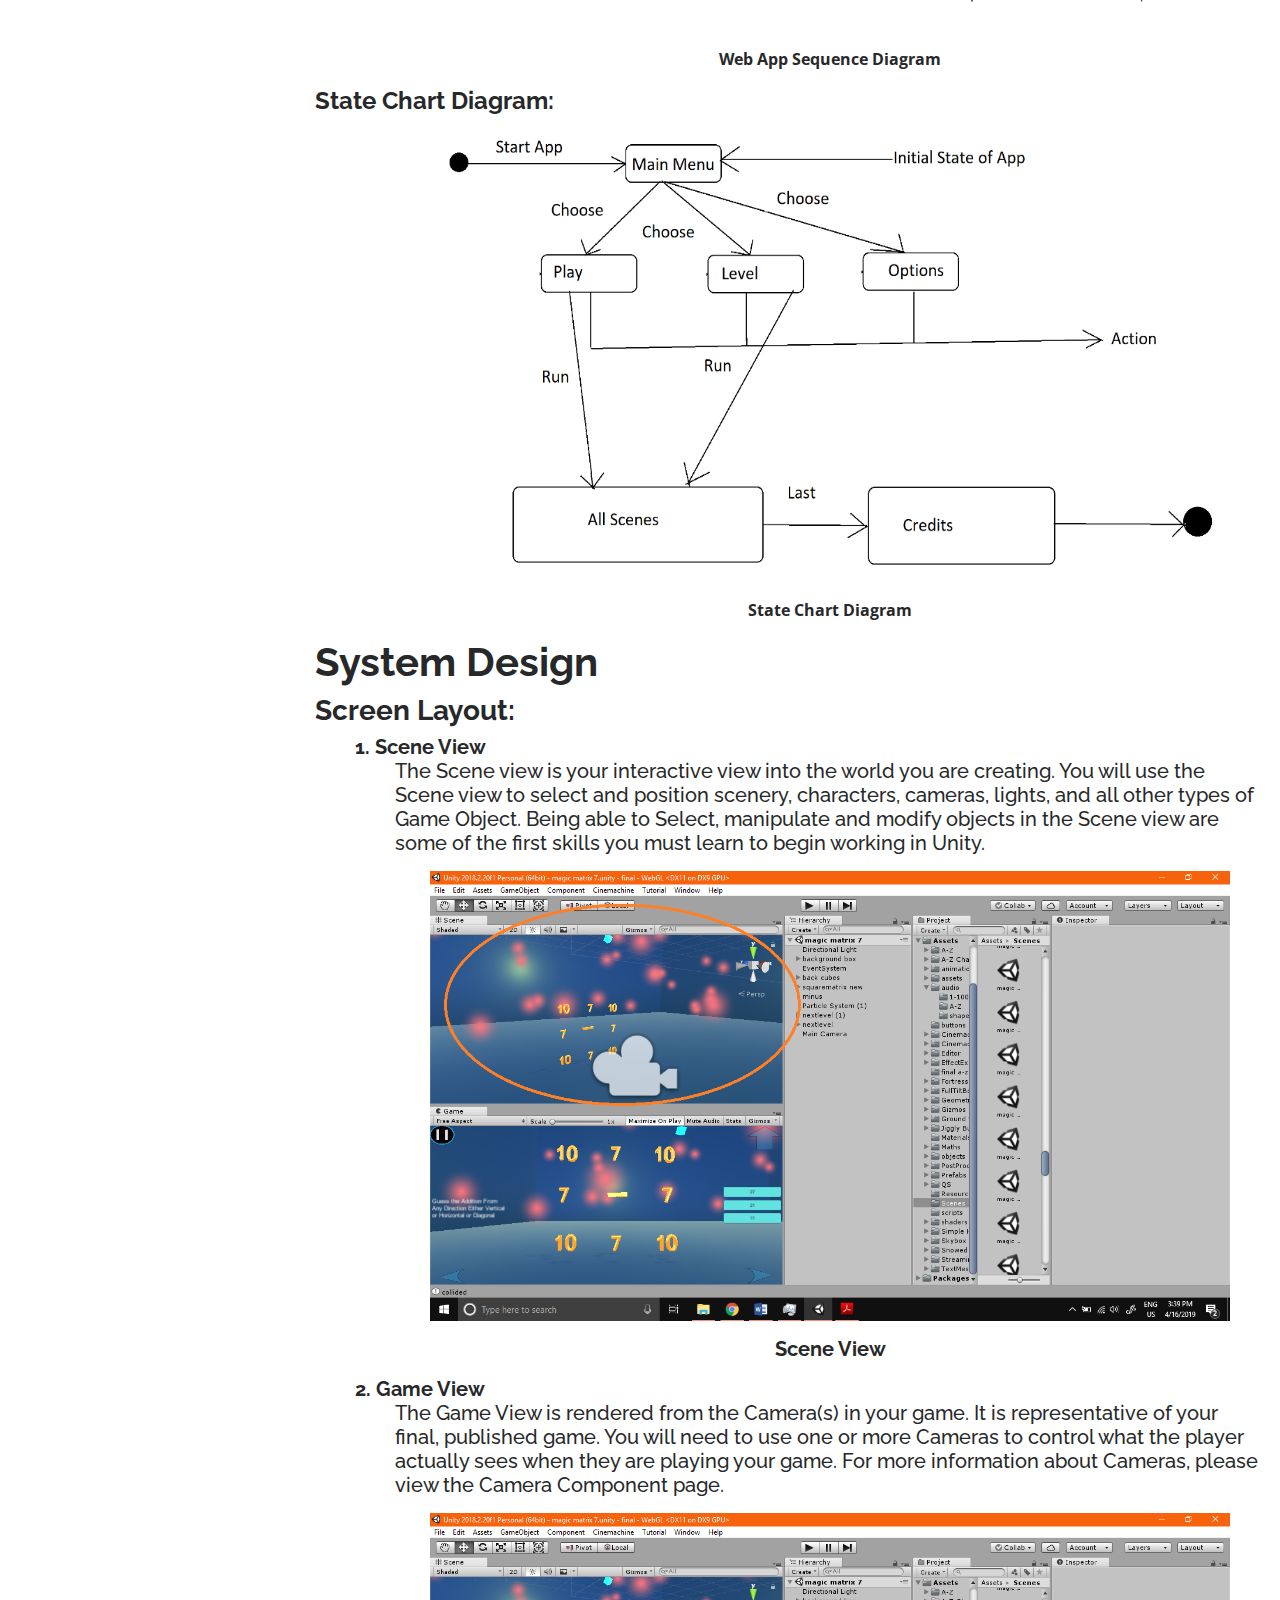
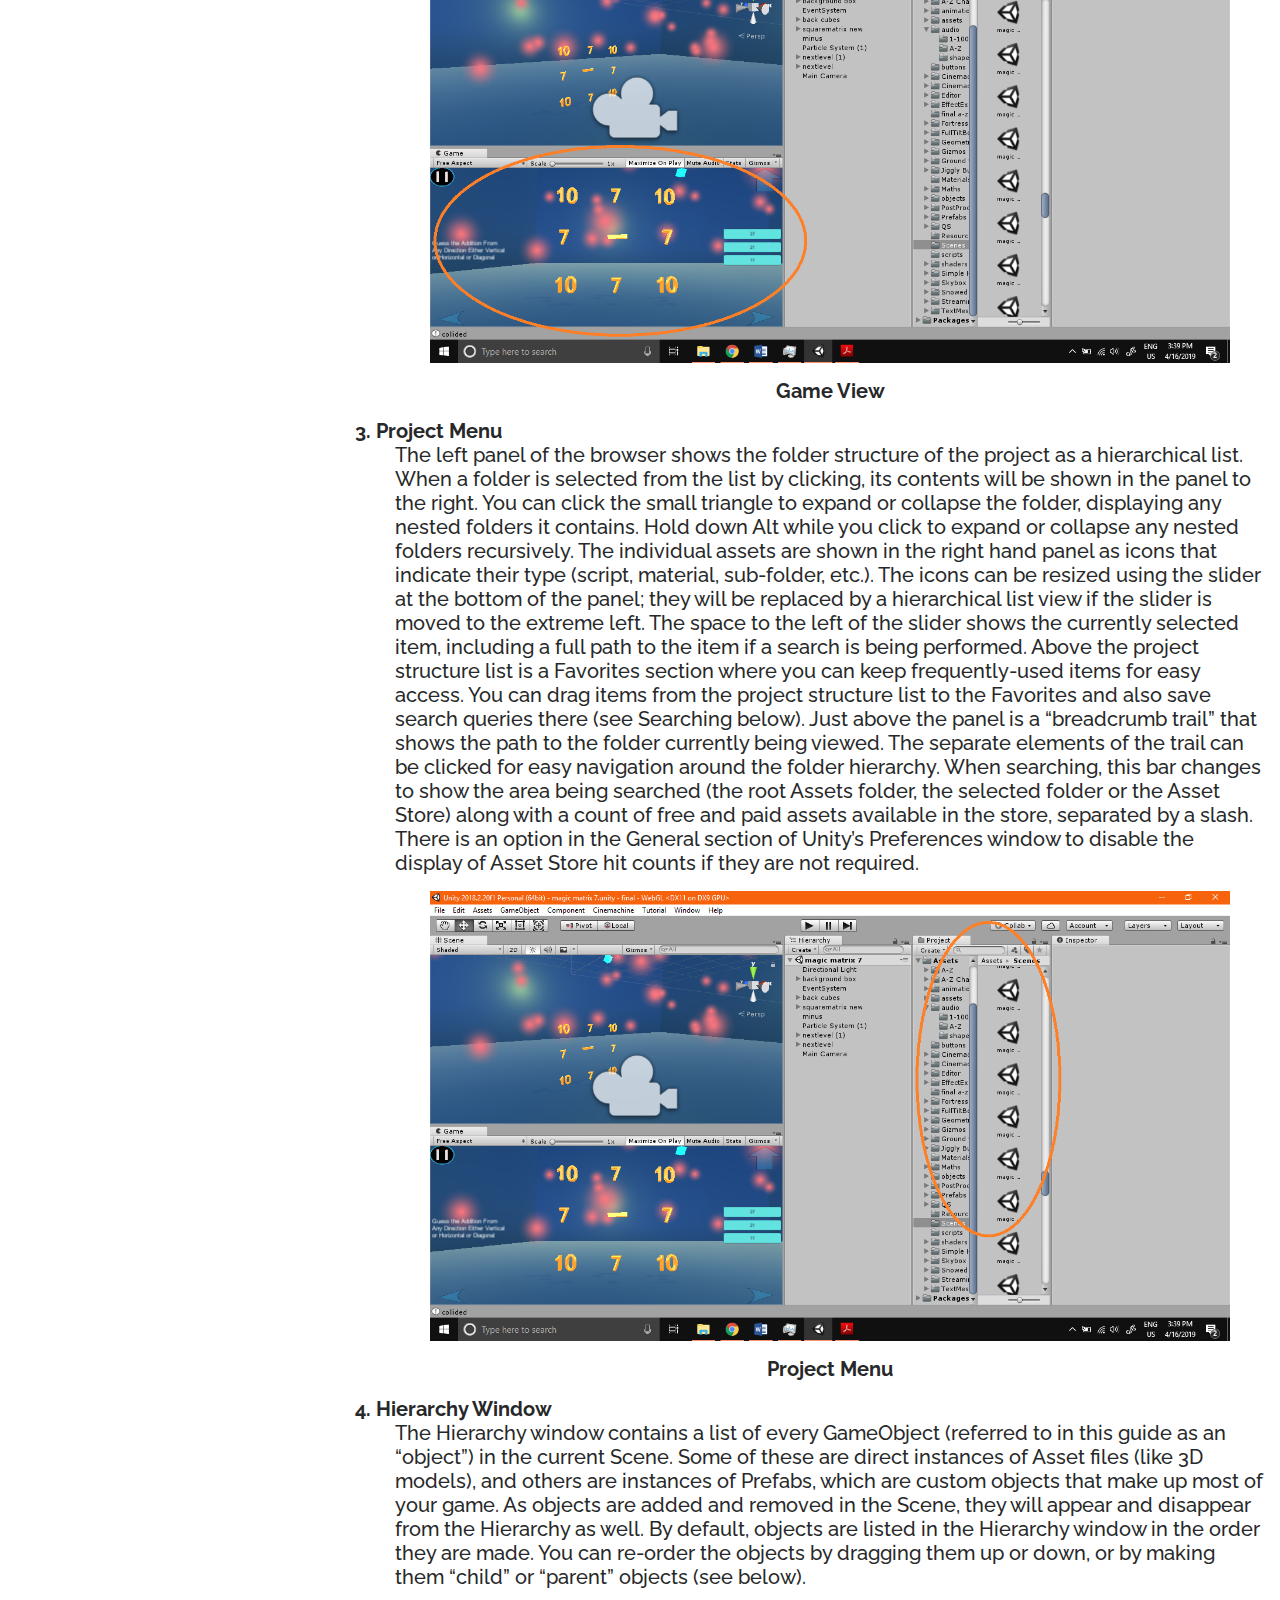
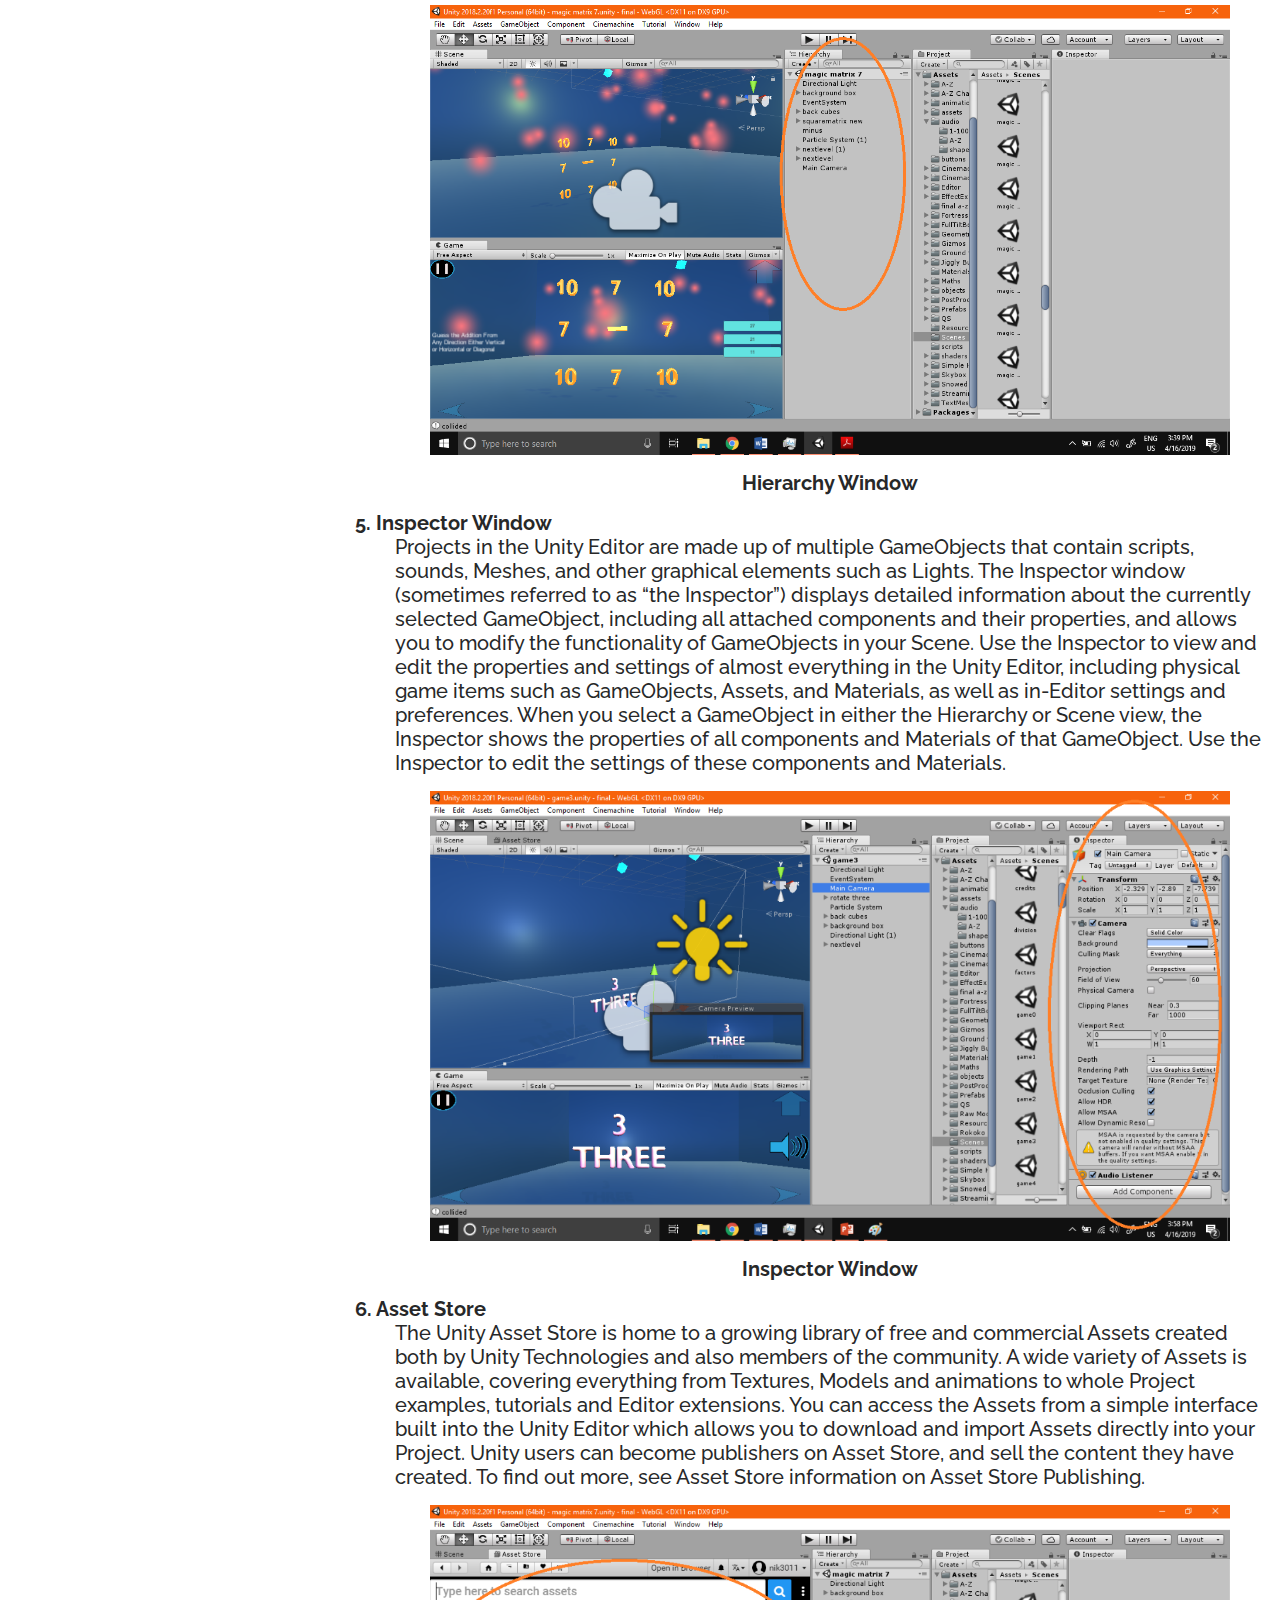
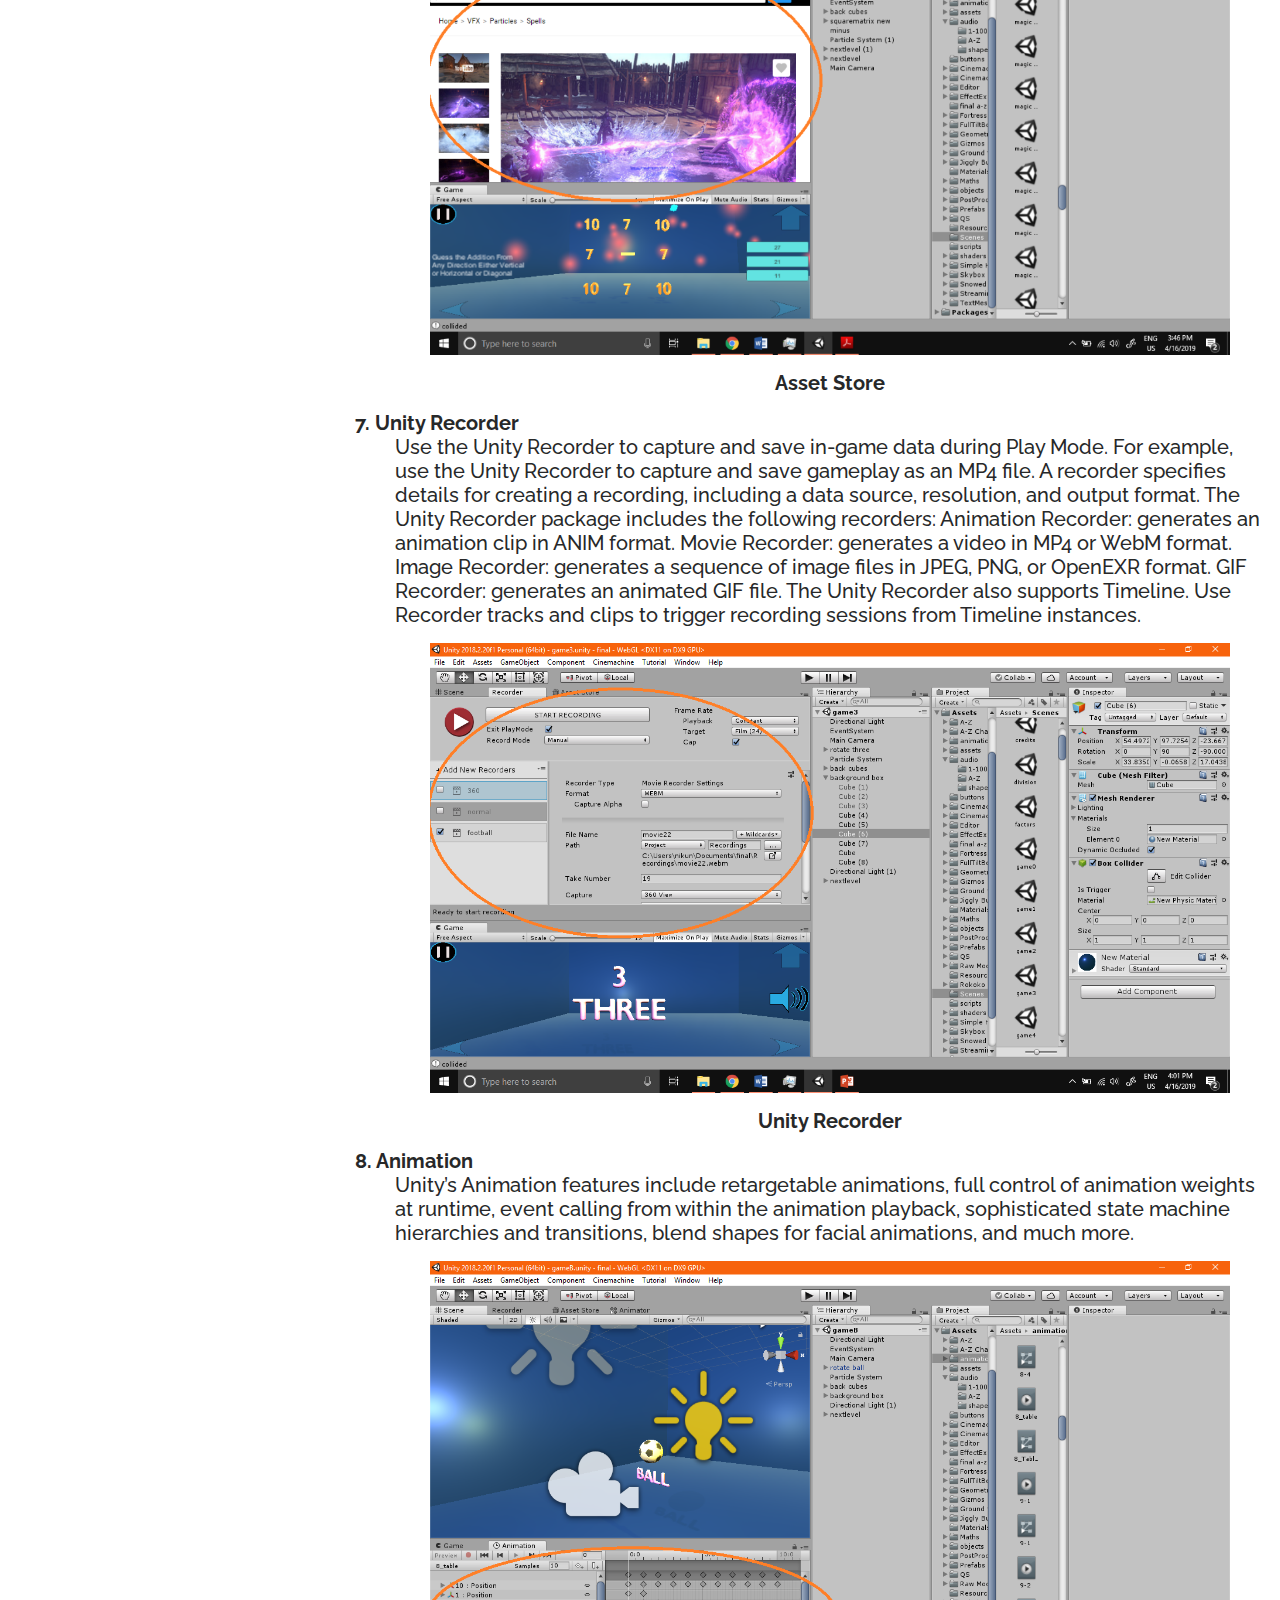
<file: portfolio-details6.html>
<!DOCTYPE html>
<html lang="en">

<head>
  <meta charset="utf-8">
  <meta content="width=device-width, initial-scale=1.0" name="viewport">

  <title>Project Details</title>
  <meta content="" name="descriptison">
  <meta content="" name="keywords">

  <!-- Favicons -->
  <link href="assets/img/favicon.png" rel="icon">
  <link href="assets/img/apple-touch-icon.png" rel="apple-touch-icon">

  <!-- Google Fonts -->
  <link href="https://fonts.googleapis.com/css?family=Open+Sans:300,300i,400,400i,600,600i,700,700i|Raleway:300,300i,400,400i,500,500i,600,600i,700,700i|Poppins:300,300i,400,400i,500,500i,600,600i,700,700i" rel="stylesheet">

  <!-- Vendor CSS Files -->
  <link href="assets/vendor/bootstrap/css/bootstrap.min.css" rel="stylesheet">
  <link href="assets/vendor/icofont/icofont.min.css" rel="stylesheet">
  <link href="assets/vendor/boxicons/css/boxicons.min.css" rel="stylesheet">
  <link href="assets/vendor/venobox/venobox.css" rel="stylesheet">
  <link href="assets/vendor/owl.carousel/assets/owl.carousel.min.css" rel="stylesheet">
  <link href="assets/vendor/aos/aos.css" rel="stylesheet">

  <!-- Template Main CSS File -->
  <link href="assets/css/style.css" rel="stylesheet">

</head>

<body>

  <!-- ======= Mobile nav toggle button ======= -->
  <button type="button" class="mobile-nav-toggle d-xl-none"><i class="icofont-navigation-menu"></i></button>

  <!-- ======= Header ======= -->
  <header id="header">
    <div class="d-flex flex-column">

     <div class="profile">
        <img src="assets/img/Mit.jpg" alt="" class="img-fluid rounded-circle">
        
        <h1 class="text-light"><a href="index.html">Patel Mitkumar</a></h1>
        <div class="social-links mt-3 text-center">
          <a href="https://github.com/meet133patel" class="github" title="Github Profile"><i class="bx bxl-github"></i></a>
          <a href="https://www.linkedin.com/in/mitkumar-patel-1333m/" class="linkedin" title="Linkein Profile"><i class="bx bxl-linkedin"></i></a>          
          <a href="https://www.instagram.com/_baby_gamer_/" class="instagram" title="Instagram Profile"><i class="bx bxl-instagram"></i></a>
          <a href="https://twitter.com/8758948733" class="twitter" title="Twitter Profile"><i class="bx bxl-twitter"></i></a>
          <a href="https://www.facebook.com/profile.php?id=100006635670951" class="facebook" title="Facebook Profile"><i class="bx bxl-facebook"></i></a>
        </div> 
      </div>

     <nav class="nav-menu">
        <ul>
          <li><a href="index.html"><i class="bx bx-home"></i> <span>Home</span></a></li>
        </ul>
      </nav><!-- .nav-menu -->
      <button type="button" class="mobile-nav-toggle d-xl-none"><i class="icofont-navigation-menu"></i></button>

    </div>
  </header><!-- End Header -->

  <main id="main">

    <!-- ======= Breadcrumbs ======= -->
    <section id="breadcrumbs" class="breadcrumbs">
      <div class="container">

        <div class="d-flex justify-content-between align-items-center">
          <h2>Education Game with AR and VR</h2>
          <ol>
            <li><a href="index.html">Home</a></li>
            <li>Project Details</li>
          </ol>
        </div>

      </div>
    </section><!-- End Breadcrumbs -->

    <!-- ======= Portfolio Details Section ======= -->
    <section id="portfolio-details" class="portfolio-details">
      <div class="container">

        <div class="portfolio-details-container">

          <div class="owl-carousel portfolio-details-carousel">
            <img src="assets/img/portfolio/portfolio_16.JPEG" class="img-fluid" alt="">
          </div>

          <div class="portfolio-info">
            <h3>Education Game with AR and VR</h3>
            <ul>
              <li><strong>Category</strong>: Unity3D</li>
              <li><strong>Project date</strong>: April, 2019</li>
              <li><strong>Project Report</strong>: <a href="assets/8THSEM_Report.pdf" download>View Report</a></li>
            </ul>
          </div>

        </div>

        <div class="portfolio-description">
		
			<br>
			<h1><strong>Introduction</strong></h1>
			<h3><strong>Project Overview:</strong></h3>
					<ul>
						<li>In the fast growing field of software engineering and development and even more rapidly growing sector of game development the future is hard to predict. We are working with this game and as part of our degree we choose this type of work for doing better with development cycle, development period, graphics, scripting, adopting new technology, animation. In general software project is a project focusing on the creation of software. Consequently, Success can be measured by taking a look at the resulting software. In a game project, the product is a game. But and here comes the point: A game is much more than just its software. It has to provide content to become enjoyable. Just like a web server without content the server is useless, and the quality cannot be measured. This has an important effect on the game project as a whole. The software part of the project is not the only one, and it must be considered in connection to all other parts: The environment of the game, models, game plays, the artwork, and so on.</li>
					</ul>
			<h5><strong>Unity:</strong></h5>
					<ul>
						<li>Unity is a cross platform game engine with its own built in IDE which allows for development of either 2D or 3D games. Unity is primarily used to create games for a variety of platforms such as web, desktop, consoles and most recently, mobile platforms.</li>
						<li>Unity is the primary tool that was used to create this project. It was chosen primarily because of the fact that it is free to use and has a vast amount of support available from the community including an asset store from which some free assets can be added to a project in order to enhance it as well as saving time and money.</li>
						<li>Unity features a main scene view which displays the visual elements of the project such as the terrains, models, etc. Any object that is used in Unity, whether it’s a terrain, a shape, a model, is referred to as a GameObject. These game objects can be modified using the Inspector view. With the Inspector view you can see the transform, rotation and scale information of the selected GameObject. You can also see the scripts that the object is using and the components attached to it.</li>
						<li>Unity offers support for assets that are created in a wide variety of file formats, such as fbx. Assets created in other programs can simply be added to a game project in Unity by choosing them from the saved location on your computer. Unity makes adding imported art assets to the game scene as simple as drag and drop in the desired location.</li>
						<li>Unity’s scripting is based primarily on MonoDevelop which is an open source implementation within the .Net framework. When working with Unity, you are given the option of using JavaScript or C#. Unity makes use of MonoDevelop, though developers are free to use whatever scripting tool they desire.</li>
						<li>Unity supports project deployment on multiple platforms. When a project is finished, developers can choose which platform they would like their project to run on, e.g. PlayStation 4, Xbox One, Window, Linux, Android, IOS and many others. We are currently using Unity version 2018.2.2in the development of our game.</li>
						
					</ul>
					
			<h5><strong>Unity Asset Store:</strong></h5>
					<ul>
					<p>The asset store is a resource that is located within the Unity editor and is also available online. The store currently consists of thousands of packages which are divided into sections such as environments, characters, textures/materials etc. that are available to developers to use within their projects. They can be free or paid, depending on the level of work involved in the asset. Without the asset store, all the objects in the game would have to be created manually in a program such as blender and would become extremely time consuming. The asset store was used for all the models and some other websites.</p>
					</ul>
			<h5><strong>MonoDevelop:</strong></h5>
					<ul>
						<p>MonoDevelop is an IDE which is installed with Unity 3D. It allows you to create and edit C# and JavaScript files used in the game. It differs from the standard IDE because it has in-built functions and auto-completion with coding specifically relating to Unity. MonoDevelop is able to interact with the GameObjects used in Unity. It can access their co-ordinates, scripts attached to them, their tags, etc. These are very useful in creating powerful scripts. It also allows variables to be edited from Unity so changes do not need to be made in the scripts every time. This made it really easy to test different things in my game as I could easily change variables such as distance or try different images or sound clips. Errors that appear within the IDE are also shown in the Unity Debugging Window which recompiles regularly. Double clicking the error will bring you to the line of code in the script that is causing the problem.</p>
						
					</ul>
			<h5><strong>C#:</strong></h5>
					<ul>
					<p>C# is a modern programming language which allows developers to create applications which will then run on the .NET framework. I had been introduced to C# in one of my modules in college which is a reason Unity was chosen. As I had been introduced to C# in college I was familiar with it and it made it that bit easier when trying to fix problems in scripts.</p>
					</ul>
			<h5><strong>JavaScript:</strong></h5>
					<ul>
						<p>JavaScript is a multi-platform, object-oriented scripting language. JavaScript can be connected to the objects of its environment to allow programmatic control over them. </p>
						
					</ul>
	
			<h3><strong>Project Definition:</strong></h3>
					<ul>
						<p>Unity is a multiplatform game engine that supports 2D and 3D graphics. Games were commonly scripted in C# and UnityScript, similar to JavaScript, which makes them much easier to understand. Earlier people only played games on consoles or computers until now people are more willing to play games on mobile phones. So there are lot of educational apps in market for educational purpose. The app’s focus has a strong connection to the KIDS which are bad at mathematics. Also one of the most important subject is mathematics itself. We are going to enhance learning basic by Starting from basics and to higher level like VEDIC mathematics.</p>
					</ul>
			
			<h3><strong>Purpose:</strong></h3>
					<ul>
						<p>In recent years, game industries have entered a stage of rapid development. Also exporting to android version is easy also app will be playable in AR/VR environment on PC as well as mobile supported devices. Majorly Kids will be using this app. More different types of games have appeared on a variety of new platforms, because relatively low cost and huge profits have motivated more people to get involved in this area. . In general software project is a project focusing on the creation of software. Consequently, Success can be measured by taking a look at the resulting software. In a game project, the product is a game. But and here comes the point: A game is much more than just its software. It has to provide content to become enjoyable.</p>
					</ul>
			
			<h3><strong>Objective:</strong></h3>
					<ul>
						<p>The app’s focus has a strong connection to the KIDS which are bad at mathematics. Many mathematics type game are already available in Play Store. But they are limited to some portion only like addition type basic operations. We are going to enhance learning basic by Starting from basics and to higher level like VEDIC mathematics. Android Studio is globally available for making android apps. But we are using Unity 3D as it is simpler with less code and also is more powerful to make interactive environments which kids like and so on.</p>
					</ul>
			<h3><strong>Scope:</strong></h3>
					<ul>
						<p>Following are the features in the scope.</p>
						<li>Unity3d installation.</li>
						<li>Used various technologies like C Sharp, Illustrator, Photoshop, 3DSMax, V-ray, After effects, Substance painter and Designer, Cine-Machine etc.</li>
						<li>Support multiple Platform like Windows, Web and Android.</li>
						<li>KIDS can use this app for learning</li>
						<li>Basic 1-100 in words and A-Z with objects</li>
						<li>1-10 math tables.</li>
						<li>Basics of mathematics operation and Vedic mathematics.</li>
						<li>AR and VR additional functionality.</li>
					</ul>
			
				<h3><strong>Tools &  Technology Used</strong></h3>
					<ul>
						<p>Unity is the primary tool that was used to create this project. It was chosen primarily because of the fact that it is free to use and has a vast amount of support available from the community including an asset store from which some free assets can be added to a project in order to enhance it as well as saving time and money.</p>
						<strong>Tools:</strong>
						<ul>
						<li>Unity 3D 2018.2.2</li>
						<li>Illustrator </li>
						<li>Photoshop</li>
						<li>3DSMax</li>
						<li>V-ray</li>
						<li>After effects</li>
						<li>Substance painter and Designer</li>
						<li>Cine-Machine</li>
						<li>Visual Studio Code</li>
						</ul>
						<strong>Front-End technology:</strong>
						<ul>
						<li>HTML and CSS</li>
						<li>C Sharp</li>
						</ul>
					
						
					</ul>
					
			<h1><strong>Project Work Scheduling</strong></h1>
			<ul>
					<div>
					<div><strong></strong></div>
					<div><strong></strong></div>
					<div><strong></strong></div>
					<div> <p style="text-align:center;"><i></i> </p></div>
						<p style="text-align:center;"><img src="assets/img/Sem8/1.png"  style="width:900px;height:450px;">
					<div> <p style="text-align:center;"><i><strong>Gantt Chart</strong></i> </p></div>
				
					</div> 
					
					
					<div>
					<div><strong></strong></div>
					<div><strong></strong></div>
					<div><strong></strong></div>
					<div> <p style="text-align:center;"><i></i> </p></div>
						<p style="text-align:center;"><img src="assets/img/Sem8/2.png"  style="width:1000px;height:550px;">
					<div> <p style="text-align:center;"><i><strong>Project Scheduling Chart</strong></i> </p></div>
				
					</div> 
			</ul>	
				
	
				
				
				<h1><strong>System Requirements Study</strong></h1>
				<h5><strong>User Characteristics:</strong></h5>
				<ul><p>This application is intended to be mostly used by the KIDS to study mathematics.</p>
				<ul>
					<div>
					<div><strong></strong></div>
					<div><strong></strong></div>
					<div><strong></strong></div>
					<div> <p style="text-align:center;"><i></i> </p></div>
						<p style="text-align:center;"><img src="assets/img/Sem8/3.png"  style="width:400px;height:550px;">
					<div><p style="text-align:center;"><strong>Main Menu Use-Case Diagram</strong> </p></div>
				
					</div> 
				</ul>	
				<ul>	
					<div>
					<div><strong></strong></div>
					<div><strong></strong></div>
					<div><strong></strong></div>
					<div> <p style="text-align:center;"><i></i> </p></div>
						<p style="text-align:center;"><img src="assets/img/Sem8/4.png"  style="width:400px;height:550px;">
					<div><p style="text-align:center;"><strong>Levels Use-Case Diagram</strong></p></div>
				
					</div> 
				</ul>
				
				<ul>
					<div>
					<div><strong></strong></div>
					<div><strong></strong></div>
					<div><strong></strong></div>
					<div> <p style="text-align:center;"><i></i> </p></div>
						<p style="text-align:center;"><img src="assets/img/Sem8/5.png"  style="width:600px;height:550px;">
					<div><p style="text-align:center;"><strong>Scene Use-Case Diagram</strong> </p></div>
				
					</div> 
				</ul>
				</ul>	
					
					
					
				<h3><strong>Hardware and Software Requirements</strong></h3>
				
					<strong>Hardware (Recommended)</strong>
						<ul>
							<li><strong>OS:</strong> Windows 7 SP1+, 8, 10, 64-bit versions only; macOS 10.11+</li>
							<li><strong>CPU:</strong> SSE2 instruction set support.</li>
							<li><strong>GPU:</strong> Graphics card with DX10 (shader model 4.0) capabilities </li>
							<li><strong>VR Box</strong> & gyroscope sensor in mobile phones for VR app</li>
						</ul>

					<strong>Software</strong>
						<ul>
							<li><strong>Software:</strong> Unity 3d, C Sharp, illustrator, photoshop, 3DSMax, After effects, Substance painter and Designer, CineMachine etc.</li>
							<li><strong>Android:</strong>Android SDK 6.0+(Mobile App)</li>
							<li><strong>Browsers:</strong>Chrome, Firefox, Safari (Web App)</li>
						</ul>
				
		
				<h1><strong>System Analysis</strong></h1>
						
				<h4><strong>Study of Existing Solution:</strong></h4>
					<ul>
						
						<p>In the Current Apps, there are many apps available in PlayStore.</p>
						
					</ul>
					
				<h4><strong>Limitations of Existing Solution:</strong></h4>
					<ul>
						
						<p>The problem in the existing System is that it is not very reliable, there are also a lot of educational apps in market for educational purpose. Our app’s focus has a strong connection to the KIDS which are bad at mathematics. Also one of the most important subject is mathematics itself. We are going to enhance learning basic by Starting from basics and to higher level like VEDIC mathematics.</p>
					</ul>		
				
				
				<h4><strong>Functional Requirements:</strong></h4>
					<ul>
						<p>Functional requirements define the internal workings of the software i.e. the calculations, technical details, data manipulation and processing and other specific functionality that show how the use cases are to be satisfied.</p>
						
							<p>The functional requirements of the application are mentioned as follows:</p>
							<li>There should be main menu in the app.</li>
							<li>Thereby though navigating main menu user can choose the correct option required for their convenience.</li>
							<li>There are several scenes for A-Z & 1-10 characters. Afterwards basic mathematics, shapes, operations and symbols for understanding.</li>
							<li>There will be mathematics game like quiz for all operations like addition, subtraction, multiplication, division and their combination.</li>
							<li>Then there will be Basic Vedic mathematics operation for computing operations hastily.</li>
							<li>There will be version of app in VR/AR.</li>
						
					</ul>
					
				<h4><strong>System Workflow (Activity Diagram):</strong></h4>
					<ul>
						
						<p>To use Educational App, it’s just like a normal Android app. Firstly there is main menu with several options. Selecting Play will directly open the first level. There is also option of selecting levels as per users understanding of mathematics. There is settings option where user can change graphics and Audio of the App. Lastly there is close button to quit the app. In any level there is back and next button to move to respective level. There is also home button to jump to main menu.</p>
						<ul>
							<div>
							<div><strong></strong></div>
							<div><strong></strong></div>
							<div><strong></strong></div>
							<div> <p style="text-align:center;"><i></i> </p></div>
							<p style="text-align:center;"><img src="assets/img/Sem8/6.png"  style="width:500px;height:750px;">
							<div><p style="text-align:center;"><strong>Activity Diagram</strong> </p></div>
				
							</div> 
						</ul>
					</ul>	
				
				<h4><strong>Sequence Diagram:</strong></h4>
					<ul>
						
						<ul>
							<div>
							<div><strong></strong></div>
							<div><strong></strong></div>
							<div><strong></strong></div>
							<div> <p style="text-align:center;"><i></i> </p></div>
							<p style="text-align:center;"><img src="assets/img/Sem8/7.png"  style="width:800px;height:450px;">
							<div><p style="text-align:center;"><strong>Web App Sequence Diagram</strong> </p></div>
				
							</div> 
						</ul>
					</ul>	

				<h4><strong>State Chart Diagram:</strong></h4>
					<ul>
						
						<ul>
							<div>
							<div><strong></strong></div>
							<div><strong></strong></div>
							<div><strong></strong></div>
							<div> <p style="text-align:center;"><i></i> </p></div>
							<p style="text-align:center;"><img src="assets/img/Sem8/8.png"  style="width:800px;height:450px;">
							<div><p style="text-align:center;"><strong>State Chart Diagram</strong> </p></div>
				
							</div> 
						</ul>
					</ul>	
				
				
				<h1><strong>System Design</strong></h1>
						
				<h3><strong>Screen Layout:</strong></h4>
					<ul>
						<h5><strong>1.	Scene View</strong>
						<ul>
							<p>The Scene view is your interactive view into the world you are creating. You will use the Scene view to select and position scenery, characters, cameras, lights, and all other types of Game Object. Being able to Select, manipulate and modify objects in the Scene view are some of the first skills you must learn to begin working in Unity.</p>
						
							<div>
							<div><strong></strong></div>
							<div><strong></strong></div>
							<div><strong></strong></div>
							<div> <p style="text-align:center;"><i></i> </p></div>
							<p style="text-align:center;"><img src="assets/img/Sem8/9.png"  style="width:800px;height:450px;">
							<div><p style="text-align:center;"><strong>Scene View</strong> </p></div>
				
							</div> 
						</ul>
						
						
						<h5><strong>2.	Game View</strong>
						<ul>
							<p>The Game View is rendered from the Camera(s) in your game. It is representative of your final, published game. You will need to use one or more Cameras to control what the player actually sees when they are playing your game. For more information about Cameras, please view the Camera Component page.</p>
						
							<div>
							<div><strong></strong></div>
							<div><strong></strong></div>
							<div><strong></strong></div>
							<div> <p style="text-align:center;"><i></i> </p></div>
							<p style="text-align:center;"><img src="assets/img/Sem8/10.png"  style="width:800px;height:450px;">
							<div><p style="text-align:center;"><strong>Game View</strong> </p></div>
				
							</div> 
						</ul>
						
						
						<h5><strong>3.	Project Menu</strong>
						<ul>
							<p>The left panel of the browser shows the folder structure of the project as a hierarchical list. When a folder is selected from the list by clicking, its contents will be shown in the panel to the right. You can click the small triangle to expand or collapse the folder, displaying any nested folders it contains. Hold down Alt while you click to expand or collapse any nested folders recursively. The individual assets are shown in the right hand panel as icons that indicate their type (script, material, sub-folder, etc.). The icons can be resized using the slider at the bottom of the panel; they will be replaced by a hierarchical list view if the slider is moved to the extreme left. The space to the left of the slider shows the currently selected item, including a full path to the item if a search is being performed. Above the project structure list is a Favorites section where you can keep frequently-used items for easy access. You can drag items from the project structure list to the Favorites and also save search queries there (see Searching below). Just above the panel is a “breadcrumb trail” that shows the path to the folder currently being viewed. The separate elements of the trail can be clicked for easy navigation around the folder hierarchy. When searching, this bar changes to show the area being searched (the root Assets folder, the selected folder or the Asset Store) along with a count of free and paid assets available in the store, separated by a slash. There is an option in the General section of Unity’s Preferences window to disable the display of Asset Store hit counts if they are not required.</p>
						
							<div>
							<div><strong></strong></div>
							<div><strong></strong></div>
							<div><strong></strong></div>
							<div> <p style="text-align:center;"><i></i> </p></div>
							<p style="text-align:center;"><img src="assets/img/Sem8/11.png"  style="width:800px;height:450px;">
							<div><p style="text-align:center;"><strong>Project Menu</strong> </p></div>
				
							</div> 
						</ul>
						
						
						<h5><strong>4.	Hierarchy Window</strong>
						<ul>
							<p>The Hierarchy window contains a list of every GameObject (referred to in this guide as an “object”) in the current Scene. Some of these are direct instances of Asset files (like 3D models), and others are instances of Prefabs, which are custom objects that make up most of your game. As objects are added and removed in the Scene, they will appear and disappear from the Hierarchy as well. By default, objects are listed in the Hierarchy window in the order they are made. You can re-order the objects by dragging them up or down, or by making them “child” or “parent” objects (see below).</p>
						
							<div>
							<div><strong></strong></div>
							<div><strong></strong></div>
							<div><strong></strong></div>
							<div> <p style="text-align:center;"><i></i> </p></div>
							<p style="text-align:center;"><img src="assets/img/Sem8/12.png"  style="width:800px;height:450px;">
							<div><p style="text-align:center;"><strong>Hierarchy Window</strong> </p></div>
				
							</div> 
						</ul>
						
						<h5><strong>5.	Inspector Window</strong>
						<ul>
							<p>Projects in the Unity Editor are made up of multiple GameObjects that contain scripts, sounds, Meshes, and other graphical elements such as Lights. The Inspector window (sometimes referred to as “the Inspector”) displays detailed information about the currently selected GameObject, including all attached components and their properties, and allows you to modify the functionality of GameObjects in your Scene. Use the Inspector to view and edit the properties and settings of almost everything in the Unity Editor, including physical game items such as GameObjects, Assets, and Materials, as well as in-Editor settings and preferences. When you select a GameObject in either the Hierarchy or Scene view, the Inspector shows the properties of all components and Materials of that GameObject. Use the Inspector to edit the settings of these components and Materials.</p>
						
							<div>
							<div><strong></strong></div>
							<div><strong></strong></div>
							<div><strong></strong></div>
							<div> <p style="text-align:center;"><i></i> </p></div>
							<p style="text-align:center;"><img src="assets/img/Sem8/13.png"  style="width:800px;height:450px;">
							<div><p style="text-align:center;"><strong>Inspector Window</strong> </p></div>
				
							</div> 
						</ul>
						
						<h5><strong>6.	Asset Store</strong>
						<ul>
							<p>The Unity Asset Store is home to a growing library of free and commercial Assets created both by Unity Technologies and also members of the community. A wide variety of Assets is available, covering everything from Textures, Models and animations to whole Project examples, tutorials and Editor extensions. You can access the Assets from a simple interface built into the Unity Editor which allows you to download and import Assets directly into your Project. Unity users can become publishers on Asset Store, and sell the content they have created. To find out more, see Asset Store information on Asset Store Publishing.</p>
						
							<div>
							<div><strong></strong></div>
							<div><strong></strong></div>
							<div><strong></strong></div>
							<div> <p style="text-align:center;"><i></i> </p></div>
							<p style="text-align:center;"><img src="assets/img/Sem8/14.png"  style="width:800px;height:450px;">
							<div><p style="text-align:center;"><strong>Asset Store</strong> </p></div>
				
							</div> 
						</ul>
						
						<h5><strong>7.	Unity Recorder</strong>
						<ul>
							<p>Use the Unity Recorder to capture and save in-game data during Play Mode. For example, use the Unity Recorder to capture and save gameplay as an MP4 file. A recorder specifies details for creating a recording, including a data source, resolution, and output format. The Unity Recorder package includes the following recorders: Animation Recorder: generates an animation clip in ANIM format. Movie Recorder: generates a video in MP4 or WebM format. Image Recorder: generates a sequence of image files in JPEG, PNG, or OpenEXR format. GIF Recorder: generates an animated GIF file. The Unity Recorder also supports Timeline. Use Recorder tracks and clips to trigger recording sessions from Timeline instances.</p>
						
							<div>
							<div><strong></strong></div>
							<div><strong></strong></div>
							<div><strong></strong></div>
							<div> <p style="text-align:center;"><i></i> </p></div>
							<p style="text-align:center;"><img src="assets/img/Sem8/15.png"  style="width:800px;height:450px;">
							<div><p style="text-align:center;"><strong>Unity Recorder</strong> </p></div>
				
							</div> 
						</ul>
						
						<h5><strong>8.	Animation</strong>
						<ul>
							<p>Unity’s Animation features include retargetable animations, full control of animation weights at runtime, event calling from within the animation playback, sophisticated state machine hierarchies and transitions, blend shapes for facial animations, and much more.</p>
						
							<div>
							<div><strong></strong></div>
							<div><strong></strong></div>
							<div><strong></strong></div>
							<div> <p style="text-align:center;"><i></i> </p></div>
							<p style="text-align:center;"><img src="assets/img/Sem8/16.png"  style="width:800px;height:450px;">
							<div><p style="text-align:center;"><strong>Animation</strong> </p></div>
				
							</div> 
						</ul>
						
						<h5><strong>9.	Animator</strong>
						<ul>
							<p>Unity has a rich and sophisticated animation system (sometimes referred to as ‘Mecanim’). It provides:</p>
							<li>Easy workflow and setup of animations for all elements of Unity including objects, characters, and properties.</li>
							<li>Support for imported animation clips and animation created within Unity</li>
							<li>Humanoid animation</li>
							<li>retargeting</li>
							<li>The ability to apply animations from one character model onto another.</li>
							<li>Simplified workflow for aligning animation clips.</li>
							<li>Convenient preview of animation clips, transitions and interactions between them. This allows animators to work more independently of programmers, prototype and preview their animations before gameplay code is hooked in.</li>
							<li>Management of complex interactions between animations with a visual programming tool.</li>
							<li>Animating different body parts with different logic.</li>
							<li>Layering and masking features</li>
							<div>
							<div><strong></strong></div>
							<div><strong></strong></div>
							<div><strong></strong></div>
							<div> <p style="text-align:center;"><i></i> </p></div>
							<p style="text-align:center;"><img src="assets/img/Sem8/17.png"  style="width:800px;height:450px;">
							<div><p style="text-align:center;"><strong>Animator</strong> </p></div>
				
							</div> 
						</ul>
						
						<h5><strong>10.	 Timeline</strong>
						<ul>
							<p>Use Unity’s Timeline to create cinematic content, game-play sequences, audio sequences, and complex particle effects.</p>
							<li>Each cut-scene, cinematic, or game-play sequence that you create with Unity’s Timeline consists of a Timeline Asset and a Timeline instance</li>
							<li>The Timeline Editor window creates and modifies Timeline Assets and Timeline instances simultaneously.</li>
							<li>The Timeline Overview section includes details on the relationship between the Timeline Editor Window, Timeline Assets, and Timeline instances.</li>
							<li>The Timeline Workflows section shows how to create Timeline Assets and Timeline instances, how to record basic animation, and how to create cinematics.</li>
							
							<div>
							<div><strong></strong></div>
							<div><strong></strong></div>
							<div><strong></strong></div>
							<div> <p style="text-align:center;"><i></i> </p></div>
							<p style="text-align:center;"><img src="assets/img/Sem8/18.png"  style="width:800px;height:450px;">
							<div><p style="text-align:center;"><strong>Timeline</strong> </p></div>
				
							</div> 
						</ul>
						
						<h5><strong>11.	 Particle System</strong>
						<ul>
							<p>In a 3D game, most characters, props and scenery elements are represented as meshes, while a 2D game uses sprites for these purposes. Meshes and sprites are the ideal way to depict “solid” objects with a well-defined shape. There are other entities in games, however, that are fluid and intangible in nature and consequently difficult to portray using meshes or sprites. For effects like moving liquids, smoke, clouds, flames and magic spells, a different approach to graphics known as particle systems can be used to capture the inherent fluidity and energy. This section explains Unity’s particle systems and what they can be used for.</p>
						
							<div>
							<div><strong></strong></div>
							<div><strong></strong></div>
							<div><strong></strong></div>
							<div> <p style="text-align:center;"><i></i> </p></div>
							<p style="text-align:center;"><img src="assets/img/Sem8/19.png"  style="width:800px;height:450px;">
							<div><p style="text-align:center;"><strong>Particle System</strong> </p></div>
				
							</div> 
						</ul>
						
						<h5><strong>12.	 Scripts</strong>
						<ul>
							<p>The behavior of GameObjects is controlled by the Components that are attached to them. Although Unity’s built-in Components can be very versatile, you will soon find you need to go beyond what they can provide to implement your own gameplay features. Unity allows you to create your own Components using scripts. These allow you to trigger game events, modify Component properties over time and respond to user input in any way you like.</p>
							<p>Unity supports the C# programming language natively. C# (pronounced C-sharp) is an industry-standard language similar to Java or C++.</p>
							<p>In addition to this, many other .NET languages can be used with Unity if they can compile a compatible DLL - see here for further details.</p>
						</ul>
						
						<h5><strong>13.	 Audio</strong>
						<ul>
							<p>A game would be incomplete without some kind of audio, be it background music or sound effects. Unity’s audio system is flexible and powerful. It can import most standard audio file formats and has sophisticated features for playing sounds in 3D space, optionally with effects like echo and filtering applied. Unity can also record audio from any available microphone on a user’s machine for use during gameplay or for storage and transmission.</p>
						
							<div>
							<div><strong></strong></div>
							<div><strong></strong></div>
							<div><strong></strong></div>
							<div> <p style="text-align:center;"><i></i> </p></div>
							<p style="text-align:center;"><img src="assets/img/Sem8/20.png"  style="width:600px;height:350px;">
							<div><p style="text-align:center;"><strong>Audio</strong> </p></div>
				
							</div> 
						</ul>
						
						<h5><strong>14.	 Vuforia (For AR)</strong>
						<ul>
							<p>Vuforia is a cross-platform Augmented Reality (AR) and Mixed Reality (MR) application development platform, with robust tracking and performance on a variety of hardware (including mobile devices and mixed reality Head Mounted Displays (HMD) such as the Microsoft HoloLens). Unity’s integration of Vuforia allows you to create vision apps and games for Android and iOS</p>
							<p>You can use any device with a camera to test AR/MR games and applications built in Unity with Vuforia. </p>
							<div>
							<div><strong></strong></div>
							<div><strong></strong></div>
							<div><strong></strong></div>
							<div> <p style="text-align:center;"><i></i> </p></div>
							<p style="text-align:center;"><img src="assets/img/Sem8/21.png"  style="width:800px;height:450px;">
							<div><p style="text-align:center;"><strong>Vuforia (For AR)</strong> </p></div>
				
							</div>

							<div>
							<div><strong></strong></div>
							<div><strong></strong></div>
							<div><strong></strong></div>
							<div> <p style="text-align:center;"><i></i> </p></div>
							<p style="text-align:center;"><img src="assets/img/Sem8/22.png"  style="width:800px;height:450px;">
							<div><p style="text-align:center;"><strong>Vuforia in Unity</strong> </p></div>
				
							</div>
						</ul>
						
						<h5><strong>15.	 Google VR</strong>
						<ul>
							<p>Google VR is the technology behind both Google Daydream and Google Cardboard VR platforms. Google VR encompasses support for smartphones, head mounted viewers and controllers, standalone head mounted displays and applications. Google VR provides an SDK for Unity that allows you to build VR content for this rich ecosystem of devices.</p>
							<p>Google VR technologies includes Daydream, a platform for high quality mobile VR and Cardboard, built for bite-size VR experiences and 360 video. Daydream consists of Daydream-ready phones, headsets, controllers and experiences and supports high-end Android mobile devices through Daydream. See the full list of Daydream devices on the Google VR) website. Cardboard works with almost any smartphone on both iOS and Android.</p>
							<p>Google Cardboard is the most accessible mobile VR solution, allowing anyone with an iOS or Android smartphone to experience VR apps. Cardboard does have minimum and recommended requirements for its usage, but these are much less hardware-bound than Daydream, focusing mainly on the operating system and basic control systems (such as the gyroscope). Users can view VR apps with an official Google Cardboard viewing device, or a third-party VR viewing device which supports Google VR content (See Hardware and Software Requirements section). Cardboard also supports a range of third-party handheld controllers, for apps which require more complex interactions.</p>
							<p>Daydream allows more feature-rich experiences than Cardboard, but only supports Daydream ready devices such as Daydream-ready phones, built for VR with high-resolution displays, smooth graphics and high fidelity sensors for precise head tracking. Daydream phone apps are accessible with the Daydream View, Google’s headset and motion controller for experiencing high quality VR, using a Daydream-ready phone. Daydream will also support a Daydream Standalone HMD built by original design manufacturers. Daydream Standalone is an untethered head mounted display running on the Android OS including richer controller input and motion tracking.</p>
							<div>
							<div><strong></strong></div>
							<div><strong></strong></div>
							<div><strong></strong></div>
							<div> <p style="text-align:center;"><i></i> </p></div>
							<p style="text-align:center;"><img src="assets/img/Sem8/23.png"  style="width:800px;height:450px;">
							<div><p style="text-align:center;"><strong>Google VR App</strong> </p></div>
				
							</div> 
						</ul>
						
						<h5><strong>16.	 Windows App</strong>
						<ul>
							<p>When you build a Unity project to the Windows standalone platform Unity produces the following files (where ‘ProjectName’ is the name of your project):</p>
							<li><strong>ProjectName.exe -</strong> The project executable. This contains the program entry point which calls into the Unity engine when launched.</li>
							<li><strong>.dll -</strong> this DLL contains all the native Unity engine code. It is also signed using the Unity Technologies certificate, allowing easy verification that the engine was not tampered with.</li>	
							<li><strong>.pdb files -</strong> Symbol files for debugging. Unity copies these to the build directory if you enable Copy PDB files in the Build Settings window.</li>
							<li><strong>WinPixEventRuntime.dll -</strong> This DLL enables Windows PIX profiler support. Unity only creates this file if you check the Development Build checkbox in the Build Settings window.</li>
							<li><strong>ProjectName_Data folder -</strong> This folder contains all the data needed to run your project.</li>
							<div>
							<div><strong></strong></div>
							<div><strong></strong></div>
							<div><strong></strong></div>
							<div> <p style="text-align:center;"><i></i> </p></div>
							<p style="text-align:center;"><img src="assets/img/Sem8/24.png"  style="width:800px;height:450px;">
							<div><p style="text-align:center;"><strong>Windows App</strong> </p></div>
				
							</div>

							<div>
							<div><strong></strong></div>
							<div><strong></strong></div>
							<div><strong></strong></div>
							<div> <p style="text-align:center;"><i></i> </p></div>
							<p style="text-align:center;"><img src="assets/img/Sem8/25.png"  style="width:800px;height:450px;">
							<div><p style="text-align:center;"><strong>Windows App</strong> </p></div>
				
							</div>
						</ul>
						
						<h5><strong>17.	 Android App</strong>
						<ul>
							<p>Unity verifies your development environment when building for Android and prompts you to upgrade or download missing components.</p>
							<p>Unity provides scripting APIs that allow you to access various input data and settings from Android devices.</p>
							<div>
							<div><strong></strong></div>
							<div><strong></strong></div>
							<div><strong></strong></div>
							<div> <p style="text-align:center;"><i></i> </p></div>
							<p style="text-align:center;"><img src="assets/img/Sem8/26.png"  style="width:800px;height:450px;">
							<div><p style="text-align:center;"><strong>Android App</strong> </p></div>
				
							</div> 
							
							<div>
							<div><strong></strong></div>
							<div><strong></strong></div>
							<div><strong></strong></div>
							<div> <p style="text-align:center;"><i></i> </p></div>
							<p style="text-align:center;"><img src="assets/img/Sem8/27.png"  style="width:800px;height:450px;">
							<div><p style="text-align:center;"><strong>Android App</strong> </p></div>
				
							</div> 
						</ul>
						
						<h5><strong>18.	 Web Based App</strong>
						<ul>
							<p>The WebGL build option allows Unity to publish content as JavaScript programs which use HTML5 technologies and the WebGL rendering API to run Unity content in a web browser. To build and test your content for WebGL, choose the WebGL build target in the Build Player window, and click Build & Run.</p>
						
							<div>
							<div><strong></strong></div>
							<div><strong></strong></div>
							<div><strong></strong></div>
							<div> <p style="text-align:center;"><i></i> </p></div>
							<p style="text-align:center;"><img src="assets/img/Sem8/28.png"  style="width:800px;height:450px;">
							<div><p style="text-align:center;"><strong>Web Based App</strong> </p></div>
				
							</div> 
							
							<div>
							<div><strong></strong></div>
							<div><strong></strong></div>
							<div><strong></strong></div>
							<div> <p style="text-align:center;"><i></i> </p></div>
							<p style="text-align:center;"><img src="assets/img/Sem8/29.png"  style="width:800px;height:450px;">
							<div><p style="text-align:center;"><strong>Web Based App</strong> </p></div>
				
							</div> 
						</ul>
						
						
					</ul>








	
				
				<h1><strong>Limitations & Future Enhancements</strong></h1>
						
				<h5><strong>Limitations:</strong></h5>
					<ul>
						
						<li>Android Version should be greater than 6.0</li>
						<li>UI are not that great</li>
						<li>UI problems in AR/VR app</li>
						<li>Audio for all the scenes are not available.</li>
						<li>VR app requires lot of memory</li>
						<li>AR app supports only few character images.</li>
					</ul>
					
				<h4><strong>Future Enhancements:</strong></h4>
				<p>As the “Educational App” is a premium app, features are decided on the basis of client requirements. So there is a constant flow of requirements and enhancements by users from all over the world.</p>
				
					<ul>
						<p>We can propose enhancement like:</p>
						<li>Add support of the app in other Language</li>
						<li>Add functionality of audio in other Language.</li>
						<li>More User friendly UI.</li>
						<li>Multiple sites can be added under app.</li>
						<li>AR app working on website.</li>
					</ul>		
				
				<br>
				<h1><strong>Conclusion</strong></h1>
					
					<h5><strong>Self-Analysis of Project Viabilities:</strong></h5>
							<ul>
								<p>The Functionalities of “Educational App” have been developed following all customer requirements and has been delivered after thorough code review and testing. I Believe that all the functionalities will serve the purpose developed for and will be helpful for the users to get better in Mathematics and learn some new techniques to make mathematics more enjoyable to learn. Also using AR/VR app the user will find amusement and enjoyment with learning.</p>
							</ul>
					<h5><strong>Problems Encountered and their Solutions:</strong></h5>
							<ul>
								<p>During the course of training at HariSkyline for the project “Educational App” various problems were faced while implementation.</p>
								<li>Changing User Requirements User requirements changed many times leading to rework of the feature.</li>
								<li>Understanding Unity Scripting Unity Scripting in C Sharp was absolutely new concept. So learning it took way too amount of time</li>
								<li>It was a challenge as my knowledge of the tools and technologies used in the project was the beginner level.</li>
								<li>Designing Models in various software was troublesome and sometimes erroneous increasing the overall making time.</li>
								<li>UI changes were the most changed item in the project.</li>
								<li>VR was not working on the first time. We solved by making video of the actual project and then transferring to Unity.</li>
								<li>AR was not working great for some character images. So we used complex image data for the same.   </li>
								
							</ul>
							
					
					<h5><strong>Summary of Project Work:</strong></h5>
							<ul>
								<p>After the successful implementation of “Educational App” during the entire course of training at HariSkyline, We got the understanding of various tools and technologies including,</p>
								<li>Unity</li>
								<li>Illustrator</li>
								<li>C Sharp</li>
								<li>Photoshop</li>
								<li>3DSMax</li>
								<li>After effects</li>
								<li>Substance painter and Designer </li>
								<li>Paint 3D</li>
								<p>During implementation, we also came to know about industry standard DevOps tools like JIRA, Confluence, Bamboo and Bitbucket provided by Atlassian by using them in the project.</p>
								<p>During training and development, we got familiar with actual in and out of the Agile model, and how to deal with constantly and rapidly changing requirements since so many stakeholders were involved in the project.</p>
								<p>I am now also familiar with industry standards for coding.</p>
							</ul>
					
					
				<h1><strong>References Links:</strong></h1>
				<ul>
					<li><a href="https://unity3d.com/learn/tutorials/s/scripting">https://unity3d.com/learn/tutorials/s/scripting</a></li>
					<li><a href="https://www.coursera.org/specializations/game-development">https://www.coursera.org/specializations/game-development</a></li>
					<li><a href="https://www.pluralsight.com/paths/unity-game-development-core-skills">https://www.pluralsight.com/paths/unity-game-development-core-skills</a></li>
					<li><a href="https://answers.unity.com/questions/ask.html">https://answers.unity.com/questions/ask.html</a></li>
				</ul>
		
		
          
        </div>

      </div>
    </section><!-- End Portfolio Details Section -->

  <!-- Site footer -->
    <footer class="site-footer">
      <div class="container">
           <div>
            <p class="text-center">Made with Love ❤️ | Mit Patel </p>
          </div>
      </div>
</footer>

  </main><!-- End #main -->


  <a href="#" class="back-to-top"><i class="icofont-simple-up"></i></a>

  <!-- Vendor JS Files -->
  <script src="assets/vendor/jquery/jquery.min.js"></script>
  <script src="assets/vendor/bootstrap/js/bootstrap.bundle.min.js"></script>
  <script src="assets/vendor/jquery.easing/jquery.easing.min.js"></script>
  <script src="assets/vendor/php-email-form/validate.js"></script>
  <script src="assets/vendor/waypoints/jquery.waypoints.min.js"></script>
  <script src="assets/vendor/counterup/counterup.min.js"></script>
  <script src="assets/vendor/isotope-layout/isotope.pkgd.min.js"></script>
  <script src="assets/vendor/venobox/venobox.min.js"></script>
  <script src="assets/vendor/owl.carousel/owl.carousel.min.js"></script>
  <script src="assets/vendor/typed.js/typed.min.js"></script>
  <script src="assets/vendor/aos/aos.js"></script>

  <!-- Template Main JS File -->
  <script src="assets/js/main.js"></script>

</body>

</html>
</file>
<file: assets/vendor/venobox/venobox.css>
/* ------ venobox.css --------*/
.vbox-overlay *, .vbox-overlay *:before, .vbox-overlay *:after{
    -webkit-backface-visibility: hidden;
    -webkit-box-sizing:border-box;
    -moz-box-sizing:border-box;
    box-sizing:border-box;
}
.vbox-overlay * { 
    -webkit-backface-visibility: visible;
    backface-visibility: visible;
}
.vbox-overlay{
    display: -webkit-flex;
    display: flex;
    -webkit-flex-direction: column;
    flex-direction: column;
    -webkit-justify-content: center;
    justify-content: center;
    -webkit-align-items: center;
    align-items: center;
    position: fixed;
    left: 0;
    top: 0;
    bottom: 0;
    right: 0;
    z-index: 1040;
    -webkit-transform:translateZ(1000px);
    transform: translateZ(1000px);
    transform-style: preserve-3d;
}

/* ----- navigation ----- */
.vbox-title{
    width: 100%;
    height: 40px;
    float: left;
    text-align: center;
    line-height: 28px;
    font-size: 12px;
    padding: 6px 40px;
    overflow: hidden;
    position: fixed;
    display: none;
    left: 0;
    z-index: 1050;
}
.vbox-close{
    cursor: pointer;
    position: fixed;
    top: -1px;
    right: 0;
    width: 50px;
    height: 40px;
    padding: 6px;
    display: block;
    background-position:10px center;
    overflow: hidden;
    font-size: 24px;
    line-height: 1;
    text-align: center;
    z-index: 1050;
}
.vbox-num{
    cursor: pointer;
    position: fixed;
    left: 0;
    height: 40px;
    display: block;
    overflow: hidden;
    line-height: 28px;
    font-size: 12px;
    padding: 6px 10px;
    display: none;
    z-index: 1050;
}
/* ----- navigation ARROWS ----- */
.vbox-next, .vbox-prev{
    position: fixed;
    top: 50%;
    margin-top: -15px;
    overflow: hidden;
    cursor: pointer;
    display: block;
    width: 45px;
    height: 45px;
    z-index: 1050;
}
.vbox-next span, .vbox-prev span{
    position: relative;
    width: 20px;
    height: 20px;
    border: 2px solid transparent;
    border-top-color: #B6B6B6;
    border-right-color: #B6B6B6;
    text-indent: -100px;
    position: absolute;
    top: 8px;
    display: block;
}
.vbox-prev{
    left: 15px;
}
.vbox-next{
    right: 15px;
}
.vbox-prev span{
    left: 10px;
    -ms-transform: rotate(-135deg);
    -webkit-transform: rotate(-135deg);
    transform: rotate(-135deg);
}
.vbox-next span{
    -ms-transform: rotate(45deg);
    -webkit-transform: rotate(45deg);
    transform: rotate(45deg);
    right: 10px;
}
/* ------- inline window ------ */
.vbox-inline{
    width: 420px;
    height: 315px;
    height: 70vh;
    padding: 10px;
    background: #fff;
    margin: 0 auto;
    overflow: auto;
    text-align: left;
}
/* ------- Video & iFrames window ------ */
.venoframe{
    max-width: 100%;
    width: 100%;
    border: none;
    width: 100%;
    height: 260px;
    height: 70vh;
}
.venoframe.vbvid{
    height: 260px;
}
@media (min-width: 768px) {
    .venoframe, .vbox-inline{
        width: 90%;
        height: 360px;
        height: 70vh;
    }
    .venoframe.vbvid{
        width: 640px;
        height: 360px;
    }
}
@media (min-width: 992px) {
    .venoframe, .vbox-inline{
        max-width: 1200px;
        width: 80%;
        height: 540px;
        height: 70vh;
    }
    .venoframe.vbvid{
        width: 960px;
        height: 540px;
    }
}
/* 
Please do NOT edit this part! 
or at least read this note: http://i.imgur.com/7C0ws9e.gif
*/
.vbox-open{
    overflow: hidden;
}
.vbox-container{
    position: absolute;
    left: 0;
    right: 0;
    top: 0;
    bottom: 0;
    overflow-x: hidden;
    overflow-y: scroll;
    overflow-scrolling: touch;
    -webkit-overflow-scrolling: touch;
    z-index: 20;
    max-height: 100%;

}

.vbox-content{
    text-align: center;
    float: left;
    width: 100%;
    position: relative;
    overflow: hidden;
    padding: 20px 4%;
}
.vbox-container img{
    max-width: 100%;
    height: auto;
}
.vbox-figlio{
    box-shadow: 0 0 12px rgba(0,0,0,0.19), 0 6px 6px rgba(0,0,0,0.23);
    max-width: 100%;
    text-align: initial;
}
img.vbox-figlio{
    -webkit-user-select: none;
-khtml-user-select: none;
-moz-user-select: none;
-o-user-select: none;
user-select: none;
}
.vbox-content.swipe-left{
    margin-left: -200px !important;
}
.vbox-content.swipe-right{
    margin-left: 200px !important;
}
.vbox-animated{
    webkit-transition: margin 300ms ease-out;
    transition: margin 300ms ease-out;
}

/* ---------- preloader ----------
 * SPINKIT 
 * http://tobiasahlin.com/spinkit/
-------------------------------- */
.sk-double-bounce,.sk-rotating-plane{width:40px;height:40px;margin:40px auto}.sk-rotating-plane{background-color:#333;-webkit-animation:sk-rotatePlane 1.2s infinite ease-in-out;animation:sk-rotatePlane 1.2s infinite ease-in-out}@-webkit-keyframes sk-rotatePlane{0%{-webkit-transform:perspective(120px) rotateX(0) rotateY(0);transform:perspective(120px) rotateX(0) rotateY(0)}50%{-webkit-transform:perspective(120px) rotateX(-180.1deg) rotateY(0);transform:perspective(120px) rotateX(-180.1deg) rotateY(0)}100%{-webkit-transform:perspective(120px) rotateX(-180deg) rotateY(-179.9deg);transform:perspective(120px) rotateX(-180deg) rotateY(-179.9deg)}}@keyframes sk-rotatePlane{0%{-webkit-transform:perspective(120px) rotateX(0) rotateY(0);transform:perspective(120px) rotateX(0) rotateY(0)}50%{-webkit-transform:perspective(120px) rotateX(-180.1deg) rotateY(0);transform:perspective(120px) rotateX(-180.1deg) rotateY(0)}100%{-webkit-transform:perspective(120px) rotateX(-180deg) rotateY(-179.9deg);transform:perspective(120px) rotateX(-180deg) rotateY(-179.9deg)}}.sk-double-bounce{position:relative}.sk-double-bounce .sk-child{width:100%;height:100%;border-radius:50%;background-color:#333;opacity:.6;position:absolute;top:0;left:0;-webkit-animation:sk-doubleBounce 2s infinite ease-in-out;animation:sk-doubleBounce 2s infinite ease-in-out}.sk-chasing-dots .sk-child,.sk-spinner-pulse,.sk-three-bounce .sk-child{background-color:#333;border-radius:100%}.sk-double-bounce .sk-double-bounce2{-webkit-animation-delay:-1s;animation-delay:-1s}@-webkit-keyframes sk-doubleBounce{0%,100%{-webkit-transform:scale(0);transform:scale(0)}50%{-webkit-transform:scale(1);transform:scale(1)}}@keyframes sk-doubleBounce{0%,100%{-webkit-transform:scale(0);transform:scale(0)}50%{-webkit-transform:scale(1);transform:scale(1)}}.sk-wave{margin:40px auto;width:50px;height:40px;text-align:center;font-size:10px}.sk-wave .sk-rect{background-color:#333;height:100%;width:6px;display:inline-block;-webkit-animation:sk-waveStretchDelay 1.2s infinite ease-in-out;animation:sk-waveStretchDelay 1.2s infinite ease-in-out}.sk-wave .sk-rect1{-webkit-animation-delay:-1.2s;animation-delay:-1.2s}.sk-wave .sk-rect2{-webkit-animation-delay:-1.1s;animation-delay:-1.1s}.sk-wave .sk-rect3{-webkit-animation-delay:-1s;animation-delay:-1s}.sk-wave .sk-rect4{-webkit-animation-delay:-.9s;animation-delay:-.9s}.sk-wave .sk-rect5{-webkit-animation-delay:-.8s;animation-delay:-.8s}@-webkit-keyframes sk-waveStretchDelay{0%,100%,40%{-webkit-transform:scaleY(.4);transform:scaleY(.4)}20%{-webkit-transform:scaleY(1);transform:scaleY(1)}}@keyframes sk-waveStretchDelay{0%,100%,40%{-webkit-transform:scaleY(.4);transform:scaleY(.4)}20%{-webkit-transform:scaleY(1);transform:scaleY(1)}}.sk-wandering-cubes{margin:40px auto;width:40px;height:40px;position:relative}.sk-wandering-cubes .sk-cube{background-color:#333;width:10px;height:10px;position:absolute;top:0;left:0;-webkit-animation:sk-wanderingCube 1.8s ease-in-out -1.8s infinite both;animation:sk-wanderingCube 1.8s ease-in-out -1.8s infinite both}.sk-chasing-dots,.sk-spinner-pulse{width:40px;height:40px;margin:40px auto}.sk-wandering-cubes .sk-cube2{-webkit-animation-delay:-.9s;animation-delay:-.9s}@-webkit-keyframes sk-wanderingCube{0%{-webkit-transform:rotate(0);transform:rotate(0)}25%{-webkit-transform:translateX(30px) rotate(-90deg) scale(.5);transform:translateX(30px) rotate(-90deg) scale(.5)}50%{-webkit-transform:translateX(30px) translateY(30px) rotate(-179deg);transform:translateX(30px) translateY(30px) rotate(-179deg)}50.1%{-webkit-transform:translateX(30px) translateY(30px) rotate(-180deg);transform:translateX(30px) translateY(30px) rotate(-180deg)}75%{-webkit-transform:translateX(0) translateY(30px) rotate(-270deg) scale(.5);transform:translateX(0) translateY(30px) rotate(-270deg) scale(.5)}100%{-webkit-transform:rotate(-360deg);transform:rotate(-360deg)}}@keyframes sk-wanderingCube{0%{-webkit-transform:rotate(0);transform:rotate(0)}25%{-webkit-transform:translateX(30px) rotate(-90deg) scale(.5);transform:translateX(30px) rotate(-90deg) scale(.5)}50%{-webkit-transform:translateX(30px) translateY(30px) rotate(-179deg);transform:translateX(30px) translateY(30px) rotate(-179deg)}50.1%{-webkit-transform:translateX(30px) translateY(30px) rotate(-180deg);transform:translateX(30px) translateY(30px) rotate(-180deg)}75%{-webkit-transform:translateX(0) translateY(30px) rotate(-270deg) scale(.5);transform:translateX(0) translateY(30px) rotate(-270deg) scale(.5)}100%{-webkit-transform:rotate(-360deg);transform:rotate(-360deg)}}.sk-spinner-pulse{-webkit-animation:sk-pulseScaleOut 1s infinite ease-in-out;animation:sk-pulseScaleOut 1s infinite ease-in-out}@-webkit-keyframes sk-pulseScaleOut{0%{-webkit-transform:scale(0);transform:scale(0)}100%{-webkit-transform:scale(1);transform:scale(1);opacity:0}}@keyframes sk-pulseScaleOut{0%{-webkit-transform:scale(0);transform:scale(0)}100%{-webkit-transform:scale(1);transform:scale(1);opacity:0}}.sk-chasing-dots{position:relative;text-align:center;-webkit-animation:sk-chasingDotsRotate 2s infinite linear;animation:sk-chasingDotsRotate 2s infinite linear}.sk-chasing-dots .sk-child{width:60%;height:60%;display:inline-block;position:absolute;top:0;-webkit-animation:sk-chasingDotsBounce 2s infinite ease-in-out;animation:sk-chasingDotsBounce 2s infinite ease-in-out}.sk-chasing-dots .sk-dot2{top:auto;bottom:0;-webkit-animation-delay:-1s;animation-delay:-1s}@-webkit-keyframes sk-chasingDotsRotate{100%{-webkit-transform:rotate(360deg);transform:rotate(360deg)}}@keyframes sk-chasingDotsRotate{100%{-webkit-transform:rotate(360deg);transform:rotate(360deg)}}@-webkit-keyframes sk-chasingDotsBounce{0%,100%{-webkit-transform:scale(0);transform:scale(0)}50%{-webkit-transform:scale(1);transform:scale(1)}}@keyframes sk-chasingDotsBounce{0%,100%{-webkit-transform:scale(0);transform:scale(0)}50%{-webkit-transform:scale(1);transform:scale(1)}}.sk-three-bounce{margin:40px auto;width:80px;text-align:center}.sk-three-bounce .sk-child{width:20px;height:20px;display:inline-block;-webkit-animation:sk-three-bounce 1.4s ease-in-out 0s infinite both;animation:sk-three-bounce 1.4s ease-in-out 0s infinite both}.sk-circle .sk-child:before,.sk-fading-circle .sk-circle:before{display:block;border-radius:100%;content:'';background-color:#333}.sk-three-bounce .sk-bounce1{-webkit-animation-delay:-.32s;animation-delay:-.32s}.sk-three-bounce .sk-bounce2{-webkit-animation-delay:-.16s;animation-delay:-.16s}@-webkit-keyframes sk-three-bounce{0%,100%,80%{-webkit-transform:scale(0);transform:scale(0)}40%{-webkit-transform:scale(1);transform:scale(1)}}@keyframes sk-three-bounce{0%,100%,80%{-webkit-transform:scale(0);transform:scale(0)}40%{-webkit-transform:scale(1);transform:scale(1)}}.sk-circle{margin:40px auto;width:40px;height:40px;position:relative}.sk-circle .sk-child{width:100%;height:100%;position:absolute;left:0;top:0}.sk-circle .sk-child:before{margin:0 auto;width:15%;height:15%;-webkit-animation:sk-circleBounceDelay 1.2s infinite ease-in-out both;animation:sk-circleBounceDelay 1.2s infinite ease-in-out both}.sk-circle .sk-circle2{-webkit-transform:rotate(30deg);-ms-transform:rotate(30deg);transform:rotate(30deg)}.sk-circle .sk-circle3{-webkit-transform:rotate(60deg);-ms-transform:rotate(60deg);transform:rotate(60deg)}.sk-circle .sk-circle4{-webkit-transform:rotate(90deg);-ms-transform:rotate(90deg);transform:rotate(90deg)}.sk-circle .sk-circle5{-webkit-transform:rotate(120deg);-ms-transform:rotate(120deg);transform:rotate(120deg)}.sk-circle .sk-circle6{-webkit-transform:rotate(150deg);-ms-transform:rotate(150deg);transform:rotate(150deg)}.sk-circle .sk-circle7{-webkit-transform:rotate(180deg);-ms-transform:rotate(180deg);transform:rotate(180deg)}.sk-circle .sk-circle8{-webkit-transform:rotate(210deg);-ms-transform:rotate(210deg);transform:rotate(210deg)}.sk-circle .sk-circle9{-webkit-transform:rotate(240deg);-ms-transform:rotate(240deg);transform:rotate(240deg)}.sk-circle .sk-circle10{-webkit-transform:rotate(270deg);-ms-transform:rotate(270deg);transform:rotate(270deg)}.sk-circle .sk-circle11{-webkit-transform:rotate(300deg);-ms-transform:rotate(300deg);transform:rotate(300deg)}.sk-circle .sk-circle12{-webkit-transform:rotate(330deg);-ms-transform:rotate(330deg);transform:rotate(330deg)}.sk-circle .sk-circle2:before{-webkit-animation-delay:-1.1s;animation-delay:-1.1s}.sk-circle .sk-circle3:before{-webkit-animation-delay:-1s;animation-delay:-1s}.sk-circle .sk-circle4:before{-webkit-animation-delay:-.9s;animation-delay:-.9s}.sk-circle .sk-circle5:before{-webkit-animation-delay:-.8s;animation-delay:-.8s}.sk-circle .sk-circle6:before{-webkit-animation-delay:-.7s;animation-delay:-.7s}.sk-circle .sk-circle7:before{-webkit-animation-delay:-.6s;animation-delay:-.6s}.sk-circle .sk-circle8:before{-webkit-animation-delay:-.5s;animation-delay:-.5s}.sk-circle .sk-circle9:before{-webkit-animation-delay:-.4s;animation-delay:-.4s}.sk-circle .sk-circle10:before{-webkit-animation-delay:-.3s;animation-delay:-.3s}.sk-circle .sk-circle11:before{-webkit-animation-delay:-.2s;animation-delay:-.2s}.sk-circle .sk-circle12:before{-webkit-animation-delay:-.1s;animation-delay:-.1s}@-webkit-keyframes sk-circleBounceDelay{0%,100%,80%{-webkit-transform:scale(0);transform:scale(0)}40%{-webkit-transform:scale(1);transform:scale(1)}}@keyframes sk-circleBounceDelay{0%,100%,80%{-webkit-transform:scale(0);transform:scale(0)}40%{-webkit-transform:scale(1);transform:scale(1)}}.sk-cube-grid{width:40px;height:40px;margin:40px auto}.sk-cube-grid .sk-cube{width:33.33%;height:33.33%;background-color:#333;float:left;-webkit-animation:sk-cubeGridScaleDelay 1.3s infinite ease-in-out;animation:sk-cubeGridScaleDelay 1.3s infinite ease-in-out}.sk-cube-grid .sk-cube1{-webkit-animation-delay:.2s;animation-delay:.2s}.sk-cube-grid .sk-cube2{-webkit-animation-delay:.3s;animation-delay:.3s}.sk-cube-grid .sk-cube3{-webkit-animation-delay:.4s;animation-delay:.4s}.sk-cube-grid .sk-cube4{-webkit-animation-delay:.1s;animation-delay:.1s}.sk-cube-grid .sk-cube5{-webkit-animation-delay:.2s;animation-delay:.2s}.sk-cube-grid .sk-cube6{-webkit-animation-delay:.3s;animation-delay:.3s}.sk-cube-grid .sk-cube7{-webkit-animation-delay:0ms;animation-delay:0ms}.sk-cube-grid .sk-cube8{-webkit-animation-delay:.1s;animation-delay:.1s}.sk-cube-grid .sk-cube9{-webkit-animation-delay:.2s;animation-delay:.2s}@-webkit-keyframes sk-cubeGridScaleDelay{0%,100%,70%{-webkit-transform:scale3D(1,1,1);transform:scale3D(1,1,1)}35%{-webkit-transform:scale3D(0,0,1);transform:scale3D(0,0,1)}}@keyframes sk-cubeGridScaleDelay{0%,100%,70%{-webkit-transform:scale3D(1,1,1);transform:scale3D(1,1,1)}35%{-webkit-transform:scale3D(0,0,1);transform:scale3D(0,0,1)}}.sk-fading-circle{margin:40px auto;width:40px;height:40px;position:relative}.sk-fading-circle .sk-circle{width:100%;height:100%;position:absolute;left:0;top:0}.sk-fading-circle .sk-circle:before{margin:0 auto;width:15%;height:15%;-webkit-animation:sk-circleFadeDelay 1.2s infinite ease-in-out both;animation:sk-circleFadeDelay 1.2s infinite ease-in-out both}.sk-fading-circle .sk-circle2{-webkit-transform:rotate(30deg);-ms-transform:rotate(30deg);transform:rotate(30deg)}.sk-fading-circle .sk-circle3{-webkit-transform:rotate(60deg);-ms-transform:rotate(60deg);transform:rotate(60deg)}.sk-fading-circle .sk-circle4{-webkit-transform:rotate(90deg);-ms-transform:rotate(90deg);transform:rotate(90deg)}.sk-fading-circle .sk-circle5{-webkit-transform:rotate(120deg);-ms-transform:rotate(120deg);transform:rotate(120deg)}.sk-fading-circle .sk-circle6{-webkit-transform:rotate(150deg);-ms-transform:rotate(150deg);transform:rotate(150deg)}.sk-fading-circle .sk-circle7{-webkit-transform:rotate(180deg);-ms-transform:rotate(180deg);transform:rotate(180deg)}.sk-fading-circle .sk-circle8{-webkit-transform:rotate(210deg);-ms-transform:rotate(210deg);transform:rotate(210deg)}.sk-fading-circle .sk-circle9{-webkit-transform:rotate(240deg);-ms-transform:rotate(240deg);transform:rotate(240deg)}.sk-fading-circle .sk-circle10{-webkit-transform:rotate(270deg);-ms-transform:rotate(270deg);transform:rotate(270deg)}.sk-fading-circle .sk-circle11{-webkit-transform:rotate(300deg);-ms-transform:rotate(300deg);transform:rotate(300deg)}.sk-fading-circle .sk-circle12{-webkit-transform:rotate(330deg);-ms-transform:rotate(330deg);transform:rotate(330deg)}.sk-fading-circle .sk-circle2:before{-webkit-animation-delay:-1.1s;animation-delay:-1.1s}.sk-fading-circle .sk-circle3:before{-webkit-animation-delay:-1s;animation-delay:-1s}.sk-fading-circle .sk-circle4:before{-webkit-animation-delay:-.9s;animation-delay:-.9s}.sk-fading-circle .sk-circle5:before{-webkit-animation-delay:-.8s;animation-delay:-.8s}.sk-fading-circle .sk-circle6:before{-webkit-animation-delay:-.7s;animation-delay:-.7s}.sk-fading-circle .sk-circle7:before{-webkit-animation-delay:-.6s;animation-delay:-.6s}.sk-fading-circle .sk-circle8:before{-webkit-animation-delay:-.5s;animation-delay:-.5s}.sk-fading-circle .sk-circle9:before{-webkit-animation-delay:-.4s;animation-delay:-.4s}.sk-fading-circle .sk-circle10:before{-webkit-animation-delay:-.3s;animation-delay:-.3s}.sk-fading-circle .sk-circle11:before{-webkit-animation-delay:-.2s;animation-delay:-.2s}.sk-fading-circle .sk-circle12:before{-webkit-animation-delay:-.1s;animation-delay:-.1s}@-webkit-keyframes sk-circleFadeDelay{0%,100%,39%{opacity:0}40%{opacity:1}}@keyframes sk-circleFadeDelay{0%,100%,39%{opacity:0}40%{opacity:1}}.sk-folding-cube{margin:40px auto;width:40px;height:40px;position:relative;-webkit-transform:rotateZ(45deg);transform:rotateZ(45deg)}.sk-folding-cube .sk-cube{float:left;width:50%;height:50%;position:relative;-webkit-transform:scale(1.1);-ms-transform:scale(1.1);transform:scale(1.1)}.sk-folding-cube .sk-cube:before{content:'';position:absolute;top:0;left:0;width:100%;height:100%;background-color:#333;-webkit-animation:sk-foldCubeAngle 2.4s infinite linear both;animation:sk-foldCubeAngle 2.4s infinite linear both;-webkit-transform-origin:100% 100%;-ms-transform-origin:100% 100%;transform-origin:100% 100%}.sk-folding-cube .sk-cube2{-webkit-transform:scale(1.1) rotateZ(90deg);transform:scale(1.1) rotateZ(90deg)}.sk-folding-cube .sk-cube3{-webkit-transform:scale(1.1) rotateZ(180deg);transform:scale(1.1) rotateZ(180deg)}.sk-folding-cube .sk-cube4{-webkit-transform:scale(1.1) rotateZ(270deg);transform:scale(1.1) rotateZ(270deg)}.sk-folding-cube .sk-cube2:before{-webkit-animation-delay:.3s;animation-delay:.3s}.sk-folding-cube .sk-cube3:before{-webkit-animation-delay:.6s;animation-delay:.6s}.sk-folding-cube .sk-cube4:before{-webkit-animation-delay:.9s;animation-delay:.9s}@-webkit-keyframes sk-foldCubeAngle{0%,10%{-webkit-transform:perspective(140px) rotateX(-180deg);transform:perspective(140px) rotateX(-180deg);opacity:0}25%,75%{-webkit-transform:perspective(140px) rotateX(0);transform:perspective(140px) rotateX(0);opacity:1}100%,90%{-webkit-transform:perspective(140px) rotateY(180deg);transform:perspective(140px) rotateY(180deg);opacity:0}}@keyframes sk-foldCubeAngle{0%,10%{-webkit-transform:perspective(140px) rotateX(-180deg);transform:perspective(140px) rotateX(-180deg);opacity:0}25%,75%{-webkit-transform:perspective(140px) rotateX(0);transform:perspective(140px) rotateX(0);opacity:1}100%,90%{-webkit-transform:perspective(140px) rotateY(180deg);transform:perspective(140px) rotateY(180deg);opacity:0}}
</file>
<file: assets/css/style.css>
body {
  font-family: "Open Sans", sans-serif;
  color: #272829;
}

a {
  color: #149ddd;
}

a:hover {
  color: #37b3ed;
  text-decoration: none;
}

h1, h2, h3, h4, h5, h6 {
  font-family: "Raleway", sans-serif;
}



/*--------------------------------------------------------------
# Back to top button
--------------------------------------------------------------*/
.back-to-top {
  position: fixed;
  display: none;
  width: 40px;
  height: 40px;
  border-radius: 50px;
  right: 15px;
  bottom: 15px;
  background: #149ddd;
  color: #fff;
  transition: display 0.5s ease-in-out;
  z-index: 99999;
}

.back-to-top i {
  font-size: 24px;
  position: absolute;
  top: 7px;
  left: 8px;
}

.back-to-top:hover {
  color: #fff;
  background: #2eafec;
  transition: background 0.2s ease-in-out;
}

/*--------------------------------------------------------------
# Header
--------------------------------------------------------------*/
#header {
  position: fixed;
  top: 0;
  left: 0;
  bottom: 0;
  width: 300px;
  transition: all ease-in-out 0.5s;
  z-index: 9997;
  transition: all 0.5s;
  padding: 0 15px;
  background: #000000;
  overflow-y: auto;
}

#header .profile img {
  margin: 15px auto;
  display: block;
  width: 120px;
  border: 8px solid #2c2f3f;
}

#header .profile h1 {
  font-size: 24px;
  margin: 0;
  padding: 0;
  font-weight: 600;
  -moz-text-align-last: center;
  text-align-last: center;
  font-family: "Poppins", sans-serif;
}

#header .profile h1 a, #header .profile h1 a:hover {
  color: #fff;
  text-decoration: none;
}

#header .profile .social-links a {
  font-size: 18px;
  display: inline-block;
  background: #212431;
  color: #fff;
  line-height: 1;
  padding: 8px 0;
  margin-right: 4px;
  border-radius: 50%;
  text-align: center;
  width: 36px;
  height: 36px;
  transition: 0.3s;
}

#header .profile .social-links a:hover {
  background: #149ddd;
  color: #fff;
  text-decoration: none;
}

#main {
  margin-left: 300px;
  
  
}

@media (max-width: 1199px) {
  #header {
    left: -300px;
	
  }
  #main {
    margin-left: 0;
	
  }
}

/*--------------------------------------------------------------
# Navigation Menu
--------------------------------------------------------------*/
/* Desktop Navigation */
.nav-menu {
  padding-top: 30px;
}

.nav-menu * {
  margin: 0;
  padding: 0;
  list-style: none;
}

.nav-menu > ul > li {
  position: relative;
  white-space: nowrap;
}

.nav-menu a {
  display: flex;
  align-items: center;
  color: #a8a9b4;
  padding: 12px 15px;
  margin-bottom: 8px;
  transition: 0.3s;
  font-size: 15px;
}

.nav-menu a i {
  font-size: 24px;
  padding-right: 8px;
  color: #6f7180;
}

.nav-menu a:hover, .nav-menu .active > a, .nav-menu li:hover > a {
  text-decoration: none;
  color: #fff;
}

.nav-menu a:hover i, .nav-menu .active > a i, .nav-menu li:hover > a i {
  color: #149ddd;
}

/* Mobile Navigation */
.mobile-nav-toggle {
  position: fixed;
  right: 15px;
  top: 15px;
  z-index: 9998;
  border: 0;
  background: none;
  font-size: 24px;
  transition: all 0.4s;
  outline: none !important;
  line-height: 1;
  cursor: pointer;
  text-align: right;
}

.mobile-nav-toggle i {
  color: #149ddd;
}

.mobile-nav-active {
  overflow: hidden;
}

.mobile-nav-active #header {
  left: 0;
}

.mobile-nav-active .mobile-nav-toggle i {
  color: #fff;
}

/*--------------------------------------------------------------
# Hero Section
--------------------------------------------------------------*/
#hero {
  width: 100%;
  height: 100vh;
  background: url("../img/hero-bg5.jpg") top center;
  background-size: cover;
}

#hero:before {
  content: "";
  background: rgba(5, 13, 24, 0.3);
  position: absolute;
  bottom: 0;
  top: 0;
  left: 0;
  right: 0;
  z-index: 1;
}

#hero .hero-container {
  position: relative;
  z-index: 2;
  min-width: 300px;
}

#hero h1 {
  margin: 0 0 10px 0;
  font-size: 64px;
  font-weight: 700;
  line-height: 56px;
  color: #fff;
}

#hero p {
  color: #fff;
  margin-bottom: 50px;
  font-size: 26px;
  font-family: "Poppins", sans-serif;
}

#hero p span {
  color: #fff;
  padding-bottom: 4px;
  letter-spacing: 1px;
  border-bottom: 3px solid #149ddd;
}

@media (min-width: 1024px) {
  #hero {
    background-attachment: fixed;
  }
}

@media (max-width: 768px) {
  #hero h1 {
    font-size: 28px;
    line-height: 36px;
  }
  #hero h2 {
    font-size: 18px;
    line-height: 24px;
    margin-bottom: 30px;
  }
}


.container {
  width: 100%;
  padding-right: 15px;
  padding-left: 15px;
  margin-right: auto;
  margin-left: auto;
  padding-bottom: 15px;
  margin-bottom: 15px;
  margin-top: 15px;
  padding-top: 15px;
}
/*--------------------------------------------------------------
# Sections General
--------------------------------------------------------------*/
section {
  padding: 60px 0;
  overflow: hidden;
}

.section-bg {
  background: #f5f8fd;
}

.section-title {
  padding-bottom: 30px;
}

.section-title h2 {
  font-size: 32px;
  font-weight: bold;
  
  margin-bottom: 20px;
  padding-bottom: 20px;
  position: relative;
  color: #173b6c;
}

.section-title h2::after {
  content: '';
  position: absolute;
  display: block;
  width: 50px;
  height: 3px;
  background: #149ddd;
  bottom: 0;
  left: 0;
}

.section-title p {
  margin-bottom: 0;
}

/*--------------------------------------------------------------
# About
--------------------------------------------------------------*/
.about .content h3 {
  font-weight: 700;
  font-size: 26px;
  color: #173b6c;
}
 


.about .content ul {
  list-style: none;
  padding: 0;
}

.about .content ul li {
  padding-bottom: 10px;
}

.about .content ul i {
  font-size: 20px;
  padding-right: 2px;
  color: #149ddd;
}

.about .content p:last-child {
  margin-bottom: 0px;
}

/*--------------------------------------------------------------
# Facts
--------------------------------------------------------------*/
.facts {
  padding-bottom: 30px;
}

.facts .count-box {
  padding: 30px;
  width: 100%;
}

.facts .count-box i {
  display: block;
  font-size: 44px;
  color: #149ddd;
  float: left;
}

.facts .count-box span {
  font-size: 48px;
  line-height: 40px;
  display: block;
  font-weight: 700;
  color: #050d18;
  margin-left: 60px;
}

.facts .count-box p {
  padding: 15px 0 0 0;
  margin: 0 0 0 60px;
  font-family: "Raleway", sans-serif;
  font-size: 14px;
  color: #122f57;
}

.facts .count-box a {
  font-weight: 600;
  display: block;
  margin-top: 20px;
  color: #122f57;
  font-size: 15px;
  font-family: "Poppins", sans-serif;
  transition: ease-in-out 0.3s;
}

.facts .count-box a:hover {
  color: #1f5297;
}

/*--------------------------------------------------------------
# Akills
--------------------------------------------------------------*/
.skills .progress {
  height: 50px;
  font-size: 15px;
  display: block;
  background: none;
}

.skills .progress .skill {
  padding: 0;
  margin: 0 0 6px 0;
  text-transform: uppercase;
  
  display: block;
  font-weight: 600;
  font-family: "Poppins", sans-serif;
  color: #050d18;
}

.skills .progress .skill .val {
  float: right;
  font-style: normal;
}

.skills .progress-bar-wrap {
  background: #dce8f8;
}

.skills .progress-bar {
  width: 1px;
  height: 15px;
  transition: .9s;
  background-color: #149ddd;
}

/*--------------------------------------------------------------
# Resume
--------------------------------------------------------------*/
.resume .resume-title {
  font-size: 26px;
  font-weight: 700;
  margin-top: 20px;
  margin-bottom: 20px;
  color: #050d18;
}

.resume .resume-item {
  padding: 0 0 20px 20px;
  margin-top: -2px;
  border-left: 2px solid #1f5297;
  position: relative;
}

.resume .resume-item h4 {
  line-height: 18px;
  font-size: 18px;
  font-weight: 600;
  text-transform: uppercase;
  font-family: "Poppins", sans-serif;
  color: #050d18;
  margin-bottom: 10px;
}

.resume .resume-item h5 {
  font-size: 16px;
  background: #e4edf9;
  padding: 5px 15px;
  display: inline-block;
  font-weight: 600;
  margin-bottom: 10px;
}

.resume .resume-item ul {
  padding-left: 20px;
}

.resume .resume-item ul li {
  padding-bottom: 10px;
}

.resume .resume-item:last-child {
  padding-bottom: 0;
}

.resume .resume-item::before {
  content: "";
  position: absolute;
  width: 16px;
  height: 16px;
  border-radius: 50px;
  left: -9px;
  top: 0;
  background: #fff;
  border: 2px solid #1f5297;
}

/*--------------------------------------------------------------
# Portfolio
--------------------------------------------------------------*/
.portfolio .portfolio-item {
  margin-bottom: 30px;
}

.portfolio #portfolio-flters {
  padding: 0;
  margin: 0 auto 35px auto;
  list-style: none;
  text-align: center;
  background: #fff;
  border-radius: 50px;
  padding: 2px 15px;
}

.portfolio #portfolio-flters li {
  cursor: pointer;
  display: inline-block;
  padding: 10px 15px 8px 15px;
  font-size: 14px;
  font-weight: 600;
  line-height: 1;
  text-transform: uppercase;
  color: #272829;
  margin-bottom: 5px;
  transition: all 0.3s ease-in-out;
}

.portfolio #portfolio-flters li:hover, .portfolio #portfolio-flters li.filter-active {
  color: #149ddd;
}

.portfolio #portfolio-flters li:last-child {
  margin-right: 0;
}

.portfolio .portfolio-wrap {
  transition: 0.3s;
  position: relative;
  overflow: hidden;
  z-index: 1;
}

.portfolio .portfolio-wrap::before {
  content: "Click below to view details 👇";
  background: rgba(255, 255, 255, 0.5);
  position: absolute;
  left: 0;
  right: 0;
  top: 0;
  bottom: 0;
  transition: all ease-in-out 0.3s;
  z-index: 2;
  opacity: 0;
}

.portfolio .portfolio-wrap .portfolio-links {
  opacity: 1;
  left: 0;
  right: 0;
  bottom: -60px;
  z-index: 3;
  position: absolute;
  transition: all ease-in-out 0.01s;
  display: flex;
  justify-content: center;
}

.portfolio .portfolio-wrap .portfolio-links a {
  color: #fff;
  font-size: 28px;
  text-align: center;
  background: rgba(20, 157, 221, 0.75);
  transition: 0.001s;
  width: 100%;
}

.portfolio .portfolio-wrap .portfolio-links a:hover {
  background: rgba(20, 157, 221, 0.95);
}

.portfolio .portfolio-wrap .portfolio-links a + a {
  border-left: 1px solid #37b3ed;
}

.portfolio .portfolio-wrap:hover::before {
  top: 0;
  left: 0;
  right: 0;
  bottom: 0;
  opacity: 1;
}

.portfolio .portfolio-wrap:hover .portfolio-links {
  opacity: 1;
  bottom: 0;
}

/*--------------------------------------------------------------
# Services
--------------------------------------------------------------*/
.services .icon-box {
  margin-bottom: 20px;
}

.services .icon {
  float: left;
  display: flex;
  align-items: center;
  justify-content: center;
  width: 54px;
  height: 54px;
  background: #149ddd;
  border-radius: 50%;
  transition: 0.5s;
  border: 1px solid #149ddd;
}

.services .icon i {
  color: #fff;
  font-size: 24px;
}

.services .icon-box:hover .icon {
  background: #fff;
}

.services .icon-box:hover .icon i {
  color: #149ddd;
}

.services .title {
  margin-left: 80px;
  font-weight: 700;
  margin-bottom: 15px;
  font-size: 18px;
}

.services .title a {
  color: #343a40;
}

.services .title a:hover {
  color: #149ddd;
}

.services .description {
  margin-left: 80px;
  line-height: 24px;
  font-size: 14px;
}


/*--------------------------------------------------------------
# Contact
--------------------------------------------------------------*/
.contact {
  padding-bottom: 130px;
}

.contact .info {
  padding: 30px;
  background: #fff;
  width: 100%;
  box-shadow: 0 0 24px 0 rgba(0, 0, 0, 0.12);
}

.contact .info i {
  font-size: 20px;
  color: #149ddd;
  float: left;
  width: 44px;
  height: 44px;
  background: #dff3fc;
  display: flex;
  justify-content: center;
  align-items: center;
  border-radius: 50px;
  transition: all 0.3s ease-in-out;
}

.contact .info h4 {
  padding: 0 0 0 60px;
  font-size: 22px;
  font-weight: 600;
  margin-bottom: 5px;
  color: #050d18;
}

.contact .info p {
  padding: 0 0 10px 60px;
  margin-bottom: 20px;
  font-size: 14px;
  color: #173b6c;
}

.contact .info .email p {
  padding-top: 5px;
}

.contact .info .social-links {
  padding-left: 60px;
}

.contact .info .social-links a {
  font-size: 18px;
  display: inline-block;
  background: #333;
  color: #fff;
  line-height: 1;
  padding: 8px 0;
  border-radius: 50%;
  text-align: center;
  width: 36px;
  height: 36px;
  transition: 0.3s;
  margin-right: 10px;
}

.contact .info .social-links a:hover {
  background: #149ddd;
  color: #fff;
}

.contact .info .email:hover i, .contact .info .address:hover i, .contact .info .phone:hover i {
  background: #149ddd;
  color: #fff;
}

.contact .php-email-form {
  width: 100%;
  padding: 30px;
  background: #fff;
  box-shadow: 0 0 24px 0 rgba(0, 0, 0, 0.12);
}

.contact .php-email-form .form-group {
  padding-bottom: 8px;
}

.contact .php-email-form .validate {
  display: none;
  color: red;
  margin: 0 0 15px 0;
  font-weight: 400;
  font-size: 13px;
}

.contact .php-email-form .error-message {
  display: none;
  color: #fff;
  background: #ed3c0d;
  text-align: center;
  padding: 15px;
  font-weight: 600;
}

.contact .php-email-form .sent-message {
  display: none;
  color: #fff;
  background: #18d26e;
  text-align: center;
  padding: 15px;
  font-weight: 600;
}

.contact .php-email-form .loading {
  display: none;
  background: #fff;
  text-align: center;
  padding: 15px;
}

.contact .php-email-form .loading:before {
  content: "";
  display: inline-block;
  border-radius: 50%;
  width: 24px;
  height: 24px;
  margin: 0 10px -6px 0;
  border: 3px solid #18d26e;
  border-top-color: #eee;
  -webkit-animation: animate-loading 1s linear infinite;
  animation: animate-loading 1s linear infinite;
}

.contact .php-email-form input, .contact .php-email-form textarea {
  border-radius: 0;
  box-shadow: none;
  font-size: 14px;
}

.contact .php-email-form input {
  height: 44px;
}

.contact .php-email-form textarea {
  padding: 10px 12px;
}

.contact .php-email-form button[type="submit"] {
  background: #149ddd;
  border: 0;
  padding: 10px 24px;
  color: #fff;
  transition: 0.4s;
  border-radius: 4px;
}

.contact .php-email-form button[type="submit"]:hover {
  background: #37b3ed;
}

@-webkit-keyframes animate-loading {
  0% {
    transform: rotate(0deg);
  }
  100% {
    transform: rotate(360deg);
  }
}

@keyframes animate-loading {
  0% {
    transform: rotate(0deg);
  }
  100% {
    transform: rotate(360deg);
  }
}

/*--------------------------------------------------------------
# Breadcrumbs
--------------------------------------------------------------*/
.breadcrumbs {
  padding: 40px 0;
}

.breadcrumbs h2 {
  font-size: 26px;
  font-weight: 300;
}

.breadcrumbs ol {
  display: flex;
  flex-wrap: wrap;
  list-style: none;
  padding: 0;
  margin: 0;
  font-size: 15px;
}

.breadcrumbs ol li + li {
  padding-left: 10px;
}

.breadcrumbs ol li + li::before {
  display: inline-block;
  padding-right: 10px;
  color: #0e2442;
  content: "/";
}

@media (max-width: 768px) {
  .breadcrumbs .d-flex {
    display: block !important;
  }
  .breadcrumbs ol {
    display: block;
  }
  .breadcrumbs ol li {
    display: inline-block;
  }
}

/*--------------------------------------------------------------
# Portfolio Details
--------------------------------------------------------------*/
.portfolio-details {
  padding-top: 0;
}

.portfolio-details .portfolio-details-container {
  position: relative;
 
  
}

.portfolio-details .portfolio-details-carousel {
  position: relative;
  z-index: 1;
}

.portfolio-details .portfolio-details-carousel .owl-nav, .portfolio-details .portfolio-details-carousel .owl-dots {
  margin-top: 5px;
  text-align: left;
}

.portfolio-details .portfolio-details-carousel .owl-dot {
  display: inline-block;
  margin: 0 10px 0 0;
  width: 12px;
  height: 12px;
  border-radius: 50%;
  background-color: #ddd !important;
}

.portfolio-details .portfolio-details-carousel .owl-dot.active {
  background-color: #149ddd !important;
}

.portfolio-details .portfolio-info {
  padding: 30px;
  position: absolute;
  right: 0;
  bottom: -70px;
  background: #fff;
  box-shadow: 0px 2px 15px rgba(0, 0, 0, 0.1);
  z-index: 2;
}

.portfolio-details .portfolio-info h3 {
  font-size: 22px;
  font-weight: 400;
  margin-bottom: 20px;
  padding-bottom: 20px;
  border-bottom: 1px solid #eee;
}

.portfolio-details .portfolio-info ul {
  list-style: none;
  padding: 0;
  font-size: 15px;
}

.portfolio-details .portfolio-info ul li + li {
  margin-top: 10px;
}

.portfolio-details .portfolio-description {
  padding-top: 50px;
}

.portfolio-details .portfolio-description h2 {
  width: 50%;
  font-size: 26px;
  font-weight: 400;
  margin-bottom: 20px;
}

.portfolio-details .portfolio-description p {
  padding: 0;
}

@media (max-width: 768px) {
  .portfolio-details .portfolio-description h2 {
    width: 100%;
  }
  .portfolio-details .portfolio-info {
    position: static;
    margin-top: 30px;
  }
}

/*--------------------------------------------------------------
# Footer
--------------------------------------------------------------*/
#footer {
  padding: 15px;
  color: #f4f6fd;
  font-size: 14px;
  position: fixed;
  left: 0;
  bottom: 0;
  width: 300px;
  z-index: 9999;
  background: #040b14;
}

#footer .copyright {
  text-align: center;
}

#footer .credits {
  padding-top: 5px;
  text-align: center;
  font-size: 13px;
  color: #eaebf0;
}

@media (max-width: 1199px) {
  #footer {
    position: static;
    width: auto;
    padding-right: 20px 15px;
  }
}


/*----------------------------*/

/*---------------------------*/

.site-footer
{
  background-color:#0f0f0f;
  padding:45px 0 20px;
  font-size:15px;
  line-height:24px;
  color:#737373;
}
.site-footer hr
{
  border-top-color:#bbb;
  opacity:0.5
}
.site-footer hr.small
{
  margin:20px 0
}
.site-footer h6
{
  color:#fff;
  font-size:16px;
  text-transform:uppercase;
  margin-top:5px;
  letter-spacing:2px
}
.site-footer a
{
  color:#737373;
}
.site-footer a:hover
{
  color:#3366cc;
  text-decoration:none;
}
.footer-links
{
  padding-left:0;
  list-style:none
}
.footer-links li
{
  display:block
}
.footer-links a
{
  color:#737373
}
.footer-links a:active,.footer-links a:focus,.footer-links a:hover
{
  color:#3366cc;
  text-decoration:none;
}
.footer-links.inline li
{
  display:inline-block
}
.site-footer .social-icons
{
  text-align:right
}
.site-footer .social-icons a
{
  width:40px;
  height:40px;
  line-height:40px;
  margin-left:6px;
  margin-right:0;
  border-radius:100%;
  background-color:#33353d
}
.copyright-text
{
  margin:0
}
@media (max-width:991px)
{
  .site-footer [class^=col-]
  {
    margin-bottom:30px
  }
}
@media (max-width:767px)
{
  .site-footer
  {
    padding-bottom:0
  }
  .site-footer .copyright-text,.site-footer .social-icons
  {
    text-align:center
  }
}
.social-icons
{
  padding-left:0;
  margin-bottom:0;
  list-style:none
}
.social-icons li
{
  display:inline-block;
  margin-bottom:4px
}
.social-icons li.title
{
  margin-right:15px;
  text-transform:uppercase;
  color:#96a2b2;
  font-weight:700;
  font-size:13px
}
.social-icons a{
  background-color:#eceeef;
  color:#818a91;
  font-size:16px;
  display:inline-block;
  line-height:44px;
  width:44px;
  height:44px;
  text-align:center;
  margin-right:8px;
  border-radius:100%;
  -webkit-transition:all .2s linear;
  -o-transition:all .2s linear;
  transition:all .2s linear
}
.social-icons a:active,.social-icons a:focus,.social-icons a:hover
{
  color:#fff;
  background-color:#29aafe
}
.social-icons.size-sm a
{
  line-height:34px;
  height:34px;
  width:34px;
  font-size:14px
}
.social-icons a.facebook:hover
{
  background-color:#3b5998
}
.social-icons a.twitter:hover
{
  background-color:#00aced
}
.social-icons a.linkedin:hover
{
  background-color:#007bb6
}
.social-icons a.dribbble:hover
{
  background-color:#ea4c89
}
@media (max-width:767px)
{
  .social-icons li.title
  {
    display:block;
    margin-right:0;
    font-weight:600
  }
}
</file>
